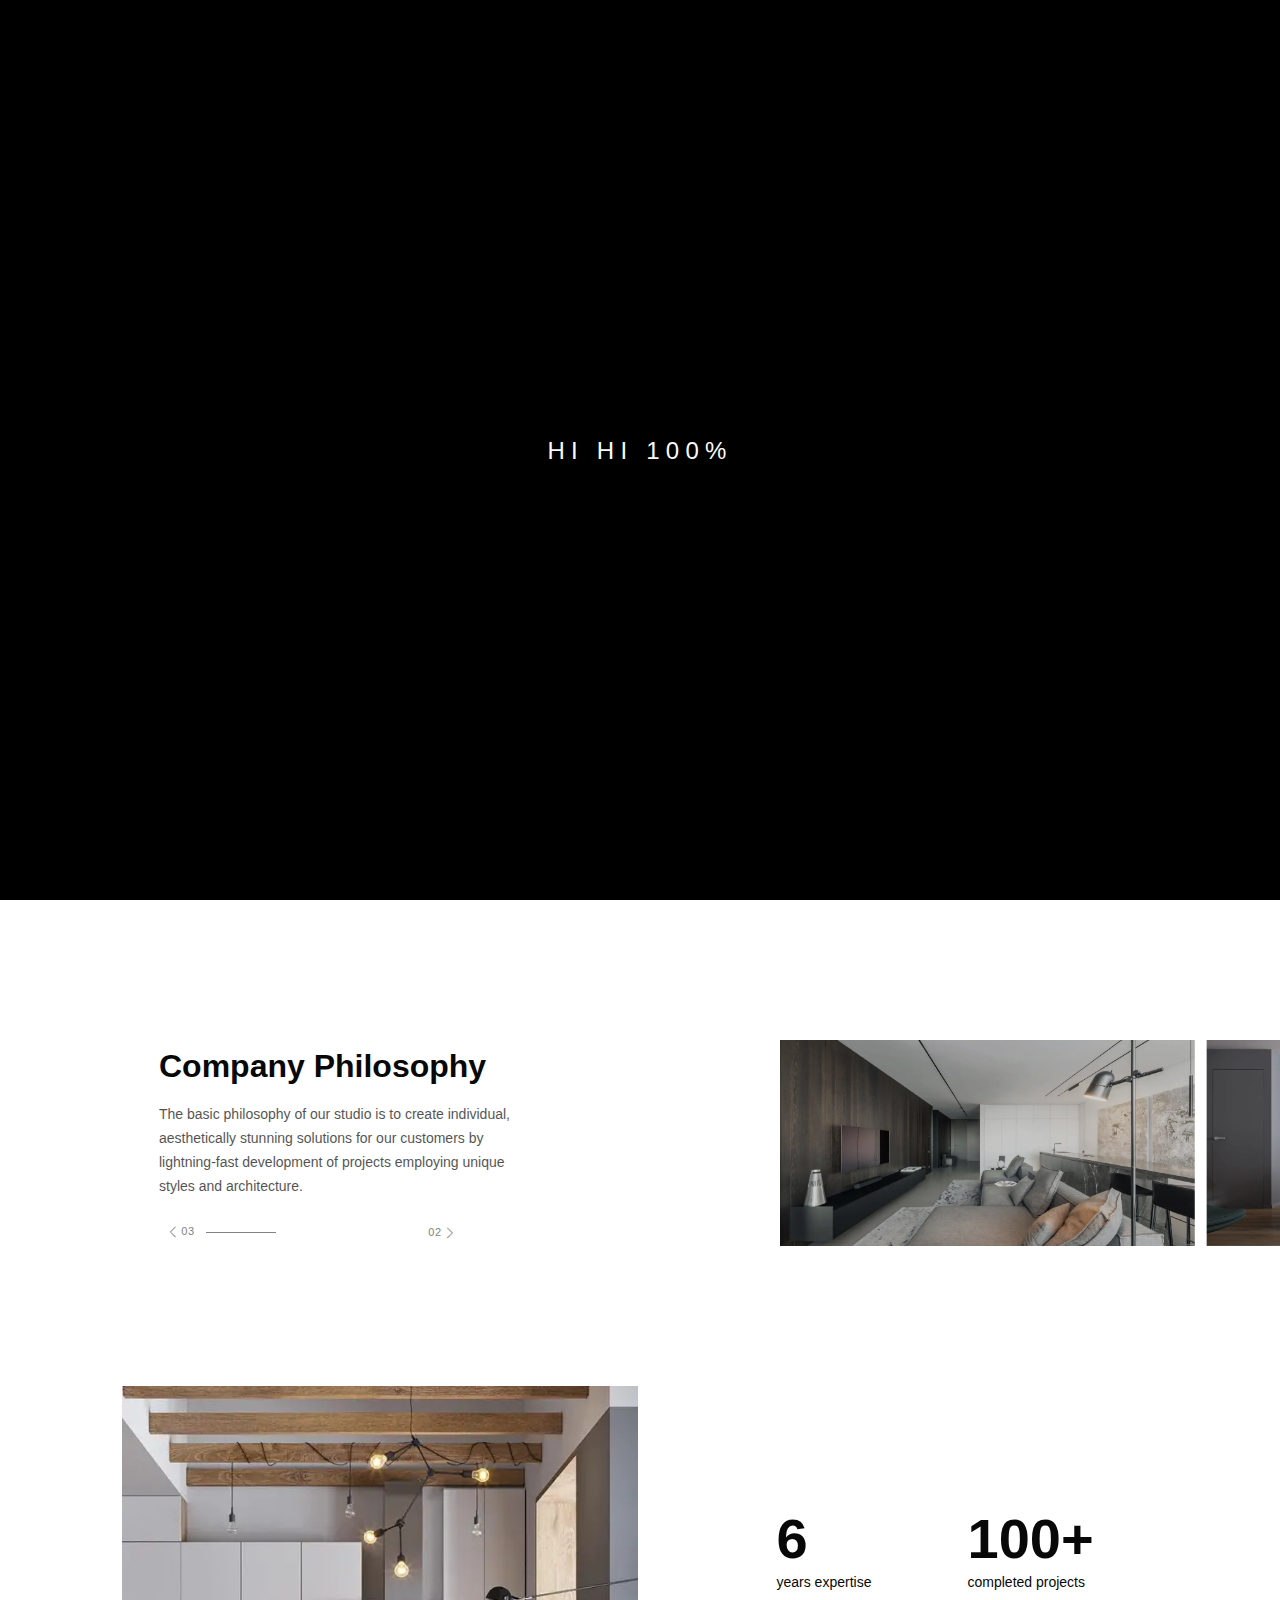
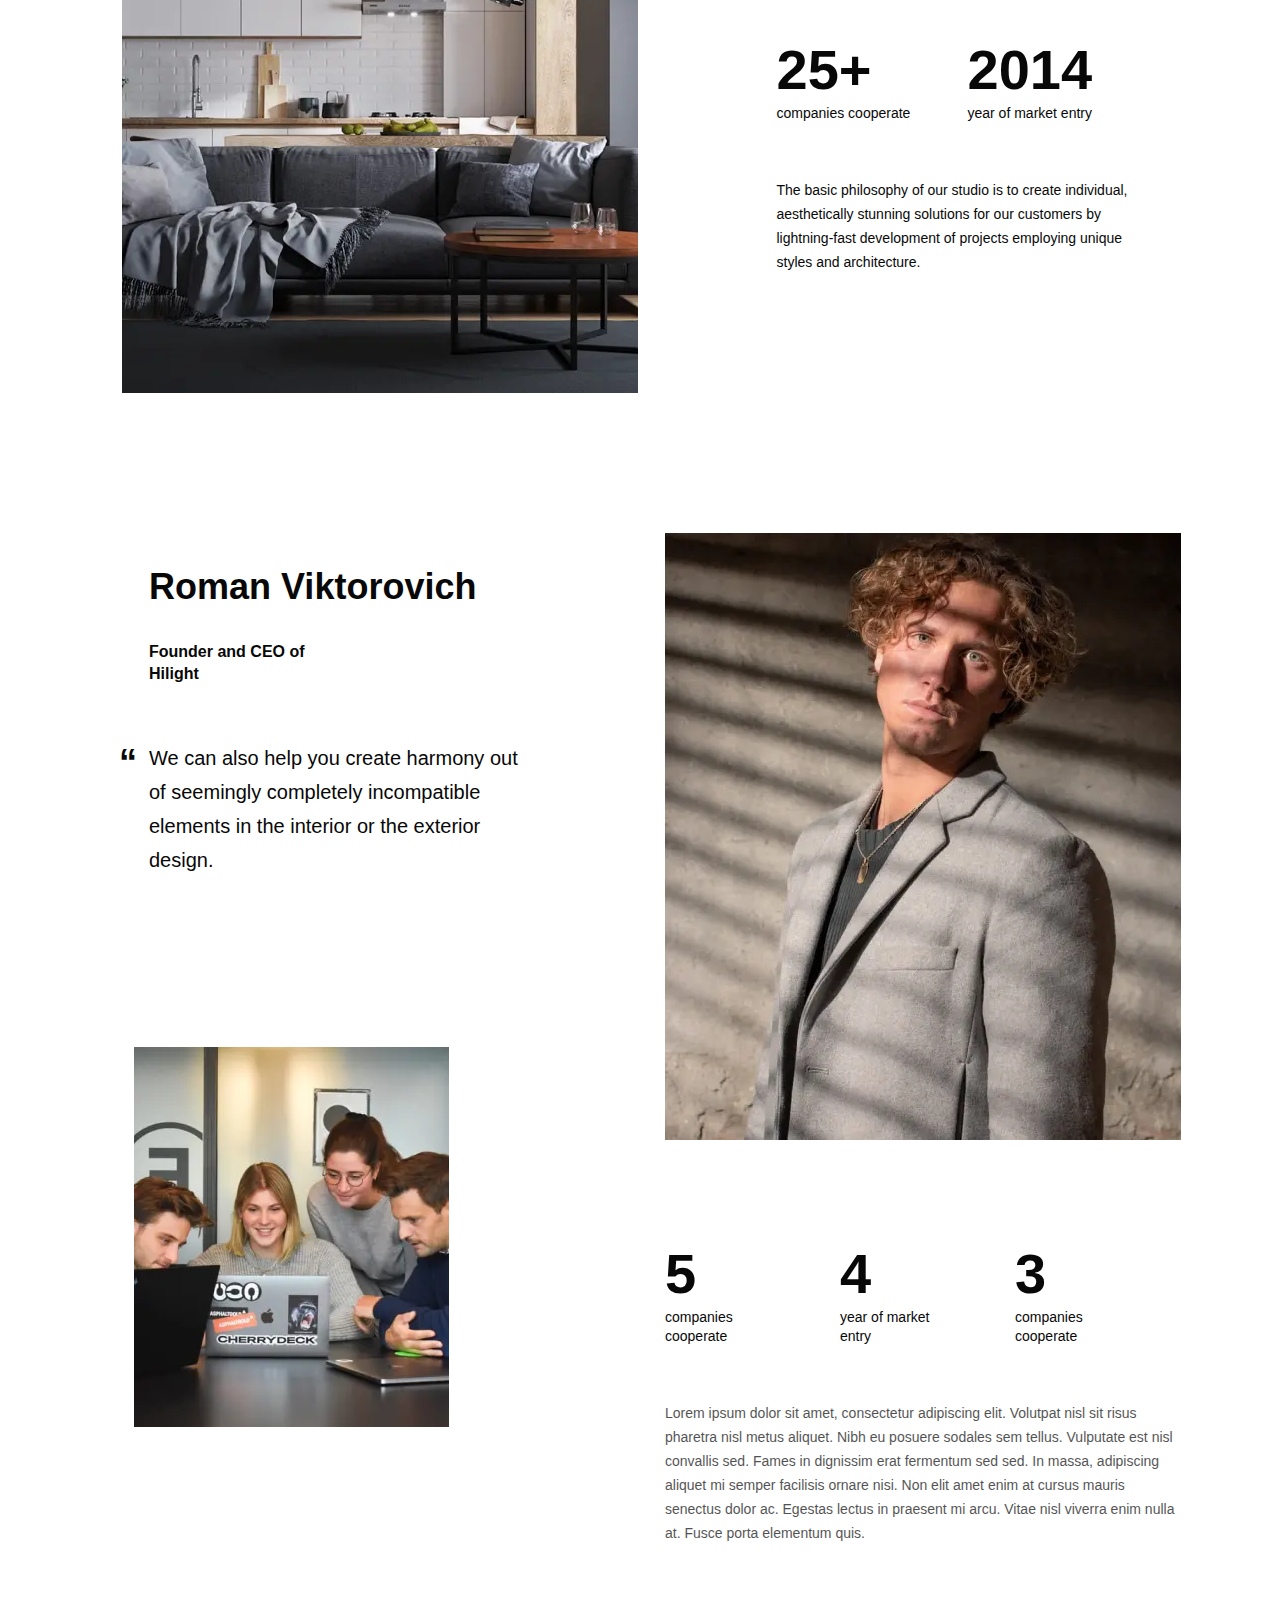
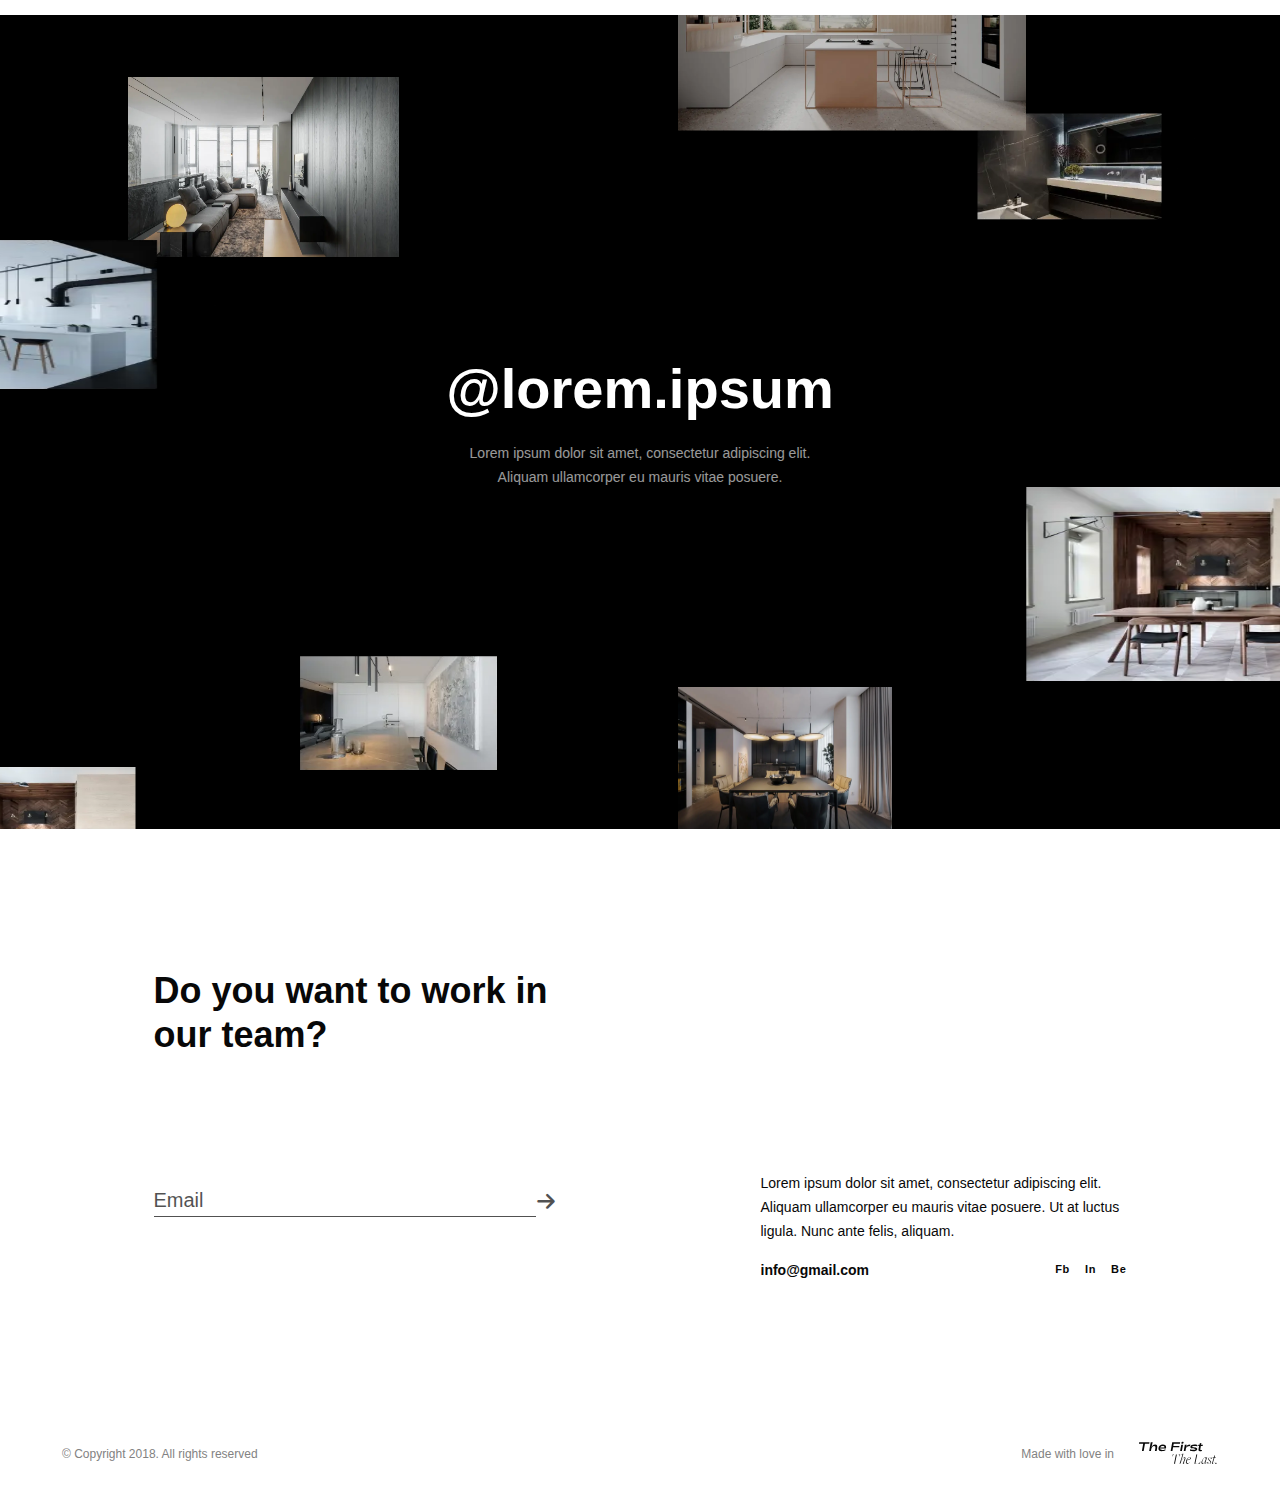
<file: about.html>
<!DOCTYPE html>
<html lang="en">

<head>
	<title>AboutPage</title>
	<meta charset="UTF-8">
	<meta name="format-detection" content="telephone=no">
	<!-- <style>body{opacity: 0;}</style> -->
	<link rel="stylesheet" href="css/style.min.css?_v=20230102204316">
	<link rel="shortcut icon" href="favicon.ico">
	<!-- <meta name="robots" content="noindex, nofollow"> -->
	<meta name="viewport" content="width=device-width, initial-scale=1.0">
</head>

<body class="about-body">
	<div class="preloader" id="page-preloader">
		<div class="loader">
			<span id="load_perc">0%</span>
		</div>
		<style>
			.preloader {
				overflow: hidden;
				position: fixed;
				left: 0;
				top: 0;
				width: 100%;
				height: 100%;
				background: black;
				z-index: 999999;
				opacity: 1;
				visibility: visible;
				transition: 1s all;

				.loader {
					width: fit-content;
					text-align: center;
					position: absolute;
					left: 50%;
					top: 50%;
					transform: translate(-50%, -50%);
					font-weight: 300;
					font-size: 24px;
					line-height: 29px;
					color: #fafafa;

					&::before {
						content: "HI";
					}
				}

				&.done {
					opacity: 0;
					visibility: hidden;
				}
			}
		</style>
	</div>
	<div class="wrapper">
		<header class="header">
			<div class="header__container-big">
				<a href="index.html" class="header__logo">LOGO</a>
				<div class="header__menu menu">
					<a class="menu__icon burger-menu" data-da=".header__actions,767"><span class="icon-menu"></span><span class="burger-text">Menu</span></a>
					<nav class="menu__body">
						<ul class="menu__list">
							<li class="menu__item">
								<a class="menu__link" href="projects.html">Projects</a>
							</li>
							<li class="menu__item">
								<a class="menu__link" href="about.html">About us</a>
							</li>
							<li class="menu__item">
								<a class="menu__link" href="news.html">Blog</a>
							</li>
							<li class="menu__item">
								<a class="menu__link" href="contact.html">Contacts</a>
							</li>

						</ul>
						<div class="button-set">

						</div>

						<div class="info-first-section">
							<ul class="social-links">
								<li class="social-links__item">
									<a href="">Fb</a>
								</li>
								<li class="social-links__item">
									<a href="">In</a>
								</li>
								<li class="social-links__item">
									<a href="">Be</a>
								</li>
							</ul>
							<div class="info-city">
								<div class="button-menu">
									<span class="icon-maps-and-flags"></span>
									<select class="select-city" name="city">

										<option class="select-city__background" value="value1">Kyiv</option>
										<option class="select-city__background" value="value2" selected>Berlin</option>
										<option class="select-city__background" value="value3">Kharkiv</option>
									</select>
								</div>
								<div class="info-city__mail-tel">
									<a href="tel:+380935705222">+380935705222</a>
									<a class="info-mail" href="mailto:info@hi-light.pl">info@hi-light.pl</a>
								</div>
							</div>
						</div>
					</nav>
				</div>
				<div class="header__actions">
					<button class="header__button-language button-language">En</button>
					<button data-popup="#popup" data-da=".button-set,767" class="header__button button">Send Request</button>
				</div>
			</div>
		</header>
		<main class="page">
			<div class="component-5">
				<div class="full-screen">
					<picture><source srcset="img/main-slider-img-1.webp" type="image/webp"><img src="img/main-slider-img-1.png" alt="img"></picture>
					<div class="center-text">
						<h3 class="title">Company Philosophy</h3>
						<p class="description">The basic philosophy of our studio is to create individual, aesthetically stunning
							solutions for our customers by lightning-fast development of projects employing unique styles and
							architecture. </p>
					</div>
				</div>
			</div>
			<div class="component-6">
				<div class="component-6__container-big">
					<div class="component-6__slider">
						<div class="component-6__text-block">
							<h3 class="title">Company Philosophy </h3>
							<p class="description">The basic philosophy of our studio is to create individual, aesthetically
								stunning
								solutions for our customers by lightning-fast development of projects employing unique styles and
								architecture. </p>
							<div class="pagination-block">
								<div class="swiper-button-prev">
									<strong class="prev-slide"></strong>
								</div>
								<div class="swiper-pagination swiper-pagination-progressbar"></div>
								<div class="swiper-button-next">
									<strong class="next-slide"></strong>
								</div>
							</div>
						</div>
						<div class="about-swiper mySwiper">
							<div class="about-wrapper swiper-wrapper">
								<div class="about-slide swiper-slide">
									<picture><source srcset="img/main-slider-img-5.webp" type="image/webp"><img class="about-slide__img" src="img/main-slider-img-5.png" alt="img"></picture>
								</div>
								<div class="about-slide swiper-slide">
									<picture><source srcset="img/main-slider-img-3.webp" type="image/webp"><img class="about-slide__img" src="img/main-slider-img-3.png" alt="img"></picture>
								</div>
								<div class="about-slide swiper-slide">
									<picture><source srcset="img/main-slider-img-4.webp" type="image/webp"><img class="about-slide__img" src="img/main-slider-img-4.png" alt="img"></picture>
								</div>

							</div>

						</div>
					</div>
				</div>
			</div>
			<div class="component-8">
				<div class="component-8__absolute-img">
					<picture><source srcset="img/kitchen4.webp" type="image/webp"><img class="img" src="img/kitchen4.png" alt="img"></picture>
				</div>
				<div class="component-8__container-big">
					<div class="component-8__left-block">
						<picture><source srcset="img/image9.webp" type="image/webp"><img class="img" src="img/image9.png" alt="img"></picture>
					</div>
					<div class="component-8__right-block">
						<ul class="component-8__list-info">
							<li class="component-8__item">
								<p class="component-8__item-title">6</p>
								<p class="component-8__item-description">years
									expertise</p>
							</li>
							<li class="component-8__item">
								<p class="component-8__item-title">100+</p>
								<p class="component-8__item-description">completed
									projects</p>
							</li>
							<li class="component-8__item">
								<p class="component-8__item-title">25+</p>
								<p class="component-8__item-description">companies
									cooperate</p>
							</li>
							<li class="component-8__item">
								<p class="component-8__item-title">2014</p>
								<p class="component-8__item-description">year of
									market entry</p>
							</li>
						</ul>
						<p class="description">
							The basic philosophy of our studio is to create individual, aesthetically stunning solutions for our
							customers by lightning-fast development of projects employing unique styles and architecture.
						</p>
					</div>
				</div>
			</div>
			<div class="component-9">
				<div class="component-9__container-big">
					<div class="component-9__absolute-block">
						<picture><source srcset="img/image10.webp" type="image/webp"><img class="img" src="img/image10.png" alt="img"></picture>
					</div>
					<div class="component-9__left-block">
						<h3 class="title">Roman Viktorovich</h3>
						<p class="component-9__position">Founder and CEO of Hilight</p>
						<p class="component-9__quote">We can also help you create harmony out of seemingly completely incompatible
							elements in the interior or the exterior design. </p>
					</div>
					<div class="component-9__right-block">
						<div class="component-9__picture">
							<picture><source srcset="img/image11.webp" type="image/webp"><img class="img" src="img/image11.png" alt="img"></picture>
						</div>
						<ul class="component-9__list">
							<div class="component-9__item">
								<p class="item-title">5</p>
								<p class="item-description">companies
									cooperate</p>
							</div>
							<div class="component-9__item">
								<p class="item-title">4</p>
								<p class="item-description">year of
									market entry</p>
							</div>
							<div class="component-9__item">
								<p class="item-title">3</p>
								<p class="item-description">companies
									cooperate</p>
							</div>
						</ul>
						<p class="description">Lorem ipsum dolor sit amet, consectetur adipiscing elit. Volutpat nisl sit risus
							pharetra nisl metus aliquet. Nibh eu posuere sodales sem tellus. Vulputate est nisl convallis sed. Fames
							in dignissim erat fermentum sed sed. In massa, adipiscing aliquet mi semper facilisis ornare nisi. Non
							elit amet enim at cursus mauris senectus dolor ac. Egestas lectus in praesent mi arcu. Vitae nisl
							viverra enim nulla at. Fusce porta elementum quis.</p>
					</div>
				</div>
			</div>
			<div class="lorem-ipsum-block">
				<h2 class="lorem-ipsum-block__title"></h2>
				<p class="lorem-ipsum-block__description">Lorem ipsum dolor sit amet, consectetur adipiscing elit. Aliquam
					ullamcorper eu mauris vitae posuere. </p>
				<ul class="lorem-ipsum-block__list-picture">
					<li class="lorem-ipsum-block__item">
						<picture><source srcset="img/lorem-img-1.webp" type="image/webp"><img class="lorem-ipsum-block__img" src="img/lorem-img-1.png" alt="img"></picture>
					</li>
					<li class="lorem-ipsum-block__item">
						<picture><source srcset="img/main-slider-img-1.webp" type="image/webp"><img class="lorem-ipsum-block__img" src="img/main-slider-img-1.png" alt="img"></picture>
					</li>
					<li class="lorem-ipsum-block__item">
						<picture><source srcset="img/main-slider-img-4.webp" type="image/webp"><img class="lorem-ipsum-block__img" src="img/main-slider-img-4.png" alt="img"></picture>
					</li>
					<li class="lorem-ipsum-block__item">
						<picture><source srcset="img/kitchen.webp" type="image/webp"><img class="lorem-ipsum-block__img" src="img/kitchen.png" alt="img"></picture>
					</li>
					<li class="lorem-ipsum-block__item">
						<picture><source srcset="img/kitchen2.webp" type="image/webp"><img class="lorem-ipsum-block__img" src="img/kitchen2.png" alt="img"></picture>
					</li>
					<li class="lorem-ipsum-block__item">
						<picture><source srcset="img/main-slider-img-6.webp" type="image/webp"><img class="lorem-ipsum-block__img" src="img/main-slider-img-6.png" alt="img"></picture>
					</li>
					<li class="lorem-ipsum-block__item">
						<picture><source srcset="img/kitchen3.webp" type="image/webp"><img class="lorem-ipsum-block__img" src="img/kitchen3.png" alt="img"></picture>
					</li>
					<li class="lorem-ipsum-block__item">
						<picture><source srcset="img/kitchen3.webp" type="image/webp"><img class="lorem-ipsum-block__img" src="img/kitchen3.png" alt="img"></picture>
					</li>
				</ul>
			</div>
			<div class="component-7">
				<div class="component-7__container-big">
					<div class="component-7__left-block">
						<h3 class="title">Do you want to work in our team?</h3>
						<form class="send-mail component-7__send-mail">
							<input class="send-mail__input" type="email" id="Email" placeholder=" ">
							<label class="absolute-text-input" for="Email">Email</label>
							<button type="submit" class="absolute-button-input"></button>
						</form>
					</div>
					<div class="component-7__right-block">
						<p class="description">Lorem ipsum dolor sit amet, consectetur adipiscing elit. Aliquam ullamcorper eu
							mauris vitae posuere. Ut at luctus ligula. Nunc ante felis, aliquam.</p>
						<div class="component-7__right-bottom-block">
							<a href="mailto:info@gmail.com">info@gmail.com</a>
							<ul class="social-links">
								<li class="social-links__item">
									<a href="">Fb</a>
								</li>
								<li class="social-links__item">
									<a href="">In</a>
								</li>
								<li class="social-links__item">
									<a href="">Be</a>
								</li>
							</ul>
						</div>
					</div>
				</div>
			</div>
		</main>
		<footer class="footer">
			<div class="footer__container-big">
				<p class="footer__text">© Copyright 2018. All rights reserved</p>
				<div class="right-block">
					<p class="footer__text">Made with love in</p>
					<div class="footer__picture">
						<img class="footer__img-1" src="img/footer-img.svg" alt="img">
						<img class="footer__img-2" src="img/footer-img-2.svg" alt="img">
					</div>
				</div>
			</div>
		</footer>
	</div>
	<div id="popup" aria-hidden="true" class="popup">
		<div class="popup__wrapper">
			<button data-close type="button" class="popup__close"></button>
			<div class="popup__content">

				<form class="form-popup popup__form active" id="form" accept="#">
					<div class="form-popup__first-block">
						<h2 class="form-popup__title"></h2>
						<ul class="form-popup__list">
							<li class="form-popup__item">
								<input class="form-popup__input-text" id="Name" type="text" placeholder=" ">
								<label class="form-popup__name-input form-popup__absolute" for="Name">Name</label>
							</li>
							<li class="form-popup__item">
								<input class="form-popup__input-text" id="LastName" type="text" placeholder=" ">
								<label class="form-popup__name-input form-popup__absolute" for="LastName">Last name</label>
							</li>
							<li class="form-popup__item">
								<input class="form-popup__input-text" id="Phone" type="tel" name="phone_number" placeholder=" ">
								<label class="form-popup__name-input form-popup__absolute " for="Phone">Phone</label>
							</li>
							<li class="form-popup__item">
								<input class="form-popup__input-text" id="YourCity" type="text" placeholder=" ">
								<label class="form-popup__name-input form-popup__absolute" for="YourCity">Your city</label>
							</li>
							<li class="form-popup__item">
								<input class="form-popup__input-text _req _email" id="Email" type="email" placeholder=" ">
								<label class="form-popup__name-input form-popup__absolute" for="Email">Email</label>
							</li>
							<li class="form-popup__item">
								<select class="form-popup__input-text PropertyType" id="PropertyType" placeholder=" ">
									<option selected class="btn default"></option>
									<option class="btn" value="Type 1">Type 1</option>
									<option class="btn" value="Type 2">Type 2</option>
								</select>
								<label class="form-popup__name-input form-popup__absolute" for="PropertyType">Property type</label>
							</li>
							<li class="form-popup__item-textarea form-popup__item">
								<textarea class="form-popup__input-text" name="" id="YourComment" cols="30" rows="1" placeholder=" "></textarea>
								<label class="form-popup__name-input form-popup__absolute" for="YourComment">Your comment</label>
							</li>
						</ul>
					</div>
					<div class="form-popup__second-block">
						<div class="area-popup form-popup__area">
							<p class="form-popup__name-input">Area(m2)</p>
							<div class="area-popup__radio">
								<label class="button-radio">to 50
									<input type="radio" name="radio">
									<span class="checkmark"></span>
								</label>
								<label class="button-radio">50-150
									<input type="radio" name="radio">
									<span class="checkmark"></span>
								</label>
								<label class="button-radio">150-250
									<input type="radio" name="radio">
									<span class="checkmark"></span>
								</label>
								<label class="button-radio">250-400
									<input type="radio" name="radio">
									<span class="checkmark"></span>
								</label>
								<label class="button-radio">400-600
									<input type="radio" name="radio">
									<span class="checkmark"></span>
								</label>
								<label class="button-radio">600-800
									<input type="radio" name="radio">
									<span class="checkmark"></span>
								</label>
								<label class="button-radio">800-1000
									<input type="radio" name="radio">
									<span class="checkmark"></span>
								</label>
								<label class="button-radio">1000+
									<input type="radio" name="radio">
									<span class="checkmark"></span>
								</label>
							</div>
						</div>
					</div>
					<div class="form-popup__last-block">
						<div class="form-popup__form-send">
							<div class="add-file">
								<input type="file" id="upload-file">
								<button type="button" id="upload-btn">+</button>
								<div class="add-file__text">
									<p id="upload-text" class="add-file__title">Attach your file</p>
									<p class="add-file__description">File size not more than 10 MB</p>
								</div>
							</div>
							<button type="submit" class="button form-popup__button">Send Request</button>
						</div>
						<p class="form-popup__description">It is a long established fact that a reader will be distracted by
							the readable content of a page <span class="underline">when looking</span> at its layout. The point of using Lorem Ipsum is
							that it has a more-or-less normal distribution of letters, as opposed to using 'Content here,
							content here', making it look like readable English.</p>
					</div>
				</form>
			</div>
		</div>
	</div>
	<div id="popup-complite" aria-hidden="true" class="popup">
		<div class="popup__wrapper">
			<button data-close type="button" class="popup__close"></button>
			<div class="popup__content">
				<div class="popup-complite">
					<h2 class="popup-complite__title">Thank you for your message!</h2>
					<p class="popup-complite__description">Lorem ipsum dolor sit amet, consectetur adipiscing elit. Aliquam ullamcorper eu mauris vitae posuere.
						Ut
						at luctus ligula. Nunc ante felis, aliquam eu enim sed, ornare pretium velit.</p>
					<button class="button popup-complite__button" data-popup="#popup">Send again</button>
				</div>
			</div>
		</div>
	</div>
	<script src="js/app.min.js?_v=20230102204316"></script>
</body>

</html>
</file>
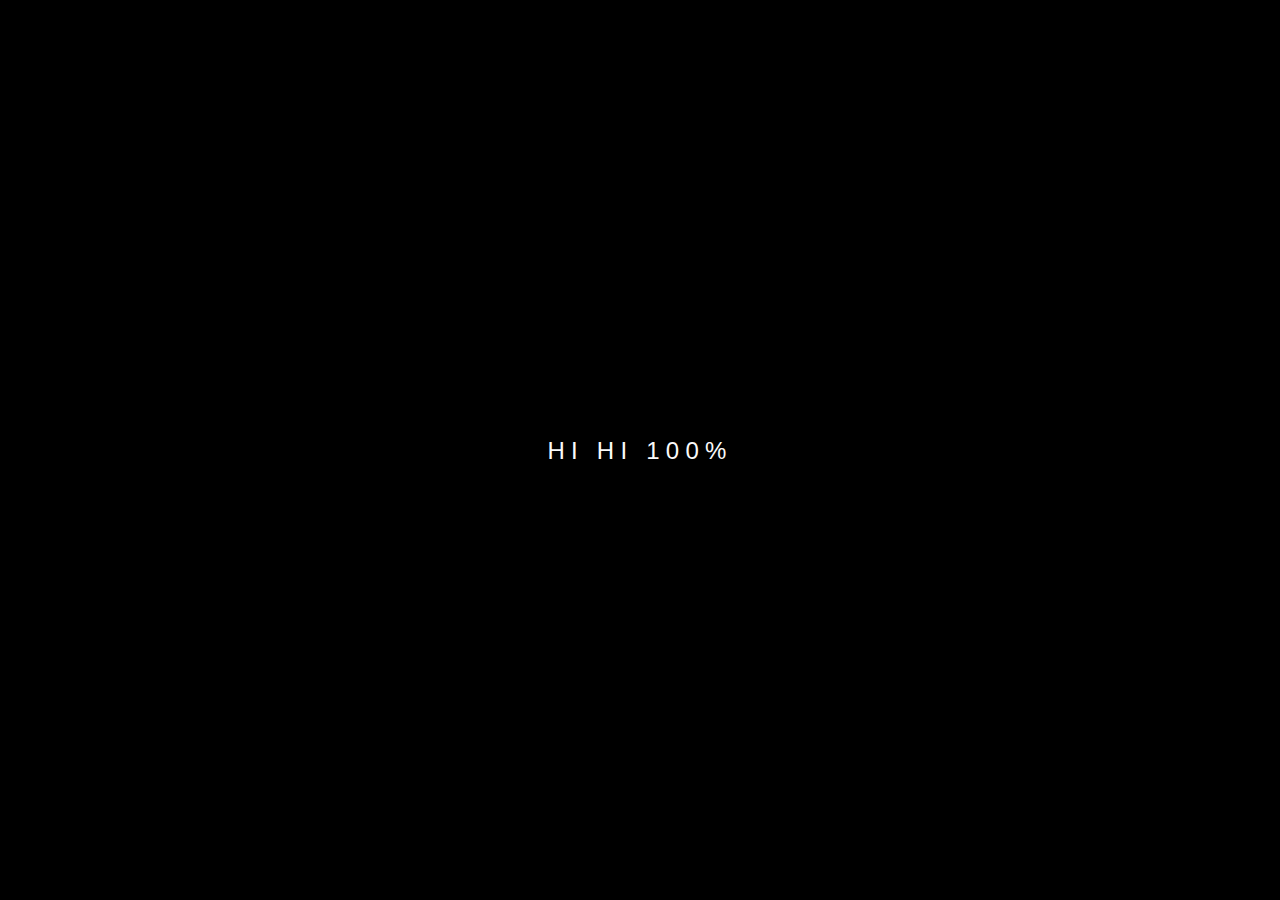
<file: home.html>
<!DOCTYPE html>
<html lang="en">

<head>
	<title>HomePage</title>
	<meta charset="UTF-8">
	<meta name="format-detection" content="telephone=no">
	<!-- <style>body{opacity: 0;}</style> -->
	<link rel="stylesheet" href="css/style.min.css?_v=20230102204316">
	<link rel="shortcut icon" href="favicon.ico">
	<!-- <meta name="robots" content="noindex, nofollow"> -->
	<meta name="viewport" content="width=device-width, initial-scale=1.0">
</head>

<body class="home-body">
	<div class="preloader" id="page-preloader">
		<div class="loader">
			<span id="load_perc">0%</span>
		</div>
		<style>
			.preloader {
				overflow: hidden;
				position: fixed;
				left: 0;
				top: 0;
				width: 100%;
				height: 100%;
				background: black;
				z-index: 999999;
				opacity: 1;
				visibility: visible;
				transition: 1s all;

				.loader {
					width: fit-content;
					text-align: center;
					position: absolute;
					left: 50%;
					top: 50%;
					transform: translate(-50%, -50%);
					font-weight: 300;
					font-size: 24px;
					line-height: 29px;
					color: #fafafa;

					&::before {
						content: "HI";
					}
				}

				&.done {
					opacity: 0;
					visibility: hidden;
				}
			}
		</style>
	</div>
	<div class="wrapper">
		<header class="header">
			<div class="header__container-big">
				<a href="index.html" class="header__logo">LOGO</a>
				<div class="header__menu menu">
					<a class="menu__icon burger-menu" data-da=".header__actions,767"><span class="icon-menu"></span><span class="burger-text">Menu</span></a>
					<nav class="menu__body">
						<ul class="menu__list">
							<li class="menu__item">
								<a class="menu__link" href="projects.html">Projects</a>
							</li>
							<li class="menu__item">
								<a class="menu__link" href="about.html">About us</a>
							</li>
							<li class="menu__item">
								<a class="menu__link" href="news.html">Blog</a>
							</li>
							<li class="menu__item">
								<a class="menu__link" href="contact.html">Contacts</a>
							</li>

						</ul>
						<div class="button-set">

						</div>

						<div class="info-first-section">
							<ul class="social-links">
								<li class="social-links__item">
									<a href="">Fb</a>
								</li>
								<li class="social-links__item">
									<a href="">In</a>
								</li>
								<li class="social-links__item">
									<a href="">Be</a>
								</li>
							</ul>
							<div class="info-city">
								<div class="button-menu">
									<span class="icon-maps-and-flags"></span>
									<select class="select-city" name="city">

										<option class="select-city__background" value="value1">Kyiv</option>
										<option class="select-city__background" value="value2" selected>Berlin</option>
										<option class="select-city__background" value="value3">Kharkiv</option>
									</select>
								</div>
								<div class="info-city__mail-tel">
									<a href="tel:+380935705222">+380935705222</a>
									<a class="info-mail" href="mailto:info@hi-light.pl">info@hi-light.pl</a>
								</div>
							</div>
						</div>
					</nav>
				</div>
				<div class="header__actions">
					<button class="header__button-language button-language">En</button>
					<button data-popup="#popup" data-da=".button-set,767" class="header__button button">Send Request</button>
				</div>
			</div>
		</header>
		<main class="page">
			<div class="body__container-big">
				<div class="body__container-big">
					<div class="absolute-title-block">
						<hr>
						<p class="absolute-title-text">
							Contacts
						</p>
					</div>
					<div class="contact-info">
						<div class="contact-info__first-block">
							<h2 class="page-title"></h2>
							<p class="page-description">Lorem ipsum dolor sit amet, consectetur adipiscing elit. Aliquam ullamcorper eu
								mauris vitae posuere. </p>
						</div>
						<ul class="second-block-contact-info contact-info__second-block">
							<li class="second-block-contact-info__item second-block-contact-info__Kyiv">
								<p class="second-block-contact-info__title">Kyiv</p>
								<a class="second-block-contact-info__telephone" href="tel:(209) 555-0104">(209) 555-0104</a>
								<a class="second-block-contact-info__address" href="#">6391 Elgin St. Celina,
									Delaware 10299</a>
							</li>
							<li class="second-block-contact-info__item second-block-contact-info__Lviv">
								<p class="second-block-contact-info__title">Lviv</p>
								<a class="second-block-contact-info__telephone" href="tel:(209) 555-0104">(209) 555-0104</a>
								<a class="second-block-contact-info__address" href="#">6391 Elgin St. Celina,
									Delaware 10299</a>
							</li>
							<li class="second-block-contact-info__item second-block-contact-info__Kharkiv">
								<p class="second-block-contact-info__title">Kharkiv</p>
								<a class="second-block-contact-info__telephone" href="tel:(209) 555-0104">(209) 555-0104</a>
								<a class="second-block-contact-info__address" href="#">6391 Elgin St. Celina,
									Delaware 10299</a>
							</li>
							<li class="second-block-contact-info__item second-block-contact-info__Email">
								<a href="mailto:info@gmail.com">info@gmail.com</a>
								<ul class="social-links">
									<li class="social-links__item">
										<a href="">Fb</a>
									</li>
									<li class="social-links__item">
										<a href="">In</a>
									</li>
									<li class="social-links__item">
										<a href="">Be</a>
									</li>
								</ul>
							</li>
							<li class="second-block-contact-info__item second-block-contact-info__Button">
								<button data-popup="#popup" class="button">Make request</button>
							</li>
						</ul>
					</div>
				</div>
			</div>
		</main>
		<footer class="footer">
			<div class="footer__container-big">
				<p class="footer__text">© Copyright 2018. All rights reserved</p>
				<div class="right-block">
					<p class="footer__text">Made with love in</p>
					<div class="footer__picture">
						<img class="footer__img-1" src="img/footer-img.svg" alt="img">
						<img class="footer__img-2" src="img/footer-img-2.svg" alt="img">
					</div>
				</div>
			</div>
		</footer>
	</div>
	<div id="popup" aria-hidden="true" class="popup">
		<div class="popup__wrapper">
			<button data-close type="button" class="popup__close"></button>
			<div class="popup__content">

				<form class="form-popup popup__form active" id="form" accept="#">
					<div class="form-popup__first-block">
						<h2 class="form-popup__title"></h2>
						<ul class="form-popup__list">
							<li class="form-popup__item">
								<input class="form-popup__input-text" id="Name" type="text" placeholder=" ">
								<label class="form-popup__name-input form-popup__absolute" for="Name">Name</label>
							</li>
							<li class="form-popup__item">
								<input class="form-popup__input-text" id="LastName" type="text" placeholder=" ">
								<label class="form-popup__name-input form-popup__absolute" for="LastName">Last name</label>
							</li>
							<li class="form-popup__item">
								<input class="form-popup__input-text" id="Phone" type="tel" name="phone_number" placeholder=" ">
								<label class="form-popup__name-input form-popup__absolute " for="Phone">Phone</label>
							</li>
							<li class="form-popup__item">
								<input class="form-popup__input-text" id="YourCity" type="text" placeholder=" ">
								<label class="form-popup__name-input form-popup__absolute" for="YourCity">Your city</label>
							</li>
							<li class="form-popup__item">
								<input class="form-popup__input-text _req _email" id="Email" type="email" placeholder=" ">
								<label class="form-popup__name-input form-popup__absolute" for="Email">Email</label>
							</li>
							<li class="form-popup__item">
								<select class="form-popup__input-text PropertyType" id="PropertyType" placeholder=" ">
									<option selected class="btn default"></option>
									<option class="btn" value="Type 1">Type 1</option>
									<option class="btn" value="Type 2">Type 2</option>
								</select>
								<label class="form-popup__name-input form-popup__absolute" for="PropertyType">Property type</label>
							</li>
							<li class="form-popup__item-textarea form-popup__item">
								<textarea class="form-popup__input-text" name="" id="YourComment" cols="30" rows="1" placeholder=" "></textarea>
								<label class="form-popup__name-input form-popup__absolute" for="YourComment">Your comment</label>
							</li>
						</ul>
					</div>
					<div class="form-popup__second-block">
						<div class="area-popup form-popup__area">
							<p class="form-popup__name-input">Area(m2)</p>
							<div class="area-popup__radio">
								<label class="button-radio">to 50
									<input type="radio" name="radio">
									<span class="checkmark"></span>
								</label>
								<label class="button-radio">50-150
									<input type="radio" name="radio">
									<span class="checkmark"></span>
								</label>
								<label class="button-radio">150-250
									<input type="radio" name="radio">
									<span class="checkmark"></span>
								</label>
								<label class="button-radio">250-400
									<input type="radio" name="radio">
									<span class="checkmark"></span>
								</label>
								<label class="button-radio">400-600
									<input type="radio" name="radio">
									<span class="checkmark"></span>
								</label>
								<label class="button-radio">600-800
									<input type="radio" name="radio">
									<span class="checkmark"></span>
								</label>
								<label class="button-radio">800-1000
									<input type="radio" name="radio">
									<span class="checkmark"></span>
								</label>
								<label class="button-radio">1000+
									<input type="radio" name="radio">
									<span class="checkmark"></span>
								</label>
							</div>
						</div>
					</div>
					<div class="form-popup__last-block">
						<div class="form-popup__form-send">
							<div class="add-file">
								<input type="file" id="upload-file">
								<button type="button" id="upload-btn">+</button>
								<div class="add-file__text">
									<p id="upload-text" class="add-file__title">Attach your file</p>
									<p class="add-file__description">File size not more than 10 MB</p>
								</div>
							</div>
							<button type="submit" class="button form-popup__button">Send Request</button>
						</div>
						<p class="form-popup__description">It is a long established fact that a reader will be distracted by
							the readable content of a page <span class="underline">when looking</span> at its layout. The point of using Lorem Ipsum is
							that it has a more-or-less normal distribution of letters, as opposed to using 'Content here,
							content here', making it look like readable English.</p>
					</div>
				</form>
			</div>
		</div>
	</div>
	<div id="popup-complite" aria-hidden="true" class="popup">
		<div class="popup__wrapper">
			<button data-close type="button" class="popup__close"></button>
			<div class="popup__content">
				<div class="popup-complite">
					<h2 class="popup-complite__title">Thank you for your message!</h2>
					<p class="popup-complite__description">Lorem ipsum dolor sit amet, consectetur adipiscing elit. Aliquam ullamcorper eu mauris vitae posuere.
						Ut
						at luctus ligula. Nunc ante felis, aliquam eu enim sed, ornare pretium velit.</p>
					<button class="button popup-complite__button" data-popup="#popup">Send again</button>
				</div>
			</div>
		</div>
	</div>
	<script src="js/app.min.js?_v=20230102204316"></script>
</body>

</html>
</file>
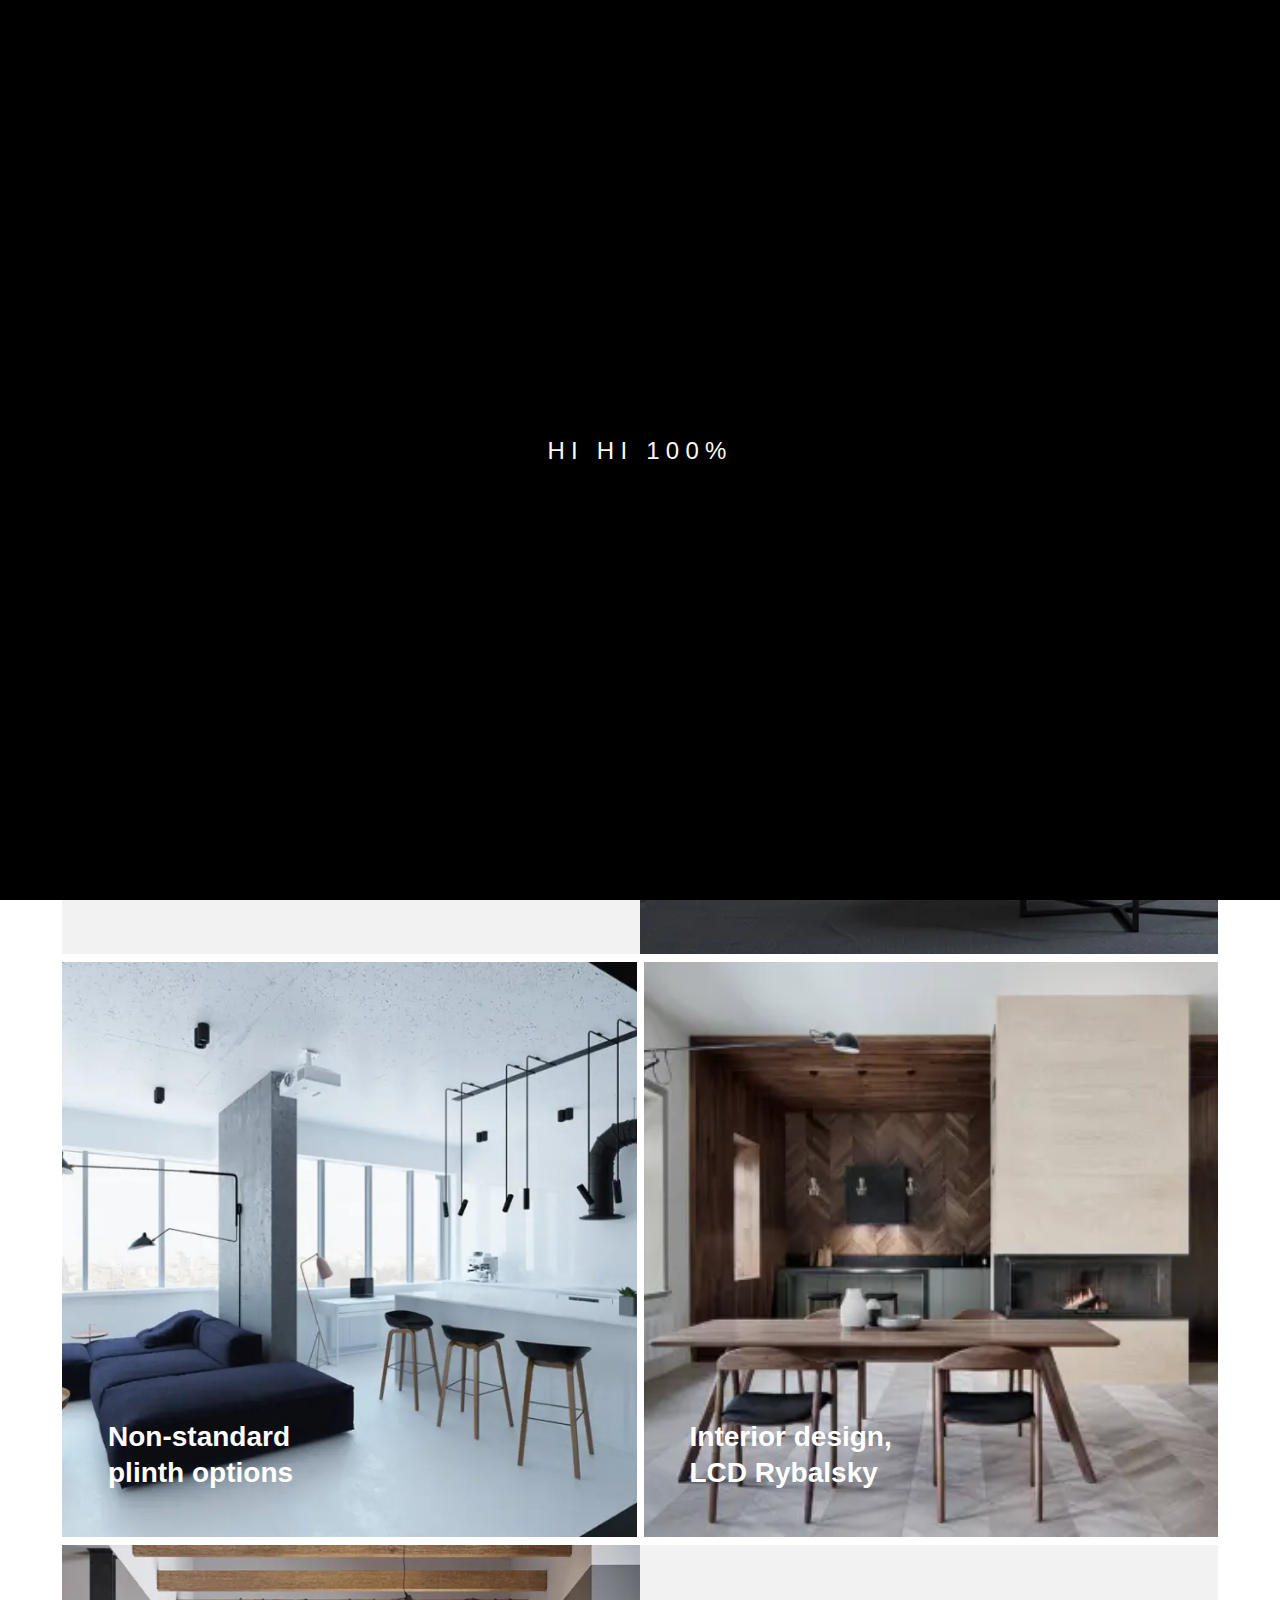
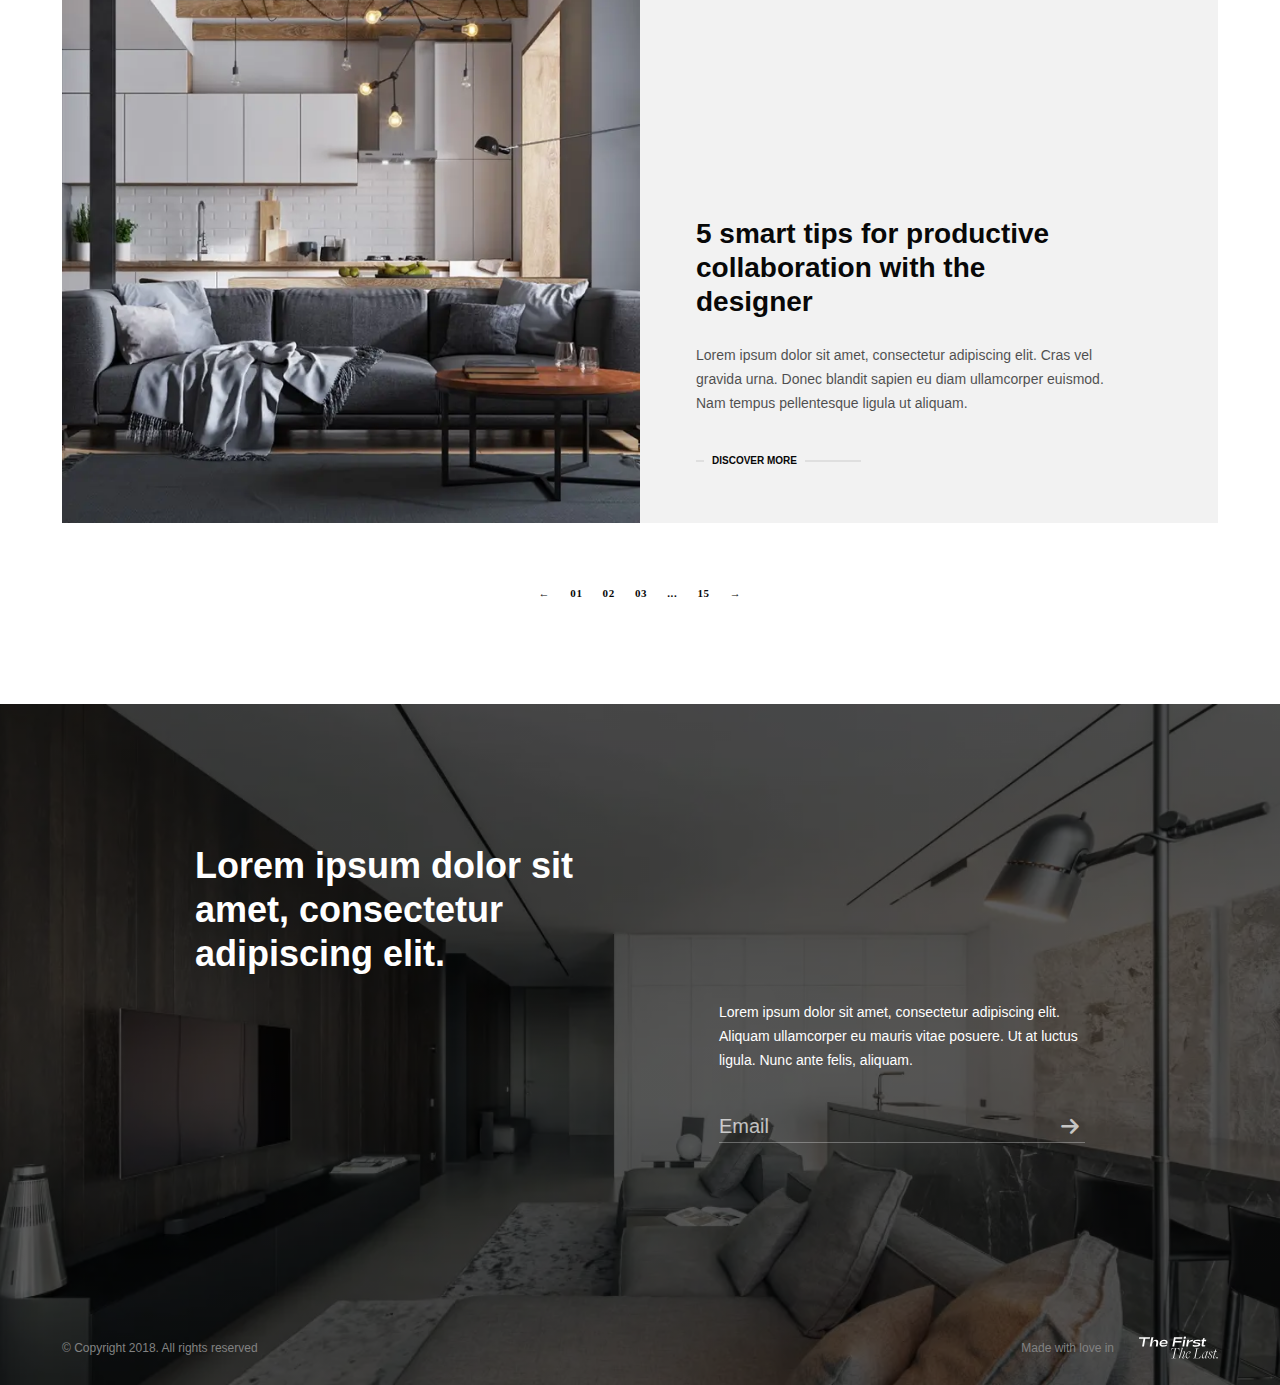
<file: news.html>
<!DOCTYPE html>
<html lang="en">

<head>
	<title>NewsPage</title>
	<meta charset="UTF-8">
	<meta name="format-detection" content="telephone=no">
	<!-- <style>body{opacity: 0;}</style> -->
	<link rel="stylesheet" href="css/style.min.css?_v=20230102204316">
	<link rel="shortcut icon" href="favicon.ico">
	<!-- <meta name="robots" content="noindex, nofollow"> -->
	<meta name="viewport" content="width=device-width, initial-scale=1.0">
</head>

<body class="news-body">
	<div class="preloader" id="page-preloader">
		<div class="loader">
			<span id="load_perc">0%</span>
		</div>
		<style>
			.preloader {
				overflow: hidden;
				position: fixed;
				left: 0;
				top: 0;
				width: 100%;
				height: 100%;
				background: black;
				z-index: 999999;
				opacity: 1;
				visibility: visible;
				transition: 1s all;

				.loader {
					width: fit-content;
					text-align: center;
					position: absolute;
					left: 50%;
					top: 50%;
					transform: translate(-50%, -50%);
					font-weight: 300;
					font-size: 24px;
					line-height: 29px;
					color: #fafafa;

					&::before {
						content: "HI";
					}
				}

				&.done {
					opacity: 0;
					visibility: hidden;
				}
			}
		</style>
	</div>
	<div class="wrapper">
		<header class="header">
			<div class="header__container-big">
				<a href="index.html" class="header__logo">LOGO</a>
				<div class="header__menu menu">
					<a class="menu__icon burger-menu" data-da=".header__actions,767"><span class="icon-menu"></span><span class="burger-text">Menu</span></a>
					<nav class="menu__body">
						<ul class="menu__list">
							<li class="menu__item">
								<a class="menu__link" href="projects.html">Projects</a>
							</li>
							<li class="menu__item">
								<a class="menu__link" href="about.html">About us</a>
							</li>
							<li class="menu__item">
								<a class="menu__link" href="news.html">Blog</a>
							</li>
							<li class="menu__item">
								<a class="menu__link" href="contact.html">Contacts</a>
							</li>

						</ul>
						<div class="button-set">

						</div>

						<div class="info-first-section">
							<ul class="social-links">
								<li class="social-links__item">
									<a href="">Fb</a>
								</li>
								<li class="social-links__item">
									<a href="">In</a>
								</li>
								<li class="social-links__item">
									<a href="">Be</a>
								</li>
							</ul>
							<div class="info-city">
								<div class="button-menu">
									<span class="icon-maps-and-flags"></span>
									<select class="select-city" name="city">

										<option class="select-city__background" value="value1">Kyiv</option>
										<option class="select-city__background" value="value2" selected>Berlin</option>
										<option class="select-city__background" value="value3">Kharkiv</option>
									</select>
								</div>
								<div class="info-city__mail-tel">
									<a href="tel:+380935705222">+380935705222</a>
									<a class="info-mail" href="mailto:info@hi-light.pl">info@hi-light.pl</a>
								</div>
							</div>
						</div>
					</nav>
				</div>
				<div class="header__actions">
					<button class="header__button-language button-language">En</button>
					<button data-popup="#popup" data-da=".button-set,767" class="header__button button">Send Request</button>
				</div>
			</div>
		</header>
		<main class="page">
			<div class="component-14">
				<div class="component-14__container-big">
					<div class="component-14__first-block component-14__container-min">
						<h3 class="title">Our latest news</h3>
						<div id="filter-block" class="filter-block">
							<button class="btn active" name="all"> All</button>
							<button class="btn" name="Blog"> Blog</button>
							<button class="btn" name="News"> News</button>
							<button class="btn" name="AdviceFromTheDesigner"> Advice from the designer</button>
						</div>
						<select name="select" class="select-filter">
							<option selected class="btn active" name="all" value="all">All</option>
							<option class="btn" name="Blog" value="Blog">Blog</option>
							<option class="btn" name="News" value="News">News</option>
							<option class="btn" name="Advice from the designer" value="AdviceFromTheDesigner">Advice from the
								designer</option>
						</select>
					</div>
					<ul class="component-14__gallary">
						<div class="component-14__one-block filterDiv Blog">
							<a class="component-14__link-2" href="one-news.html"></a>
							<li class="component-14__item">
								<div class="component-14__text-block">
									<p class="component-14__title-item">5 smart tips for productive collaboration with the designer
									</p>
									<p class="description">Lorem ipsum dolor sit amet, consectetur adipiscing elit. Cras vel gravida
										urna.
										Donec blandit sapien eu diam ullamcorper euismod. Nam tempus pellentesque ligula ut aliquam.
									</p>
									<a class="button-link component-14__button-link" href="#">Discover more</a>
								</div>
							</li>
							<li class="component-14__item">
								<picture><source srcset="img/image7.webp" type="image/webp"><img src="img/image7.png" alt="img" class="img"></picture>
							</li>
						</div>
						<li class="component-14__item filterDiv AdviceFromTheDesigner component-14__blocks">
							<a class="component-14__link" href="one-news.html">
								<picture><source srcset="img/image2.webp" type="image/webp"><img src="img/image2.png" alt="img" class="img"></picture>
								<div class="text-img-block">
									<p>Non-standard plinth options</p>
								</div>
							</a>
						</li>
						<li class="component-14__item filterDiv AdviceFromTheDesigner component-14__blocks">
							<a class="component-14__link" href="one-news.html">
								<picture><source srcset="img/image15.webp" type="image/webp"><img src="img/image15.png" alt="img" class="img"></picture>
								<div class="text-img-block">
									<p>Interior design, LCD Rybalsky</p>
								</div>
							</a>
						</li>
						<div class="component-14__one-block reverse filterDiv News">
							<a class="component-14__link-2" href="one-news.html"></a>
							<li class="component-14__item">
								<picture><source srcset="img/image7.webp" type="image/webp"><img src="img/image7.png" alt="img" class="img"></picture>
							</li>
							<li class="component-14__item">
								<div class="component-14__text-block">
									<p class="component-14__title-item">5 smart tips for productive collaboration with the designer
									</p>
									<p class="description">Lorem ipsum dolor sit amet, consectetur adipiscing elit. Cras vel gravida
										urna.
										Donec blandit sapien eu diam ullamcorper euismod. Nam tempus pellentesque ligula ut aliquam.
									</p>
									<a class="button-link component-14__button-link" href="#">Discover more</a>
								</div>
							</li>
						</div>
					</ul>
					<div class="component-17">
						<ul class="pages-list">
							<li><a href="#">←</a></li>
							<li><a href="#">01</a></li>
							<li><a href="#">02</a></li>
							<li><a href="#">03</a></li>
							<li><a href="#">...</a></li>
							<li><a href="#">15</a></li>
							<li><a href="#">→</a></li>
						</ul>
					</div>
				</div>
			</div>
		</main>
		<div class="news-footer-background">
			<picture><source srcset="img/image14.webp" type="image/webp"><img class="news-footer-background__img" src="img/image14.png" alt="img"></picture>
			<div class="component-13">
				<div class="component-13__container-big">
					<div class="component-13__container-min">
						<h3 class="title">Lorem ipsum dolor sit amet, consectetur adipiscing elit.</h3>
						<div class="component-13__right-block">
							<p class="description">Lorem ipsum dolor sit amet, consectetur adipiscing elit. Aliquam ullamcorper eu
								mauris vitae posuere. Ut at luctus ligula. Nunc ante felis, aliquam.</p>
							<form class="send-mail component-13__send-mail">
								<input class="send-mail__input" type="email" id="Email" placeholder=" ">
								<label class="absolute-text-input" for="Email">Email</label>
								<button type="submit" class="absolute-button-input"></button>
							</form>
						</div>
					</div>
				</div>
			</div>
			<footer class="footer">
				<div class="footer__container-big">
					<p class="footer__text">© Copyright 2018. All rights reserved</p>
					<div class="right-block">
						<p class="footer__text">Made with love in</p>
						<div class="footer__picture">
							<img class="footer__img-1" src="img/footer-img.svg" alt="img">
							<img class="footer__img-2" src="img/footer-img-2.svg" alt="img">
						</div>
					</div>
				</div>
			</footer>
		</div>
	</div>
	<div id="popup" aria-hidden="true" class="popup">
		<div class="popup__wrapper">
			<button data-close type="button" class="popup__close"></button>
			<div class="popup__content">

				<form class="form-popup popup__form active" id="form" accept="#">
					<div class="form-popup__first-block">
						<h2 class="form-popup__title"></h2>
						<ul class="form-popup__list">
							<li class="form-popup__item">
								<input class="form-popup__input-text" id="Name" type="text" placeholder=" ">
								<label class="form-popup__name-input form-popup__absolute" for="Name">Name</label>
							</li>
							<li class="form-popup__item">
								<input class="form-popup__input-text" id="LastName" type="text" placeholder=" ">
								<label class="form-popup__name-input form-popup__absolute" for="LastName">Last name</label>
							</li>
							<li class="form-popup__item">
								<input class="form-popup__input-text" id="Phone" type="tel" name="phone_number" placeholder=" ">
								<label class="form-popup__name-input form-popup__absolute " for="Phone">Phone</label>
							</li>
							<li class="form-popup__item">
								<input class="form-popup__input-text" id="YourCity" type="text" placeholder=" ">
								<label class="form-popup__name-input form-popup__absolute" for="YourCity">Your city</label>
							</li>
							<li class="form-popup__item">
								<input class="form-popup__input-text _req _email" id="Email" type="email" placeholder=" ">
								<label class="form-popup__name-input form-popup__absolute" for="Email">Email</label>
							</li>
							<li class="form-popup__item">
								<select class="form-popup__input-text PropertyType" id="PropertyType" placeholder=" ">
									<option selected class="btn default"></option>
									<option class="btn" value="Type 1">Type 1</option>
									<option class="btn" value="Type 2">Type 2</option>
								</select>
								<label class="form-popup__name-input form-popup__absolute" for="PropertyType">Property type</label>
							</li>
							<li class="form-popup__item-textarea form-popup__item">
								<textarea class="form-popup__input-text" name="" id="YourComment" cols="30" rows="1" placeholder=" "></textarea>
								<label class="form-popup__name-input form-popup__absolute" for="YourComment">Your comment</label>
							</li>
						</ul>
					</div>
					<div class="form-popup__second-block">
						<div class="area-popup form-popup__area">
							<p class="form-popup__name-input">Area(m2)</p>
							<div class="area-popup__radio">
								<label class="button-radio">to 50
									<input type="radio" name="radio">
									<span class="checkmark"></span>
								</label>
								<label class="button-radio">50-150
									<input type="radio" name="radio">
									<span class="checkmark"></span>
								</label>
								<label class="button-radio">150-250
									<input type="radio" name="radio">
									<span class="checkmark"></span>
								</label>
								<label class="button-radio">250-400
									<input type="radio" name="radio">
									<span class="checkmark"></span>
								</label>
								<label class="button-radio">400-600
									<input type="radio" name="radio">
									<span class="checkmark"></span>
								</label>
								<label class="button-radio">600-800
									<input type="radio" name="radio">
									<span class="checkmark"></span>
								</label>
								<label class="button-radio">800-1000
									<input type="radio" name="radio">
									<span class="checkmark"></span>
								</label>
								<label class="button-radio">1000+
									<input type="radio" name="radio">
									<span class="checkmark"></span>
								</label>
							</div>
						</div>
					</div>
					<div class="form-popup__last-block">
						<div class="form-popup__form-send">
							<div class="add-file">
								<input type="file" id="upload-file">
								<button type="button" id="upload-btn">+</button>
								<div class="add-file__text">
									<p id="upload-text" class="add-file__title">Attach your file</p>
									<p class="add-file__description">File size not more than 10 MB</p>
								</div>
							</div>
							<button type="submit" class="button form-popup__button">Send Request</button>
						</div>
						<p class="form-popup__description">It is a long established fact that a reader will be distracted by
							the readable content of a page <span class="underline">when looking</span> at its layout. The point of using Lorem Ipsum is
							that it has a more-or-less normal distribution of letters, as opposed to using 'Content here,
							content here', making it look like readable English.</p>
					</div>
				</form>
			</div>
		</div>
	</div>
	<div id="popup-complite" aria-hidden="true" class="popup">
		<div class="popup__wrapper">
			<button data-close type="button" class="popup__close"></button>
			<div class="popup__content">
				<div class="popup-complite">
					<h2 class="popup-complite__title">Thank you for your message!</h2>
					<p class="popup-complite__description">Lorem ipsum dolor sit amet, consectetur adipiscing elit. Aliquam ullamcorper eu mauris vitae posuere.
						Ut
						at luctus ligula. Nunc ante felis, aliquam eu enim sed, ornare pretium velit.</p>
					<button class="button popup-complite__button" data-popup="#popup">Send again</button>
				</div>
			</div>
		</div>
	</div>
	<script src="js/app.min.js?_v=20230102204316"></script>
</body>

</html>
</file>
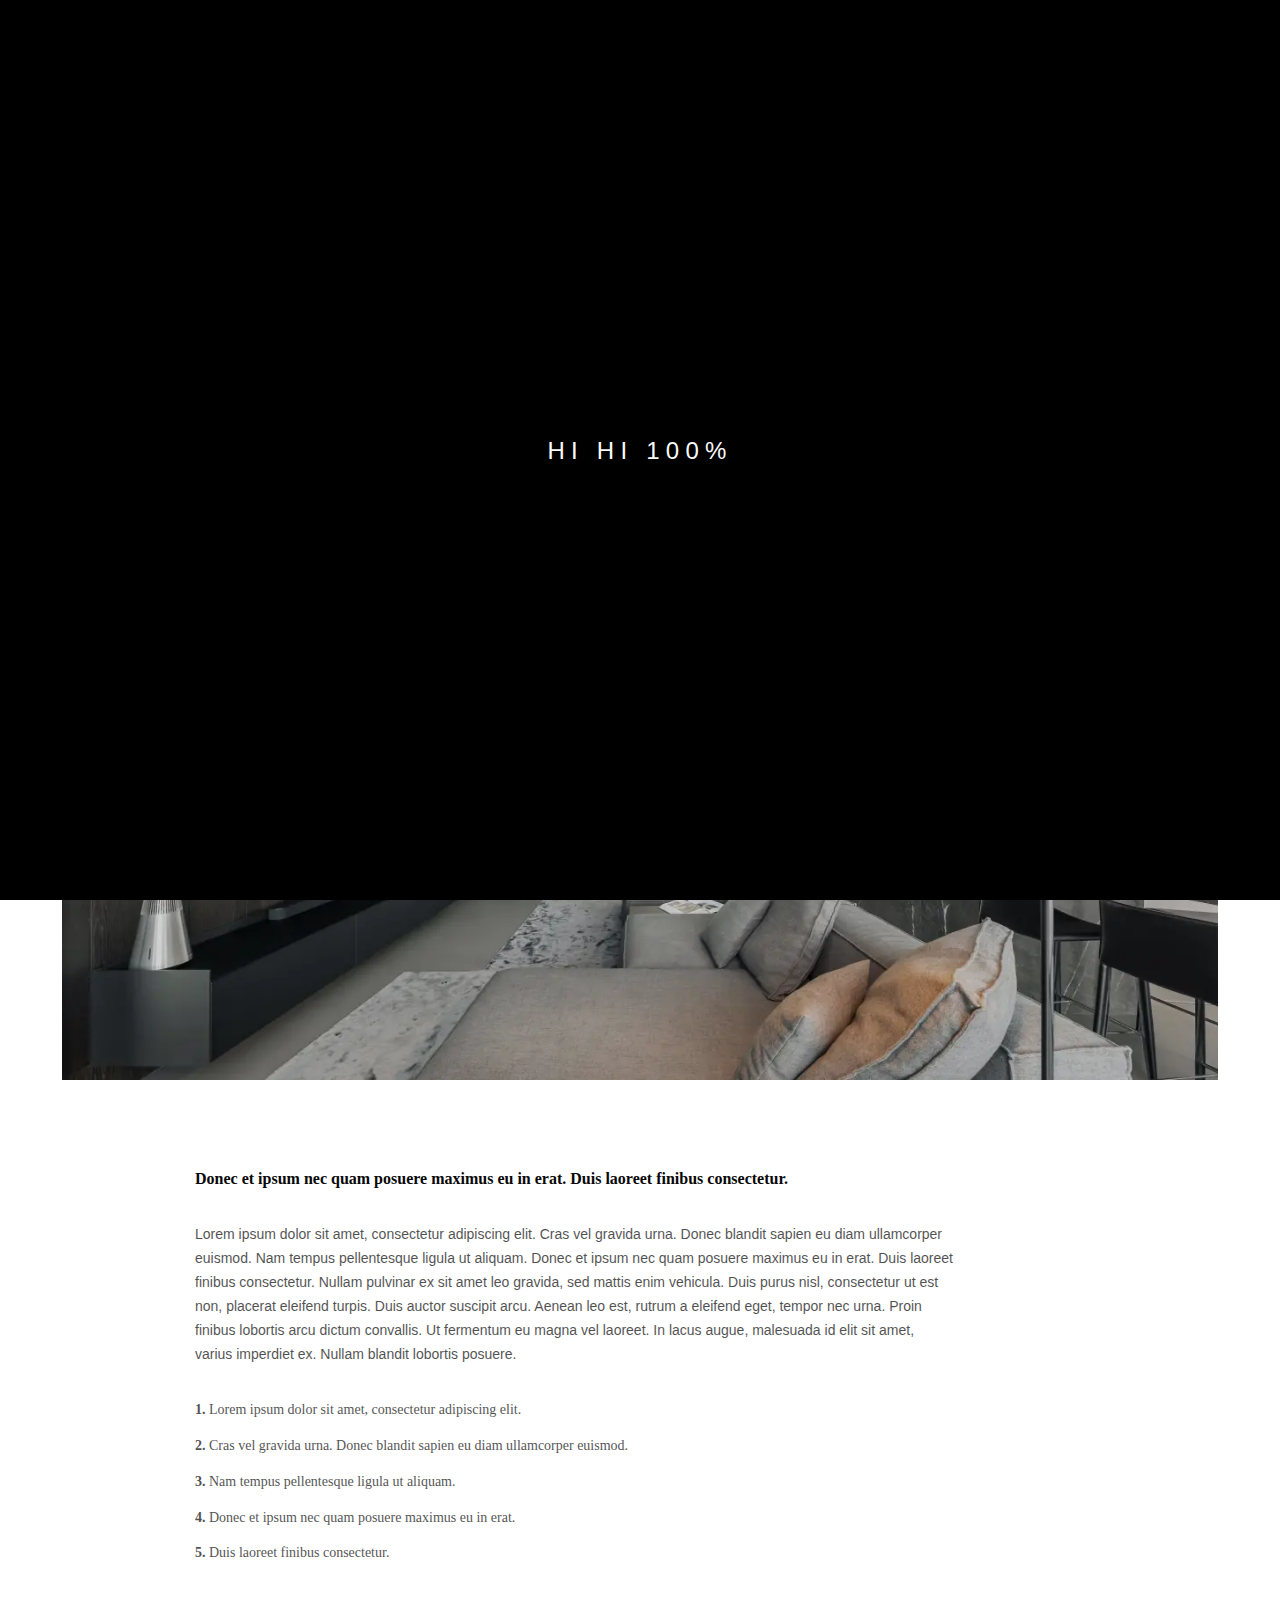
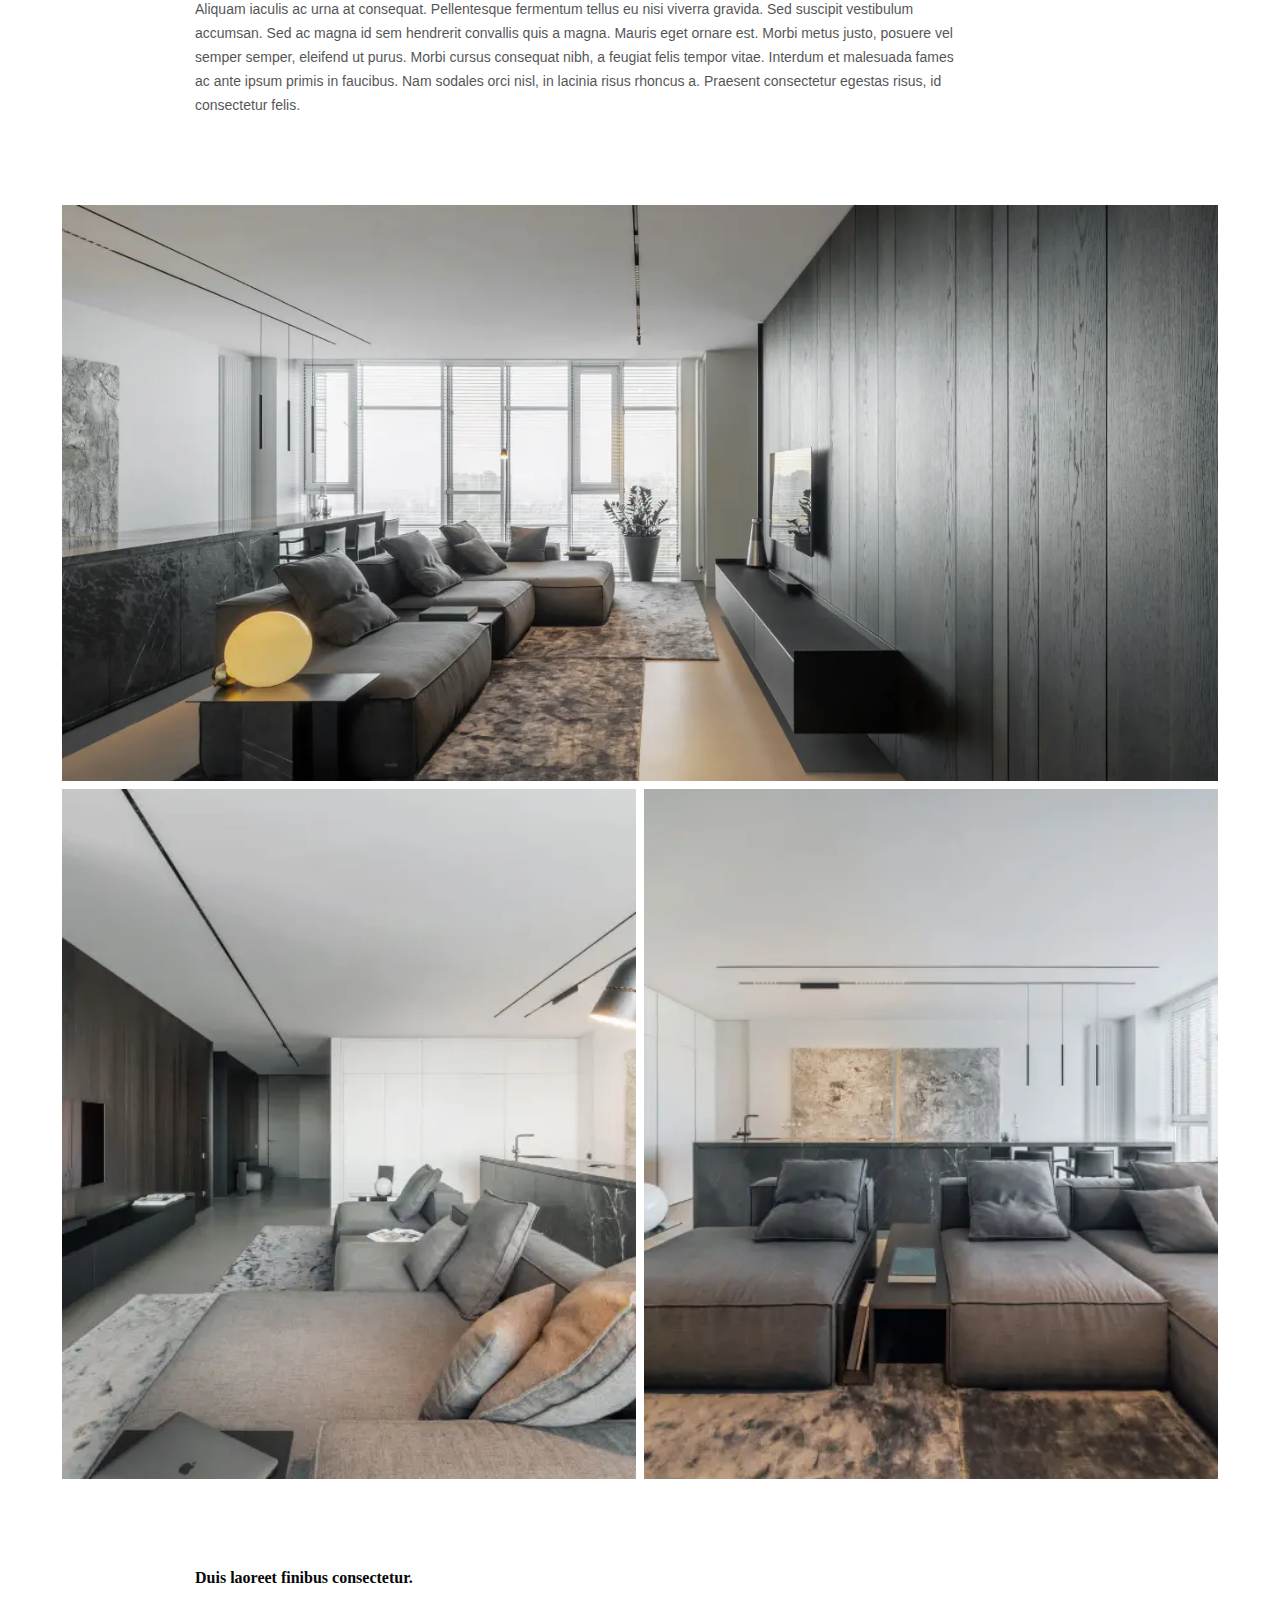
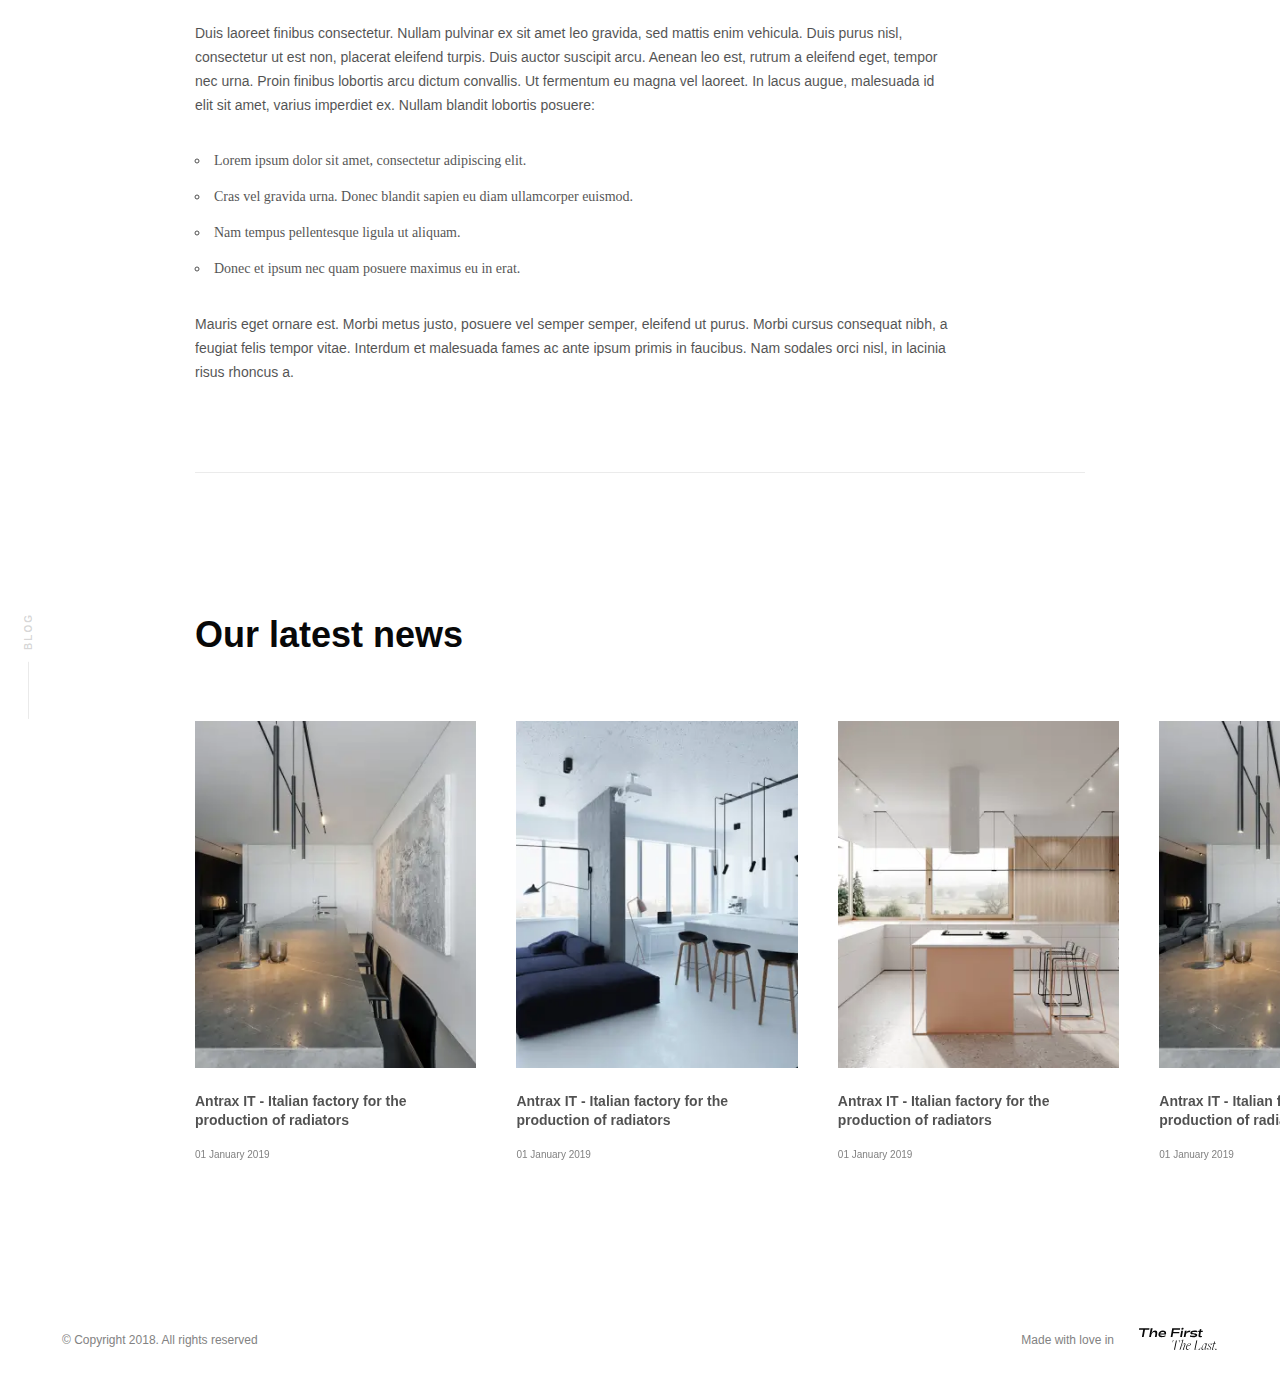
<file: one-news.html>
<!DOCTYPE html>
<html lang="en">

<head>
	<title>OneNewsPage</title>
	<meta charset="UTF-8">
	<meta name="format-detection" content="telephone=no">
	<!-- <style>body{opacity: 0;}</style> -->
	<link rel="stylesheet" href="css/style.min.css?_v=20230102204316">
	<link rel="shortcut icon" href="favicon.ico">
	<!-- <meta name="robots" content="noindex, nofollow"> -->
	<meta name="viewport" content="width=device-width, initial-scale=1.0">
</head>

<body class="home-body">
	<div class="preloader" id="page-preloader">
		<div class="loader">
			<span id="load_perc">0%</span>
		</div>
		<style>
			.preloader {
				overflow: hidden;
				position: fixed;
				left: 0;
				top: 0;
				width: 100%;
				height: 100%;
				background: black;
				z-index: 999999;
				opacity: 1;
				visibility: visible;
				transition: 1s all;

				.loader {
					width: fit-content;
					text-align: center;
					position: absolute;
					left: 50%;
					top: 50%;
					transform: translate(-50%, -50%);
					font-weight: 300;
					font-size: 24px;
					line-height: 29px;
					color: #fafafa;

					&::before {
						content: "HI";
					}
				}

				&.done {
					opacity: 0;
					visibility: hidden;
				}
			}
		</style>
	</div>
	<div class="wrapper">
		<header class="header">
			<div class="header__container-big">
				<a href="index.html" class="header__logo">LOGO</a>
				<div class="header__menu menu">
					<a class="menu__icon burger-menu" data-da=".header__actions,767"><span class="icon-menu"></span><span class="burger-text">Menu</span></a>
					<nav class="menu__body">
						<ul class="menu__list">
							<li class="menu__item">
								<a class="menu__link" href="projects.html">Projects</a>
							</li>
							<li class="menu__item">
								<a class="menu__link" href="about.html">About us</a>
							</li>
							<li class="menu__item">
								<a class="menu__link" href="news.html">Blog</a>
							</li>
							<li class="menu__item">
								<a class="menu__link" href="contact.html">Contacts</a>
							</li>

						</ul>
						<div class="button-set">

						</div>

						<div class="info-first-section">
							<ul class="social-links">
								<li class="social-links__item">
									<a href="">Fb</a>
								</li>
								<li class="social-links__item">
									<a href="">In</a>
								</li>
								<li class="social-links__item">
									<a href="">Be</a>
								</li>
							</ul>
							<div class="info-city">
								<div class="button-menu">
									<span class="icon-maps-and-flags"></span>
									<select class="select-city" name="city">

										<option class="select-city__background" value="value1">Kyiv</option>
										<option class="select-city__background" value="value2" selected>Berlin</option>
										<option class="select-city__background" value="value3">Kharkiv</option>
									</select>
								</div>
								<div class="info-city__mail-tel">
									<a href="tel:+380935705222">+380935705222</a>
									<a class="info-mail" href="mailto:info@hi-light.pl">info@hi-light.pl</a>
								</div>
							</div>
						</div>
					</nav>
				</div>
				<div class="header__actions">
					<button class="header__button-language button-language">En</button>
					<button data-popup="#popup" data-da=".button-set,767" class="header__button button">Send Request</button>
				</div>
			</div>
		</header>
		<main class="page">
			<div class="component-15">
				<div class="component-15__container-big">
					<div class="component-15__container-min component-15__container-min-first">
						<p class="title component-15__first-title">Antrax IT - Italian factory for the production</p>
						<p class="description component-15__description">Lorem ipsum dolor sit amet, consectetur adipiscing elit.
							Cras vel gravida urna. Donec
							blandit sapien eu diam ullamcorper euismod. Nam tempus pellentesque ligula ut aliquam. Donec et ipsum
							nec quam posuere maximus eu in erat. Duis laoreet finibus consectetur. Nullam pulvinar ex sit amet leo
							gravida, sed mattis enim vehicula. Duis purus nisl, consectetur ut est non, placerat eleifend turpis.
							Duis auctor suscipit arcu. Aenean leo est, rutrum a eleifend eget, tempor nec urna. Proin finibus
							lobortis arcu dictum convallis. Ut fermentum eu magna vel laoreet. In lacus augue, malesuada id elit sit
							amet, varius imperdiet ex. Nullam blandit lobortis posuere.</p>
						<div class="component-16">
							<p>Share:</p>
							<ul>
								<li><a href="https://www.facebook.com/"><span class="icon-facebook"></span></a></li>
								<li><a href="https://twitter.com/"><span class="icon-twi"></span></a></li>
								<li><a href="https://www.linkedin.com/"><span class="icon-linkedin"></span></a></li>
								<li><a href="#"><span class="icon-link"></span></a></li>
							</ul>
						</div>
					</div>
					<div class="component-15__picture component-15__first-picture">
						<picture><source srcset="img/main-slider-img-5.webp" type="image/webp"><img src="img/main-slider-img-5.png" alt="img"></picture>
					</div>
					<div class="component-15__container-min">
						<p class="titleL">Donec et ipsum nec quam posuere maximus eu in erat. Duis laoreet finibus consectetur. </p>
						<p class="description">Lorem ipsum dolor sit amet, consectetur adipiscing elit. Cras vel gravida urna. Donec
							blandit sapien eu diam ullamcorper euismod. Nam tempus pellentesque ligula ut aliquam. Donec et ipsum
							nec
							quam posuere maximus eu in erat. Duis laoreet finibus consectetur. Nullam pulvinar ex sit amet leo
							gravida,
							sed mattis enim vehicula. Duis purus nisl, consectetur ut est non, placerat eleifend turpis. Duis auctor
							suscipit arcu. Aenean leo est, rutrum a eleifend eget, tempor nec urna. Proin finibus lobortis arcu
							dictum
							convallis. Ut fermentum eu magna vel laoreet. In lacus augue, malesuada id elit sit amet, varius
							imperdiet
							ex. Nullam blandit lobortis posuere.</p>

						<ul>
							<li class="list-decimal">Lorem ipsum dolor sit amet, consectetur adipiscing elit.</li>
							<li class="list-decimal">Cras vel gravida urna. Donec blandit sapien eu diam ullamcorper euismod.</li>
							<li class="list-decimal">Nam tempus pellentesque ligula ut aliquam.</li>
							<li class="list-decimal">Donec et ipsum nec quam posuere maximus eu in erat.</li>
							<li class="list-decimal">Duis laoreet finibus consectetur.</li>
						</ul>
						<p class="description">Aliquam iaculis ac urna at consequat. Pellentesque fermentum tellus eu nisi viverra
							gravida. Sed suscipit vestibulum accumsan. Sed ac magna id sem hendrerit convallis quis a magna. Mauris
							eget
							ornare est. Morbi metus justo, posuere vel semper semper, eleifend ut purus. Morbi cursus consequat
							nibh, a
							feugiat felis tempor vitae. Interdum et malesuada fames ac ante ipsum primis in faucibus. Nam sodales
							orci
							nisl, in lacinia risus rhoncus a. Praesent consectetur egestas risus, id consectetur felis.</p>
					</div>
					<div class="component-15__picture-gallary">
						<div class="component-15__picture">
							<picture><source srcset="img/main-slider-img-4.webp" type="image/webp"><img src="img/main-slider-img-4.png" alt="img"></picture>
						</div>
						<div class="component-15__picture">
							<picture><source srcset="img/image17.webp" type="image/webp"><img src="img/image17.png" alt="img"></picture>
						</div>
						<div class="component-15__picture">
							<picture><source srcset="img/image16.webp" type="image/webp"><img src="img/image16.png" alt="img"></picture>
						</div>
					</div>
					<div class="component-15__container-min component-15__container-min-last">
						<p class="titleL">Duis laoreet finibus consectetur. </p>
						<p class="description">Duis laoreet finibus consectetur. Nullam pulvinar ex sit amet leo gravida, sed mattis
							enim vehicula. Duis purus nisl, consectetur ut est non, placerat eleifend turpis. Duis auctor suscipit
							arcu. Aenean leo est, rutrum a eleifend eget, tempor nec urna. Proin finibus lobortis arcu dictum
							convallis. Ut fermentum eu magna vel laoreet. In lacus augue, malesuada id elit sit amet, varius
							imperdiet ex. Nullam blandit lobortis posuere:</p>
						<ul>
							<li class="list-circle">Lorem ipsum dolor sit amet, consectetur adipiscing elit. </li>
							<li class="list-circle">Cras vel gravida urna. Donec blandit sapien eu diam ullamcorper euismod.</li>
							<li class="list-circle">Nam tempus pellentesque ligula ut aliquam. </li>
							<li class="list-circle">Donec et ipsum nec quam posuere maximus eu in erat.</li>
						</ul>
						<p class="description">Mauris eget ornare est. Morbi metus justo, posuere vel semper semper, eleifend ut
							purus. Morbi cursus consequat nibh, a feugiat felis tempor vitae. Interdum et malesuada fames ac ante
							ipsum primis in faucibus. Nam sodales orci nisl, in lacinia risus rhoncus a. </p>
						<div class="component-16">
							<p>Share:</p>
							<ul>
								<li><a href="https://www.facebook.com/"><span class="icon-facebook"></span></a></li>
								<li><a href="https://twitter.com/"><span class="icon-twi"></span></a></li>
								<li><a href="https://www.linkedin.com/"><span class="icon-linkedin"></span></a></li>
								<li><a href="#"><span class="icon-link"></span></a></li>
							</ul>
						</div>
						<hr>
					</div>
				</div>
				<div class="component-18">
					<div class="component-18__container-big">
						<div class="absolute-title-block">
							<hr>
							<p class="absolute-title-text">
								blog
							</p>
						</div>
						<div class="component-18__container-min">
							<p class="title">Our latest news</p>
							<div class="oneNewsSwiper MySwiper">
								<div class="swiper-wrapper">
									<div class="one-news-slide swiper-slide">
										<div class="picture">
											<picture><source srcset="img/image18.webp" type="image/webp"><img src="img/image18.png" alt=""></picture>
										</div>
										<p class="description component-18-description">Antrax IT - Italian factory for the
											production
											of radiators</p>
										<p class="component-18-little-text">01 January 2019</p>
									</div>
									<div class="one-news-slide swiper-slide">
										<div class="picture">
											<picture><source srcset="img/image19.webp" type="image/webp"><img src="img/image19.png" alt=""></picture>
										</div>
										<p class="description component-18-description">Antrax IT - Italian factory for the production
											of radiators</p>
										<p class="component-18-little-text">01 January 2019</p>
									</div>
									<div class="one-news-slide swiper-slide">
										<div class="picture">
											<picture><source srcset="img/image20.webp" type="image/webp"><img src="img/image20.png" alt=""></picture>
										</div>
										<p class="description component-18-description">Antrax IT - Italian factory for the production
											of radiators</p>
										<p class="component-18-little-text">01 January 2019</p>
									</div>
									<div class="one-news-slide swiper-slide">
										<div class="picture">
											<picture><source srcset="img/image18.webp" type="image/webp"><img src="img/image18.png" alt=""></picture>
										</div>
										<p class="description component-18-description">Antrax IT - Italian factory for the production
											of radiators</p>
										<p class="component-18-little-text">01 January 2019</p>
									</div>
									<div class="one-news-slide swiper-slide">
										<div class="picture">
											<picture><source srcset="img/image19.webp" type="image/webp"><img src="img/image19.png" alt=""></picture>
										</div>
										<p class="description component-18-description">Antrax IT - Italian factory for the production
											of radiators</p>
										<p class="component-18-little-text">01 January 2019</p>
									</div>
									<div class="one-news-slide swiper-slide">
										<div class="picture">
											<picture><source srcset="img/image20.webp" type="image/webp"><img src="img/image20.png" alt=""></picture>
										</div>
										<p class="description component-18-description">Antrax IT - Italian factory for the production
											of radiators</p>
										<p class="component-18-little-text">01 January 2019</p>
									</div>
								</div>
							</div>
						</div>
					</div>
				</div>
			</div>
		</main>
		<footer class="footer">
			<div class="footer__container-big">
				<p class="footer__text">© Copyright 2018. All rights reserved</p>
				<div class="right-block">
					<p class="footer__text">Made with love in</p>
					<div class="footer__picture">
						<img class="footer__img-1" src="img/footer-img.svg" alt="img">
						<img class="footer__img-2" src="img/footer-img-2.svg" alt="img">
					</div>
				</div>
			</div>
		</footer>
	</div>
	<div id="popup" aria-hidden="true" class="popup">
		<div class="popup__wrapper">
			<button data-close type="button" class="popup__close"></button>
			<div class="popup__content">

				<form class="form-popup popup__form active" id="form" accept="#">
					<div class="form-popup__first-block">
						<h2 class="form-popup__title"></h2>
						<ul class="form-popup__list">
							<li class="form-popup__item">
								<input class="form-popup__input-text" id="Name" type="text" placeholder=" ">
								<label class="form-popup__name-input form-popup__absolute" for="Name">Name</label>
							</li>
							<li class="form-popup__item">
								<input class="form-popup__input-text" id="LastName" type="text" placeholder=" ">
								<label class="form-popup__name-input form-popup__absolute" for="LastName">Last name</label>
							</li>
							<li class="form-popup__item">
								<input class="form-popup__input-text" id="Phone" type="tel" name="phone_number" placeholder=" ">
								<label class="form-popup__name-input form-popup__absolute " for="Phone">Phone</label>
							</li>
							<li class="form-popup__item">
								<input class="form-popup__input-text" id="YourCity" type="text" placeholder=" ">
								<label class="form-popup__name-input form-popup__absolute" for="YourCity">Your city</label>
							</li>
							<li class="form-popup__item">
								<input class="form-popup__input-text _req _email" id="Email" type="email" placeholder=" ">
								<label class="form-popup__name-input form-popup__absolute" for="Email">Email</label>
							</li>
							<li class="form-popup__item">
								<select class="form-popup__input-text PropertyType" id="PropertyType" placeholder=" ">
									<option selected class="btn default"></option>
									<option class="btn" value="Type 1">Type 1</option>
									<option class="btn" value="Type 2">Type 2</option>
								</select>
								<label class="form-popup__name-input form-popup__absolute" for="PropertyType">Property type</label>
							</li>
							<li class="form-popup__item-textarea form-popup__item">
								<textarea class="form-popup__input-text" name="" id="YourComment" cols="30" rows="1" placeholder=" "></textarea>
								<label class="form-popup__name-input form-popup__absolute" for="YourComment">Your comment</label>
							</li>
						</ul>
					</div>
					<div class="form-popup__second-block">
						<div class="area-popup form-popup__area">
							<p class="form-popup__name-input">Area(m2)</p>
							<div class="area-popup__radio">
								<label class="button-radio">to 50
									<input type="radio" name="radio">
									<span class="checkmark"></span>
								</label>
								<label class="button-radio">50-150
									<input type="radio" name="radio">
									<span class="checkmark"></span>
								</label>
								<label class="button-radio">150-250
									<input type="radio" name="radio">
									<span class="checkmark"></span>
								</label>
								<label class="button-radio">250-400
									<input type="radio" name="radio">
									<span class="checkmark"></span>
								</label>
								<label class="button-radio">400-600
									<input type="radio" name="radio">
									<span class="checkmark"></span>
								</label>
								<label class="button-radio">600-800
									<input type="radio" name="radio">
									<span class="checkmark"></span>
								</label>
								<label class="button-radio">800-1000
									<input type="radio" name="radio">
									<span class="checkmark"></span>
								</label>
								<label class="button-radio">1000+
									<input type="radio" name="radio">
									<span class="checkmark"></span>
								</label>
							</div>
						</div>
					</div>
					<div class="form-popup__last-block">
						<div class="form-popup__form-send">
							<div class="add-file">
								<input type="file" id="upload-file">
								<button type="button" id="upload-btn">+</button>
								<div class="add-file__text">
									<p id="upload-text" class="add-file__title">Attach your file</p>
									<p class="add-file__description">File size not more than 10 MB</p>
								</div>
							</div>
							<button type="submit" class="button form-popup__button">Send Request</button>
						</div>
						<p class="form-popup__description">It is a long established fact that a reader will be distracted by
							the readable content of a page <span class="underline">when looking</span> at its layout. The point of using Lorem Ipsum is
							that it has a more-or-less normal distribution of letters, as opposed to using 'Content here,
							content here', making it look like readable English.</p>
					</div>
				</form>
			</div>
		</div>
	</div>
	<div id="popup-complite" aria-hidden="true" class="popup">
		<div class="popup__wrapper">
			<button data-close type="button" class="popup__close"></button>
			<div class="popup__content">
				<div class="popup-complite">
					<h2 class="popup-complite__title">Thank you for your message!</h2>
					<p class="popup-complite__description">Lorem ipsum dolor sit amet, consectetur adipiscing elit. Aliquam ullamcorper eu mauris vitae posuere.
						Ut
						at luctus ligula. Nunc ante felis, aliquam eu enim sed, ornare pretium velit.</p>
					<button class="button popup-complite__button" data-popup="#popup">Send again</button>
				</div>
			</div>
		</div>
	</div>
	<script src="js/app.min.js?_v=20230102204316"></script>
</body>

</html>
</file>
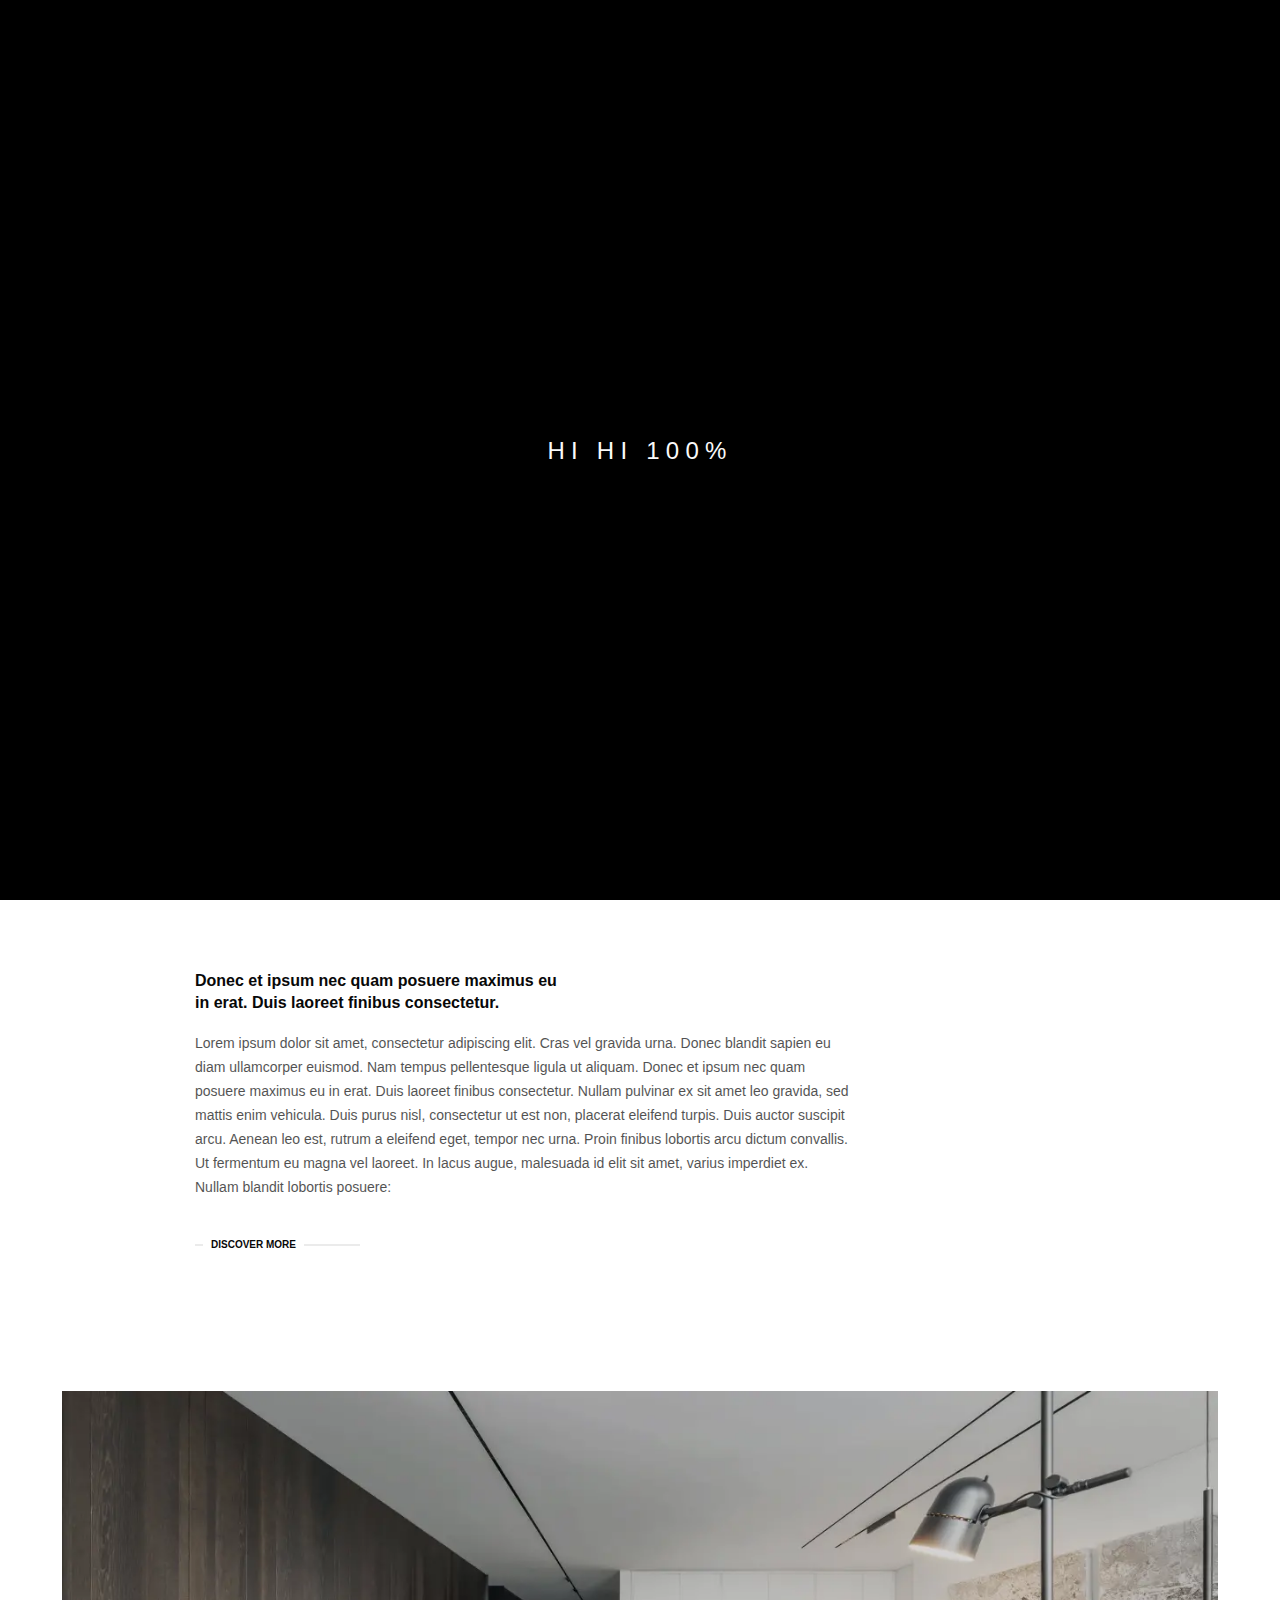
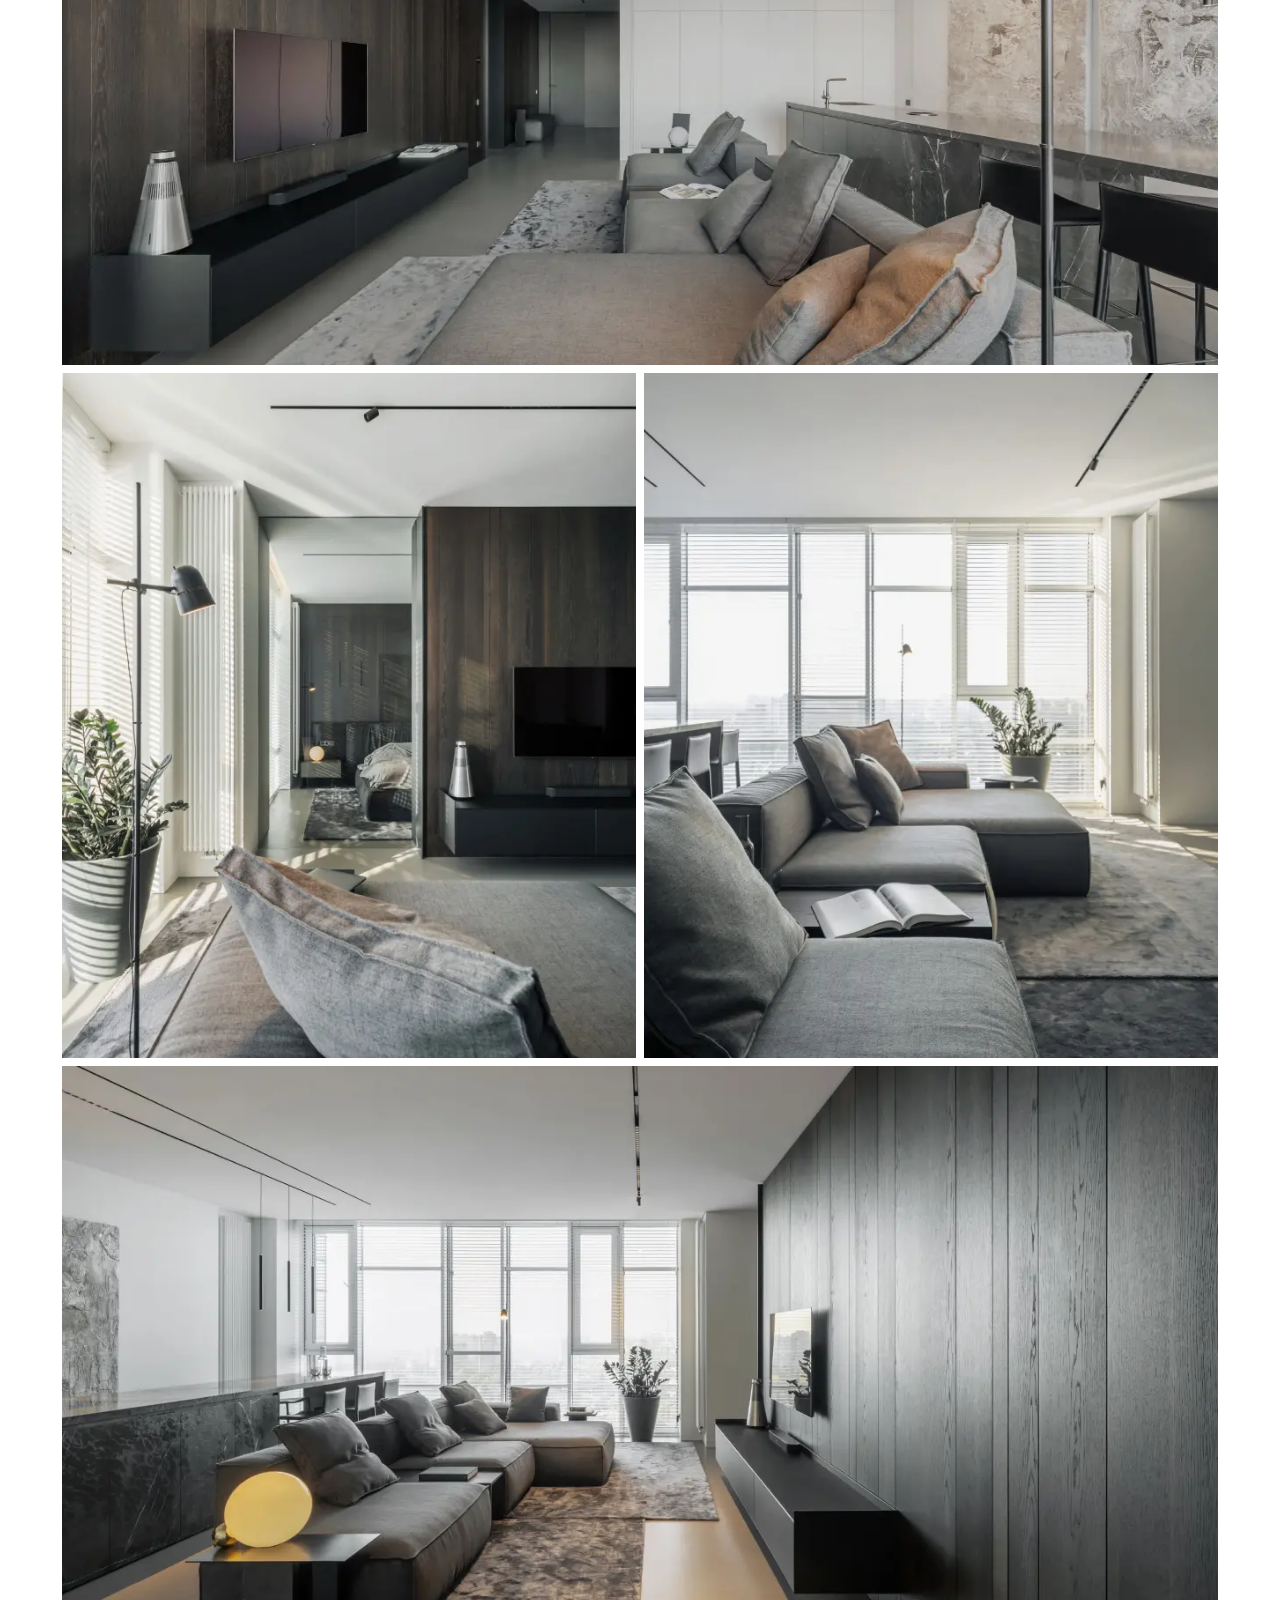
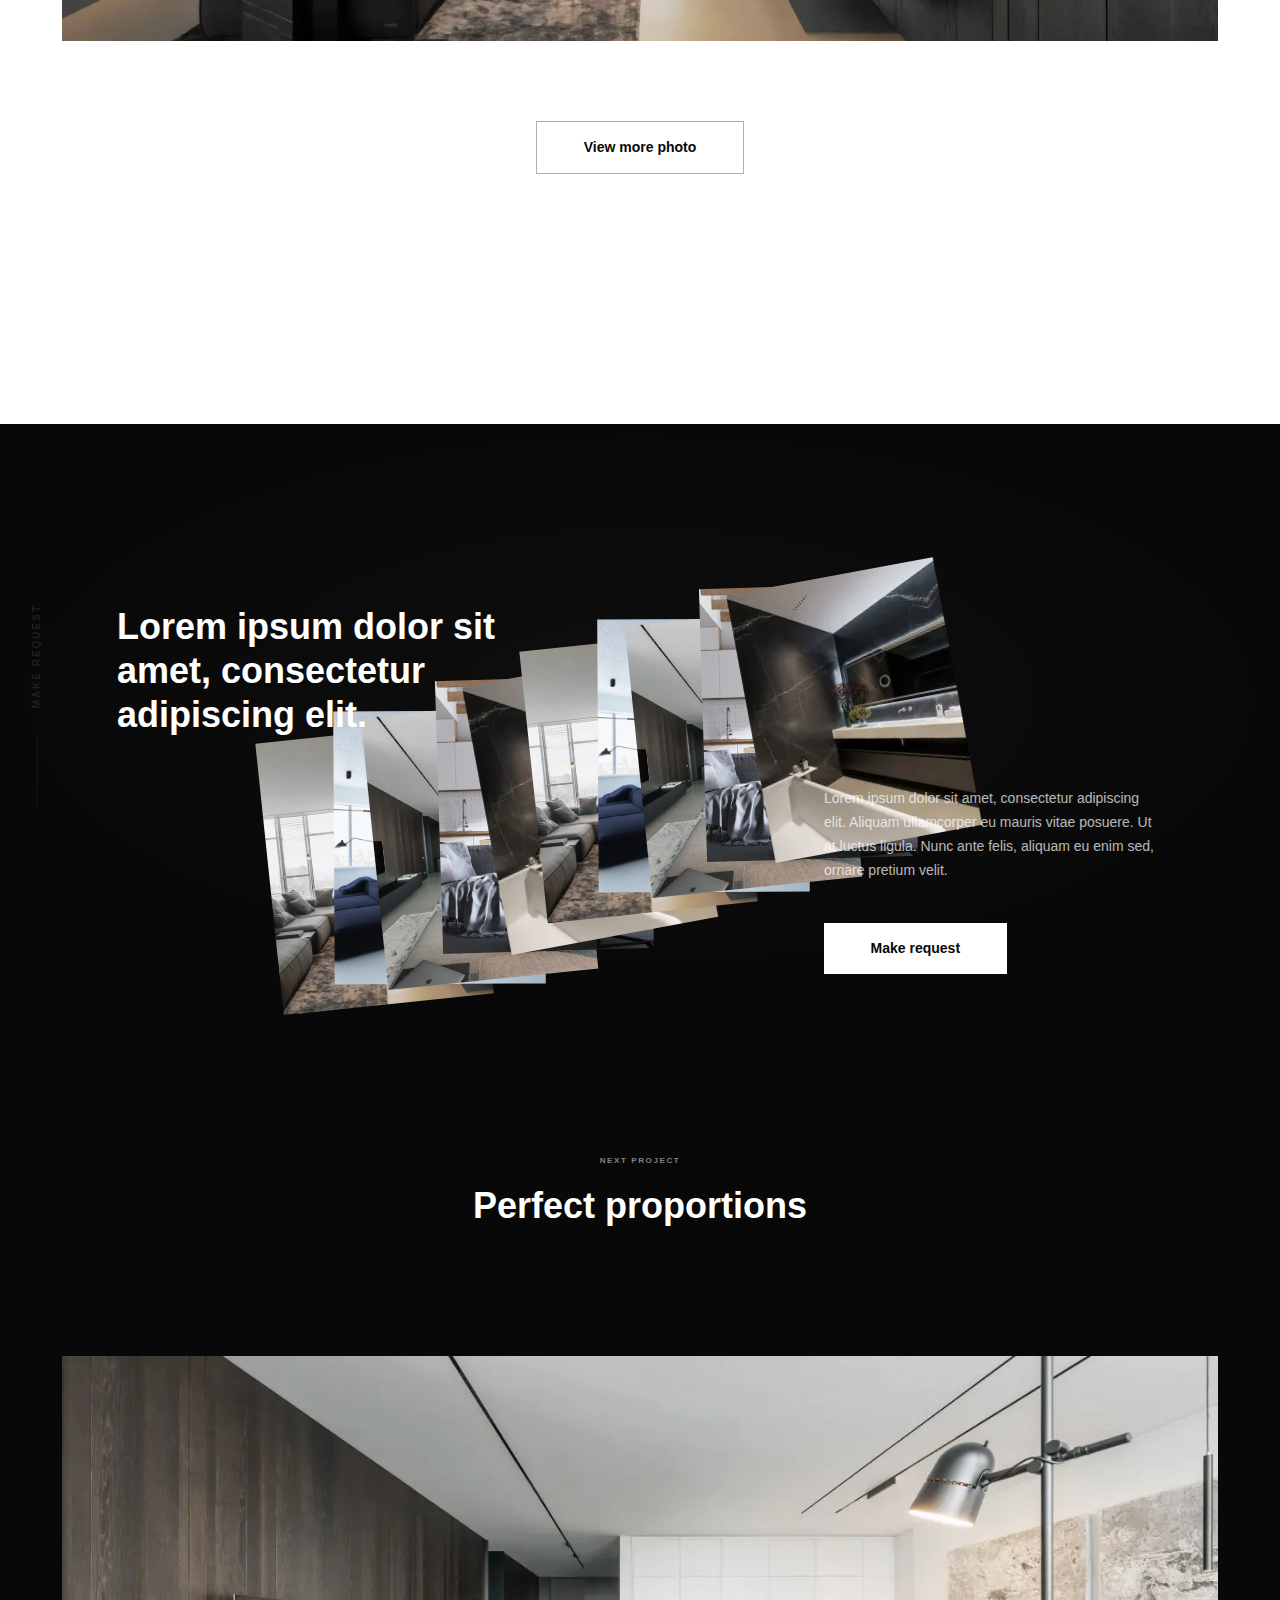
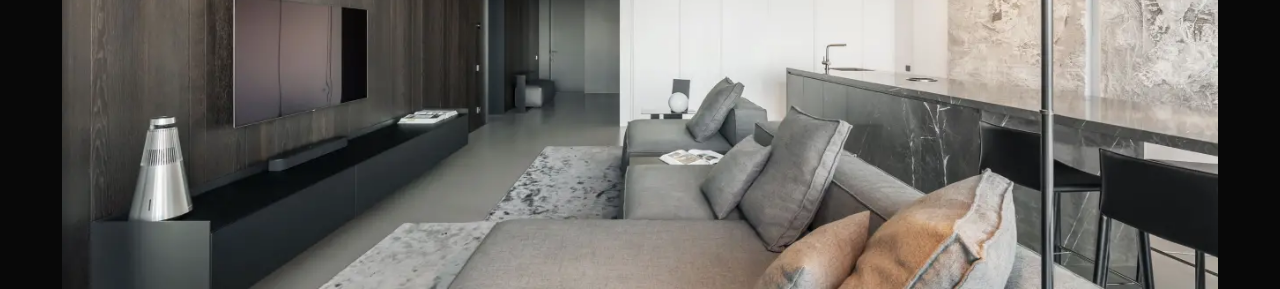
<file: one-project.html>
<!DOCTYPE html>
<html lang="en">

<head>
	<title>OneProjectPage</title>
	<meta charset="UTF-8">
	<meta name="format-detection" content="telephone=no">
	<!-- <style>body{opacity: 0;}</style> -->
	<link rel="stylesheet" href="css/style.min.css?_v=20230102204316">
	<link rel="shortcut icon" href="favicon.ico">
	<!-- <meta name="robots" content="noindex, nofollow"> -->
	<meta name="viewport" content="width=device-width, initial-scale=1.0">
</head>

<body class="one-project-body">
	<div class="preloader" id="page-preloader">
		<div class="loader">
			<span id="load_perc">0%</span>
		</div>
		<style>
			.preloader {
				overflow: hidden;
				position: fixed;
				left: 0;
				top: 0;
				width: 100%;
				height: 100%;
				background: black;
				z-index: 999999;
				opacity: 1;
				visibility: visible;
				transition: 1s all;

				.loader {
					width: fit-content;
					text-align: center;
					position: absolute;
					left: 50%;
					top: 50%;
					transform: translate(-50%, -50%);
					font-weight: 300;
					font-size: 24px;
					line-height: 29px;
					color: #fafafa;

					&::before {
						content: "HI";
					}
				}

				&.done {
					opacity: 0;
					visibility: hidden;
				}
			}
		</style>
	</div>
	<div class="wrapper">
		<header class="header">
			<div class="header__container-big">
				<a href="index.html" class="header__logo">LOGO</a>
				<div class="header__menu menu">
					<a class="menu__icon burger-menu" data-da=".header__actions,767"><span class="icon-menu"></span><span class="burger-text">Menu</span></a>
					<nav class="menu__body">
						<ul class="menu__list">
							<li class="menu__item">
								<a class="menu__link" href="projects.html">Projects</a>
							</li>
							<li class="menu__item">
								<a class="menu__link" href="about.html">About us</a>
							</li>
							<li class="menu__item">
								<a class="menu__link" href="news.html">Blog</a>
							</li>
							<li class="menu__item">
								<a class="menu__link" href="contact.html">Contacts</a>
							</li>

						</ul>
						<div class="button-set">

						</div>

						<div class="info-first-section">
							<ul class="social-links">
								<li class="social-links__item">
									<a href="">Fb</a>
								</li>
								<li class="social-links__item">
									<a href="">In</a>
								</li>
								<li class="social-links__item">
									<a href="">Be</a>
								</li>
							</ul>
							<div class="info-city">
								<div class="button-menu">
									<span class="icon-maps-and-flags"></span>
									<select class="select-city" name="city">

										<option class="select-city__background" value="value1">Kyiv</option>
										<option class="select-city__background" value="value2" selected>Berlin</option>
										<option class="select-city__background" value="value3">Kharkiv</option>
									</select>
								</div>
								<div class="info-city__mail-tel">
									<a href="tel:+380935705222">+380935705222</a>
									<a class="info-mail" href="mailto:info@hi-light.pl">info@hi-light.pl</a>
								</div>
							</div>
						</div>
					</nav>
				</div>
				<div class="header__actions">
					<button class="header__button-language button-language">En</button>
					<button data-popup="#popup" data-da=".button-set,767" class="header__button button">Send Request</button>
				</div>
			</div>
		</header>
		<main class="page">
			<div class="component-10">
				<div class="full-screen">
					<picture>
						<source media="(max-width: 525px)" srcset="img/image22.png">
						<source media="(min-width: 526px)" srcset="img/main-slider-img-7.png">
						<img class="img component-10__img" src="img/main-slider-img-7.png" alt="">
					</picture>
					<div class="component-10__container-big">
						<div class="component-10__container-min">
							<div class="component-10__text-block">
								<h3 class="title">Residence by the lighthouse</h3>
								<p class="description">Lorem ipsum dolor sit amet, consectetur adipiscing elit. Aliquam ullamcorper
									eu
									mauris vitae posuere. Ut at luctus ligula. Nunc ante felis, aliquam eu enim sed, ornare pretium
									velit.
								</p>
								<ul class="component-10__list">
									<li class="component-10__item">
										<span class="icon-maps-and-flags"></span>
										<p class="component-10__text">Lodz, Poland</p>
									</li>
									<li class="component-10__item">
										<span class="icon-calendar"></span>
										<p class="component-10__text">16.10.2018</p>
									</li>
									<li class="component-10__item">
										<span class="icon-math"></span>
										<p class="component-10__text">80 sq.m</p>
									</li>
								</ul>
							</div>
						</div>
						<div class="component-16">
							<p>Share:</p>
							<ul>
								<li><a href="https://www.facebook.com/"><span class="icon-facebook"></span></a></li>
								<li><a href="https://twitter.com/"><span class="icon-twi"></span></a></li>
								<li><a href="https://www.linkedin.com/"><span class="icon-linkedin"></span></a></li>
								<li><a href="#"><span class="icon-link"></span></a></li>
							</ul>
						</div>
					</div>
				</div>
			</div>
			<div class="component-11">
				<div class="component-11__container-big">
					<div class="component-11__container-min">
						<h4 class="sub-title">Donec et ipsum nec quam posuere maximus eu in erat. Duis laoreet finibus consectetur.
						</h4>
						<p class="description">Lorem ipsum dolor sit amet, consectetur adipiscing elit. Cras vel gravida urna. Donec
							blandit sapien eu diam ullamcorper euismod. Nam tempus pellentesque ligula ut aliquam. Donec et ipsum
							nec quam posuere maximus eu in erat. Duis laoreet finibus consectetur. Nullam pulvinar ex sit amet leo
							gravida, sed mattis enim vehicula. Duis purus nisl, consectetur ut est non, placerat eleifend turpis.
							Duis auctor suscipit arcu. Aenean leo est, rutrum a eleifend eget, tempor nec urna. Proin finibus
							lobortis arcu dictum convallis. Ut fermentum eu magna vel laoreet. In lacus augue, malesuada id elit sit
							amet, varius imperdiet ex. Nullam blandit lobortis posuere:</p>
						<a class="button-link component-11__button-link" href="#">Discover more</a>
					</div>
				</div>
			</div>
			<div class="component-12">
				<div class="component-12__container-big">
					<ul class="component-12__gallary">
						<li class="component-12__item component-12__item-big">
							<picture><source srcset="img/main-slider-img-5.webp" type="image/webp"><img src="img/main-slider-img-5.png" alt="img" class="img component-12__img"></picture>
						</li>
						<li class="component-12__item">
							<picture><source srcset="img/image12.webp" type="image/webp"><img src="img/image12.png" alt="img" class="img component-12__img"></picture>
						</li>
						<li class="component-12__item">
							<picture><source srcset="img/image13.webp" type="image/webp"><img src="img/image13.png" alt="img" class="img component-12__img"></picture>
						</li>
						<li class="component-12__item component-12__item-big">
							<picture><source srcset="img/main-slider-img-4.webp" type="image/webp"><img src="img/main-slider-img-4.png" alt="img" class="img component-12__img"></picture>
						</li>
					</ul>
					<button class="button">View more photo</button>
				</div>
			</div>
			<div class="black-block">
				<div class="component-2">
					<div class="component-2__container-big">
						<div class="absolute-title-block">
							<hr>
							<p class="absolute-title-text">
								Make request
							</p>
						</div>
						<div class="component-2__text-block">
							<h3 class="title component-2__title">Lorem ipsum dolor sit amet, consectetur adipiscing elit.</h3>
							<div class="component-2__description-block">
								<p class="description component-2__description">Lorem ipsum dolor sit amet, consectetur adipiscing elit.
									Aliquam ullamcorper eu mauris vitae posuere. Ut
									at luctus ligula. Nunc ante felis, aliquam eu enim sed, ornare pretium velit.
								</p>
								<button data-popup="#popup" class="button component-2__button">Make request</button>
							</div>
						</div>
						<ul class="gallary-component-2 component-2__gallary">
							<li class="gallary-component-2__item">
								<picture><source srcset="img/image4.webp" type="image/webp"><img src="img/image4.png" alt="img"></picture>
							</li>
							<li class="gallary-component-2__item">
								<picture><source srcset="img/image2.webp" type="image/webp"><img src="img/image2.png" alt="img"></picture>
							</li>
							<li class="gallary-component-2__item">
								<picture><source srcset="img/image1.webp" type="image/webp"><img src="img/image1.png" alt="img"></picture>
							</li>
							<li class="gallary-component-2__item">
								<picture><source srcset="img/image3.webp" type="image/webp"><img src="img/image3.png" alt="img"></picture>
							</li>
							<li class="gallary-component-2__item">
								<picture><source srcset="img/image5.webp" type="image/webp"><img src="img/image5.png" alt="img"></picture>
							</li>
							<li class="gallary-component-2__item">
								<picture><source srcset="img/image4.webp" type="image/webp"><img src="img/image4.png" alt="img"></picture>
							</li>
							<li class="gallary-component-2__item">
								<picture><source srcset="img/image2.webp" type="image/webp"><img src="img/image2.png" alt="img"></picture>
							</li>
							<li class="gallary-component-2__item">
								<picture><source srcset="img/image1.webp" type="image/webp"><img src="img/image1.png" alt="img"></picture>
							</li>
							<li class="gallary-component-2__item">
								<picture><source srcset="img/image3.webp" type="image/webp"><img src="img/image3.png" alt="img"></picture>
							</li>
							<li class="gallary-component-2__item">
								<picture><source srcset="img/image5.webp" type="image/webp"><img src="img/image5.png" alt="img"></picture>
							</li>
						</ul>
					</div>
				</div>
				<div class="next-project-block">
					<div class="one-project__container-big">
						<p class="next-project">Next project</p>
						<h3 class="title">Perfect proportions</h3>
						<div class="picture">
							<picture><source srcset="img/image14.webp" type="image/webp"><img src="img/image14.png" alt="img" class="img"></picture>
						</div>
					</div>
				</div>
			</div>
		</main>
	</div>
	<div id="popup" aria-hidden="true" class="popup">
		<div class="popup__wrapper">
			<button data-close type="button" class="popup__close"></button>
			<div class="popup__content">

				<form class="form-popup popup__form active" id="form" accept="#">
					<div class="form-popup__first-block">
						<h2 class="form-popup__title"></h2>
						<ul class="form-popup__list">
							<li class="form-popup__item">
								<input class="form-popup__input-text" id="Name" type="text" placeholder=" ">
								<label class="form-popup__name-input form-popup__absolute" for="Name">Name</label>
							</li>
							<li class="form-popup__item">
								<input class="form-popup__input-text" id="LastName" type="text" placeholder=" ">
								<label class="form-popup__name-input form-popup__absolute" for="LastName">Last name</label>
							</li>
							<li class="form-popup__item">
								<input class="form-popup__input-text" id="Phone" type="tel" name="phone_number" placeholder=" ">
								<label class="form-popup__name-input form-popup__absolute " for="Phone">Phone</label>
							</li>
							<li class="form-popup__item">
								<input class="form-popup__input-text" id="YourCity" type="text" placeholder=" ">
								<label class="form-popup__name-input form-popup__absolute" for="YourCity">Your city</label>
							</li>
							<li class="form-popup__item">
								<input class="form-popup__input-text _req _email" id="Email" type="email" placeholder=" ">
								<label class="form-popup__name-input form-popup__absolute" for="Email">Email</label>
							</li>
							<li class="form-popup__item">
								<select class="form-popup__input-text PropertyType" id="PropertyType" placeholder=" ">
									<option selected class="btn default"></option>
									<option class="btn" value="Type 1">Type 1</option>
									<option class="btn" value="Type 2">Type 2</option>
								</select>
								<label class="form-popup__name-input form-popup__absolute" for="PropertyType">Property type</label>
							</li>
							<li class="form-popup__item-textarea form-popup__item">
								<textarea class="form-popup__input-text" name="" id="YourComment" cols="30" rows="1" placeholder=" "></textarea>
								<label class="form-popup__name-input form-popup__absolute" for="YourComment">Your comment</label>
							</li>
						</ul>
					</div>
					<div class="form-popup__second-block">
						<div class="area-popup form-popup__area">
							<p class="form-popup__name-input">Area(m2)</p>
							<div class="area-popup__radio">
								<label class="button-radio">to 50
									<input type="radio" name="radio">
									<span class="checkmark"></span>
								</label>
								<label class="button-radio">50-150
									<input type="radio" name="radio">
									<span class="checkmark"></span>
								</label>
								<label class="button-radio">150-250
									<input type="radio" name="radio">
									<span class="checkmark"></span>
								</label>
								<label class="button-radio">250-400
									<input type="radio" name="radio">
									<span class="checkmark"></span>
								</label>
								<label class="button-radio">400-600
									<input type="radio" name="radio">
									<span class="checkmark"></span>
								</label>
								<label class="button-radio">600-800
									<input type="radio" name="radio">
									<span class="checkmark"></span>
								</label>
								<label class="button-radio">800-1000
									<input type="radio" name="radio">
									<span class="checkmark"></span>
								</label>
								<label class="button-radio">1000+
									<input type="radio" name="radio">
									<span class="checkmark"></span>
								</label>
							</div>
						</div>
					</div>
					<div class="form-popup__last-block">
						<div class="form-popup__form-send">
							<div class="add-file">
								<input type="file" id="upload-file">
								<button type="button" id="upload-btn">+</button>
								<div class="add-file__text">
									<p id="upload-text" class="add-file__title">Attach your file</p>
									<p class="add-file__description">File size not more than 10 MB</p>
								</div>
							</div>
							<button type="submit" class="button form-popup__button">Send Request</button>
						</div>
						<p class="form-popup__description">It is a long established fact that a reader will be distracted by
							the readable content of a page <span class="underline">when looking</span> at its layout. The point of using Lorem Ipsum is
							that it has a more-or-less normal distribution of letters, as opposed to using 'Content here,
							content here', making it look like readable English.</p>
					</div>
				</form>
			</div>
		</div>
	</div>
	<div id="popup-complite" aria-hidden="true" class="popup">
		<div class="popup__wrapper">
			<button data-close type="button" class="popup__close"></button>
			<div class="popup__content">
				<div class="popup-complite">
					<h2 class="popup-complite__title">Thank you for your message!</h2>
					<p class="popup-complite__description">Lorem ipsum dolor sit amet, consectetur adipiscing elit. Aliquam ullamcorper eu mauris vitae posuere.
						Ut
						at luctus ligula. Nunc ante felis, aliquam eu enim sed, ornare pretium velit.</p>
					<button class="button popup-complite__button" data-popup="#popup">Send again</button>
				</div>
			</div>
		</div>
	</div>
	<script src="js/app.min.js?_v=20230102204316"></script>
</body>

</html>
</file>
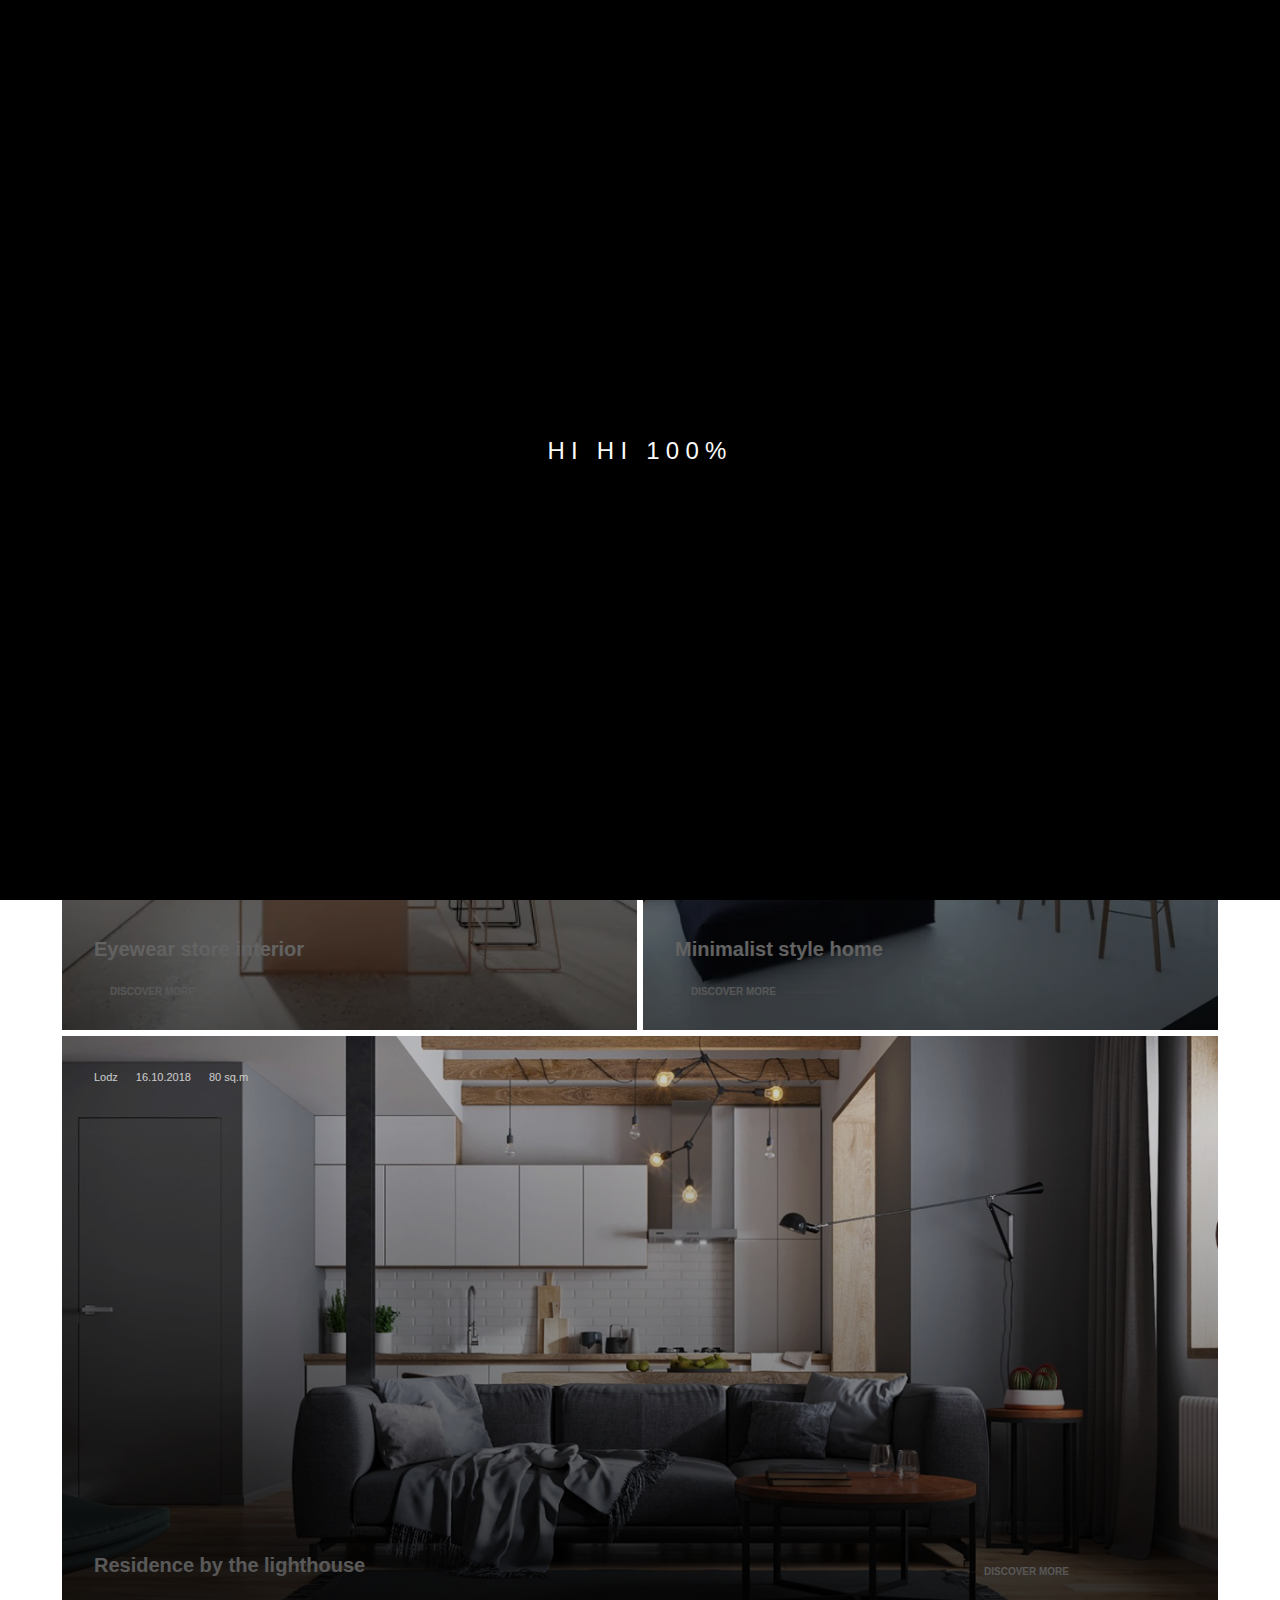
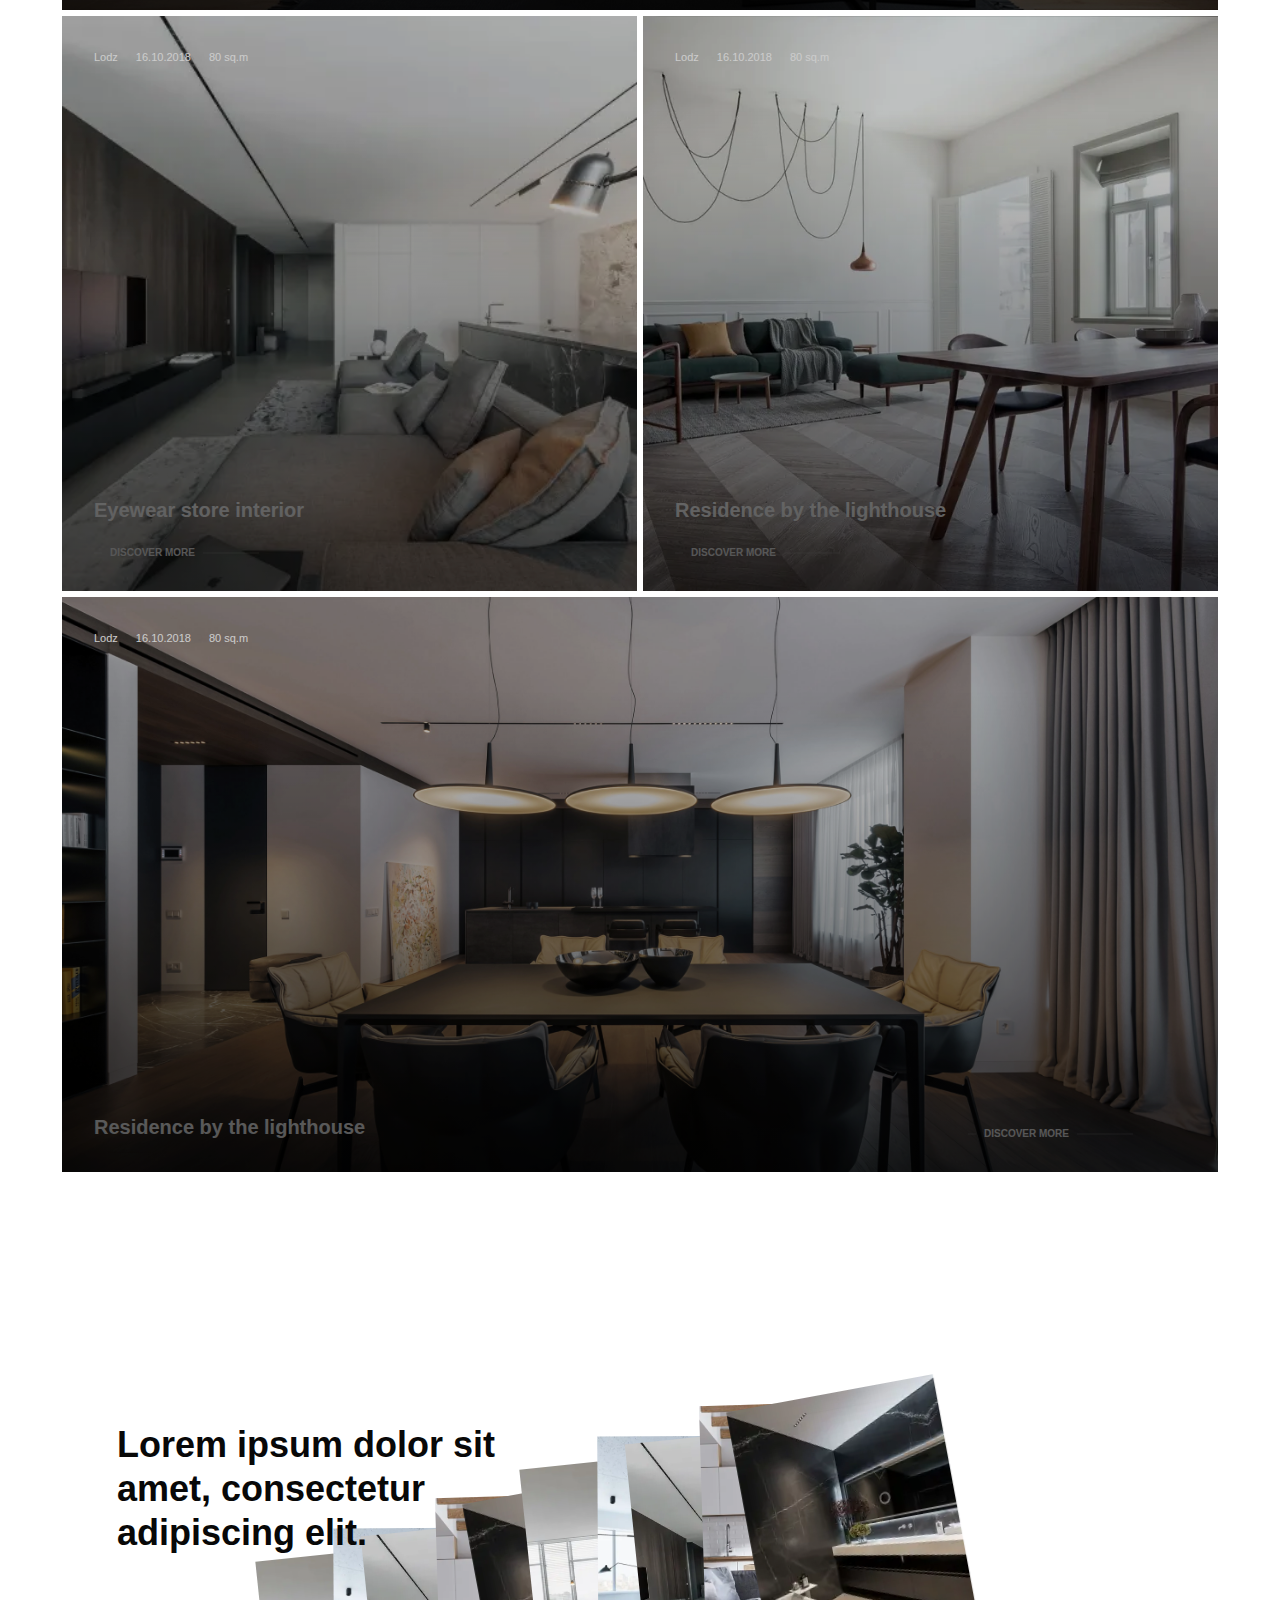
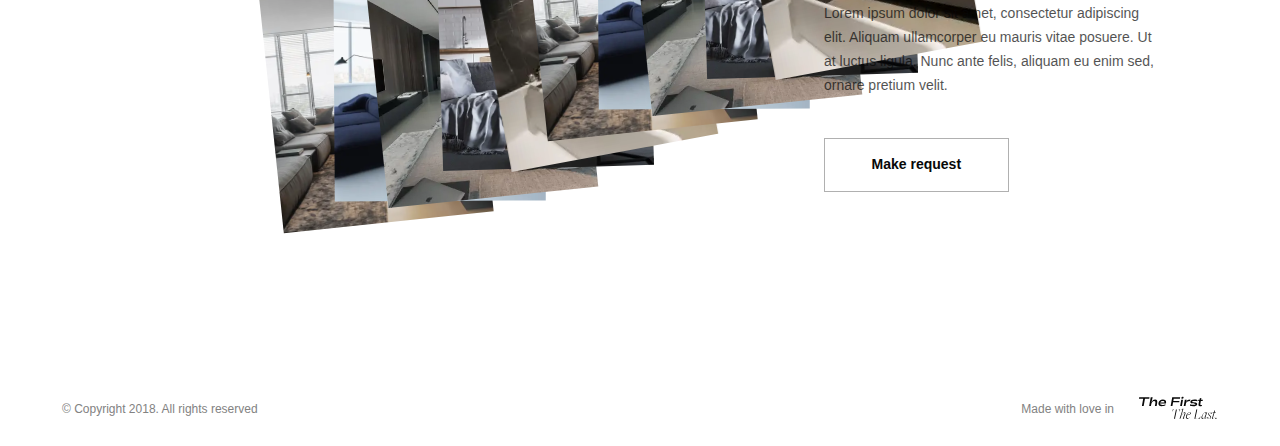
<file: projects.html>
<!DOCTYPE html>
<html lang="en">

<head>
	<title>ProjectsPage</title>
	<meta charset="UTF-8">
	<meta name="format-detection" content="telephone=no">
	<!-- <style>body{opacity: 0;}</style> -->
	<link rel="stylesheet" href="css/style.min.css?_v=20230102204316">
	<link rel="shortcut icon" href="favicon.ico">
	<!-- <meta name="robots" content="noindex, nofollow"> -->
	<meta name="viewport" content="width=device-width, initial-scale=1.0">
</head>

<body class="projects-body">
	<div class="preloader" id="page-preloader">
		<div class="loader">
			<span id="load_perc">0%</span>
		</div>
		<style>
			.preloader {
				overflow: hidden;
				position: fixed;
				left: 0;
				top: 0;
				width: 100%;
				height: 100%;
				background: black;
				z-index: 999999;
				opacity: 1;
				visibility: visible;
				transition: 1s all;

				.loader {
					width: fit-content;
					text-align: center;
					position: absolute;
					left: 50%;
					top: 50%;
					transform: translate(-50%, -50%);
					font-weight: 300;
					font-size: 24px;
					line-height: 29px;
					color: #fafafa;

					&::before {
						content: "HI";
					}
				}

				&.done {
					opacity: 0;
					visibility: hidden;
				}
			}
		</style>
	</div>
	<div class="wrapper">
		<header class="header">
			<div class="header__container-big">
				<a href="index.html" class="header__logo">LOGO</a>
				<div class="header__menu menu">
					<a class="menu__icon burger-menu" data-da=".header__actions,767"><span class="icon-menu"></span><span class="burger-text">Menu</span></a>
					<nav class="menu__body">
						<ul class="menu__list">
							<li class="menu__item">
								<a class="menu__link" href="projects.html">Projects</a>
							</li>
							<li class="menu__item">
								<a class="menu__link" href="about.html">About us</a>
							</li>
							<li class="menu__item">
								<a class="menu__link" href="news.html">Blog</a>
							</li>
							<li class="menu__item">
								<a class="menu__link" href="contact.html">Contacts</a>
							</li>

						</ul>
						<div class="button-set">

						</div>

						<div class="info-first-section">
							<ul class="social-links">
								<li class="social-links__item">
									<a href="">Fb</a>
								</li>
								<li class="social-links__item">
									<a href="">In</a>
								</li>
								<li class="social-links__item">
									<a href="">Be</a>
								</li>
							</ul>
							<div class="info-city">
								<div class="button-menu">
									<span class="icon-maps-and-flags"></span>
									<select class="select-city" name="city">

										<option class="select-city__background" value="value1">Kyiv</option>
										<option class="select-city__background" value="value2" selected>Berlin</option>
										<option class="select-city__background" value="value3">Kharkiv</option>
									</select>
								</div>
								<div class="info-city__mail-tel">
									<a href="tel:+380935705222">+380935705222</a>
									<a class="info-mail" href="mailto:info@hi-light.pl">info@hi-light.pl</a>
								</div>
							</div>
						</div>
					</nav>
				</div>
				<div class="header__actions">
					<button class="header__button-language button-language">En</button>
					<button data-popup="#popup" data-da=".button-set,767" class="header__button button">Send Request</button>
				</div>
			</div>
		</header>
		<main class="page">
			<section class="component-1">
				<div class="component-1__container-big">
					<div class="absolute-title-block">
						<hr>
						<p class="absolute-title-text">
							Projects
						</p>
					</div>
					<div class="component-1__container-min container">
						<div class="component-1__title-block">
							<h3 class="title component-1__title">Our Projects</h3>
							<div class="component-1__text-block">
								<p class="description">Lorem ipsum dolor sit amet, consectetur adipiscing elit. Aliquam ullamcorper
									eu
									mauris
									vitae posuere. Ut at luctus ligula. Nunc ante felis, aliquam eu enim sed, ornare pretium velit.
								</p>
								<div id="filter-block" class="filter-block">
									<button class="btn active" name="All"> House</button>
									<button class="btn" name="Apartments"> Apartments</button>
									<button class="btn" name="Commerce"> Commerce</button>
									<button class="btn" name="Architecture"> Architecture</button>
								</div>
								<select name="select" class="select-filter">
									<option selected class="btn active" name="House" value="all">House</option>
									<option class="btn" name="Apartments" value="Apartments">Apartments</option>
									<option class="btn" name="Commerce" value="Commerce">Commerce</option>
									<option class="btn" name="Architecture" value="Architecture">Architecture</option>
								</select>
							</div>
						</div>
					</div>
					<ul class="gallary-component-1 component-1__gallery">
						<li class="gallary-component-1__item filterDiv Apartments">
							<picture><source srcset="img/kitchen_Jack_cam1.webp" type="image/webp"><img src="img/kitchen_Jack_cam1.png" alt="img"></picture>
							<a class="gallary-component-1__link" href="one-project.html"></a>
							<div class="gallary-component-1__img-text">
								<div class="up-text-component-1 gallary-component-1__up-text">
									<p class="up-text-component-1__type">Lodz</p>
									<p class="up-text-component-1__date">16.10.2018</p>
									<p class="up-text-component-1__area">80 sq.m</p>
								</div>
								<div class="down-text-component-1 gallary-component-1__down-text">
									<p class="title-img down-text-component-1__title-img">Eyewear store interior</p>
									<p class="button-link down-text-component-1__button-link">Discover more</p>
								</div>
							</div>
						</li>
						<li class="gallary-component-1__item filterDiv Apartments">
							<picture><source srcset="img/kitchen5.2.webp" type="image/webp"><img src="img/kitchen5.2.png" alt="img"></picture>
							<a class="gallary-component-1__link" href="one-project.html"></a>
							<div class="gallary-component-1__img-text">
								<div class="up-text-component-1 gallary-component-1__up-text">
									<p class="up-text-component-1__type">Lodz</p>
									<p class="up-text-component-1__date">16.10.2018</p>
									<p class="up-text-component-1__area">80 sq.m</p>
								</div>
								<div class="down-text-component-1 gallary-component-1__down-text">
									<p class="title-img down-text-component-1__title-img">Minimalist style home</p>
									<p class="button-link down-text-component-1__button-link">Discover more</p>
								</div>
							</div>
						</li>
						<li class="gallary-component-1__item gallary-component-1__big filterDiv">
							<picture>
								<source media="(max-width: 768px)" srcset="img/image7.png">
								<source media="(min-width: 769px)" srcset="img/main-slider-img-3.png">
								<img src="img/main-slider-img-3.png">
							</picture>
							<a class="gallary-component-1__link" href="one-project.html"></a>
							<div class="gallary-component-1__img-text">
								<div class="up-text-component-1 gallary-component-1__up-text">
									<p class="up-text-component-1__type">Lodz</p>
									<p class="up-text-component-1__date">16.10.2018</p>
									<p class="up-text-component-1__area">80 sq.m</p>
								</div>
								<div class="down-text-component-1 gallary-component-1__down-text">
									<p class="title-img down-text-component-1__title-img">Residence by the lighthouse</p>
									<p class="button-link down-text-component-1__button-link">Discover more</p>
								</div>
							</div>
						</li>
						<li class="gallary-component-1__item filterDiv Commerce">
							<picture><source srcset="img/image1.webp" type="image/webp"><img src="img/image1.png" alt="img"></picture>
							<a class="gallary-component-1__link" href="one-project.html"></a>
							<div class="gallary-component-1__img-text">
								<div class="up-text-component-1 gallary-component-1__up-text">
									<p class="up-text-component-1__type">Lodz</p>
									<p class="up-text-component-1__date">16.10.2018</p>
									<p class="up-text-component-1__area">80 sq.m</p>
								</div>
								<div class="down-text-component-1 gallary-component-1__down-text">
									<p class="title-img down-text-component-1__title-img">Eyewear store interior</p>
									<p class="button-link down-text-component-1__button-link">Discover more</p>
								</div>
							</div>
						</li>
						<li class="gallary-component-1__item filterDiv gallary-component-1__more">
							<picture><source srcset="img/image1.webp" type="image/webp"><img class="gallary-component-1__picture title-img" src="img/image1.png" alt="img"></picture>
							<a class="gallary-component-1__link" href="projects.html"></a>
						</li>
						<li class="gallary-component-1__item filterDiv Commerce">
							<picture><source srcset="img/image6.webp" type="image/webp"><img src="img/image6.png" alt="img"></picture>
							<a class="gallary-component-1__link" href="one-project.html"></a>
							<div class="gallary-component-1__img-text">
								<div class="up-text-component-1 gallary-component-1__up-text">
									<p class="up-text-component-1__type">Lodz</p>
									<p class="up-text-component-1__date">16.10.2018</p>
									<p class="up-text-component-1__area">80 sq.m</p>
								</div>
								<div class="down-text-component-1 gallary-component-1__down-text">
									<p class="title-img down-text-component-1__title-img">Residence by the lighthouse</p>
									<p class="button-link down-text-component-1__button-link">Discover more</p>
								</div>
							</div>
						</li>
						<li class="gallary-component-1__item filterDiv gallary-component-1__big">
							<picture>
								<source media="(max-width: 768px)" srcset="img/image8.png">
								<source media="(min-width: 769px)" srcset="img/main-slider-img-6.png">
								<img src="img/main-slider-img-3.png">
							</picture>
							<a class="gallary-component-1__link" href="one-project.html"></a>
							<div class="gallary-component-1__img-text">
								<div class="up-text-component-1 gallary-component-1__up-text">
									<p class="up-text-component-1__type">Lodz</p>
									<p class="up-text-component-1__date">16.10.2018</p>
									<p class="up-text-component-1__area">80 sq.m</p>
								</div>
								<div class="down-text-component-1 gallary-component-1__down-text">
									<p class="title-img down-text-component-1__title-img">Residence by the lighthouse</p>
									<p class="button-link down-text-component-1__button-link">Discover more</p>
								</div>
							</div>
						</li>
						<li class="gallary-component-1__item">
							<picture><source srcset="img/main-slider-img-3.webp" type="image/webp"><img src="img/main-slider-img-3.png" alt="img"></picture>
							<a class="gallary-component-1__link" href="one-project.html"></a>
							<div class="gallary-component-1__img-text">
								<div class="up-text-component-1 gallary-component-1__up-text">
									<p class="up-text-component-1__type">Lodz</p>
									<p class="up-text-component-1__date">16.10.2018</p>
									<p class="up-text-component-1__area">80 sq.m</p>
								</div>
								<div class="down-text-component-1 gallary-component-1__down-text">
									<p class="title-img down-text-component-1__title-img">Residence by the lighthouse</p>
									<p class="button-link down-text-component-1__button-link">Discover more</p>
								</div>
							</div>
						</li>
						<li class="gallary-component-1__item">
							<picture><source srcset="img/main-slider-img-3.webp" type="image/webp"><img src="img/main-slider-img-3.png" alt="img"></picture>
							<a class="gallary-component-1__link" href="one-project.html"></a>
							<div class="gallary-component-1__img-text">
								<div class="up-text-component-1 gallary-component-1__up-text">
									<p class="up-text-component-1__type">Lodz</p>
									<p class="up-text-component-1__date">16.10.2018</p>
									<p class="up-text-component-1__area">80 sq.m</p>
								</div>
								<div class="down-text-component-1 gallary-component-1__down-text">
									<p class="title-img down-text-component-1__title-img">Residence by the lighthouse</p>
									<p class="button-link down-text-component-1__button-link">Discover more</p>
								</div>
							</div>
						</li>
						<li class="gallary-component-1__item">
							<picture><source srcset="img/main-slider-img-3.webp" type="image/webp"><img src="img/main-slider-img-3.png" alt="img"></picture>
							<a class="gallary-component-1__link" href="one-project.html"></a>
							<div class="gallary-component-1__img-text">
								<div class="up-text-component-1 gallary-component-1__up-text">
									<p class="up-text-component-1__type">Lodz</p>
									<p class="up-text-component-1__date">16.10.2018</p>
									<p class="up-text-component-1__area">80 sq.m</p>
								</div>
								<div class="down-text-component-1 gallary-component-1__down-text">
									<p class="title-img down-text-component-1__title-img">Residence by the lighthouse</p>
									<p class="button-link down-text-component-1__button-link">Discover more</p>
								</div>
							</div>
						</li>
						<li class="gallary-component-1__item">
							<picture><source srcset="img/main-slider-img-3.webp" type="image/webp"><img src="img/main-slider-img-3.png" alt="img"></picture>
							<a class="gallary-component-1__link" href="one-project.html"></a>
							<div class="gallary-component-1__img-text">
								<div class="up-text-component-1 gallary-component-1__up-text">
									<p class="up-text-component-1__type">Lodz</p>
									<p class="up-text-component-1__date">16.10.2018</p>
									<p class="up-text-component-1__area">80 sq.m</p>
								</div>
								<div class="down-text-component-1 gallary-component-1__down-text">
									<p class="title-img down-text-component-1__title-img">Residence by the lighthouse</p>
									<p class="button-link down-text-component-1__button-link">Discover more</p>
								</div>
							</div>
						</li>
					</ul>
				</div>
			</section>
		</main>
		<div class="component-2">
			<div class="component-2__container-big">
				<div class="absolute-title-block">
					<hr>
					<p class="absolute-title-text">
						Make request
					</p>
				</div>
				<div class="component-2__text-block">
					<h3 class="title component-2__title">Lorem ipsum dolor sit amet, consectetur adipiscing elit.</h3>
					<div class="component-2__description-block">
						<p class="description component-2__description">Lorem ipsum dolor sit amet, consectetur adipiscing elit.
							Aliquam ullamcorper eu mauris vitae posuere. Ut
							at luctus ligula. Nunc ante felis, aliquam eu enim sed, ornare pretium velit.
						</p>
						<button data-popup="#popup" class="button component-2__button">Make request</button>
					</div>
				</div>
				<ul class="gallary-component-2 component-2__gallary">
					<li class="gallary-component-2__item">
						<picture><source srcset="img/image4.webp" type="image/webp"><img src="img/image4.png" alt="img"></picture>
					</li>
					<li class="gallary-component-2__item">
						<picture><source srcset="img/image2.webp" type="image/webp"><img src="img/image2.png" alt="img"></picture>
					</li>
					<li class="gallary-component-2__item">
						<picture><source srcset="img/image1.webp" type="image/webp"><img src="img/image1.png" alt="img"></picture>
					</li>
					<li class="gallary-component-2__item">
						<picture><source srcset="img/image3.webp" type="image/webp"><img src="img/image3.png" alt="img"></picture>
					</li>
					<li class="gallary-component-2__item">
						<picture><source srcset="img/image5.webp" type="image/webp"><img src="img/image5.png" alt="img"></picture>
					</li>
					<li class="gallary-component-2__item">
						<picture><source srcset="img/image4.webp" type="image/webp"><img src="img/image4.png" alt="img"></picture>
					</li>
					<li class="gallary-component-2__item">
						<picture><source srcset="img/image2.webp" type="image/webp"><img src="img/image2.png" alt="img"></picture>
					</li>
					<li class="gallary-component-2__item">
						<picture><source srcset="img/image1.webp" type="image/webp"><img src="img/image1.png" alt="img"></picture>
					</li>
					<li class="gallary-component-2__item">
						<picture><source srcset="img/image3.webp" type="image/webp"><img src="img/image3.png" alt="img"></picture>
					</li>
					<li class="gallary-component-2__item">
						<picture><source srcset="img/image5.webp" type="image/webp"><img src="img/image5.png" alt="img"></picture>
					</li>
				</ul>
			</div>
		</div>
		<footer class="footer">
			<div class="footer__container-big">
				<p class="footer__text">© Copyright 2018. All rights reserved</p>
				<div class="right-block">
					<p class="footer__text">Made with love in</p>
					<div class="footer__picture">
						<img class="footer__img-1" src="img/footer-img.svg" alt="img">
						<img class="footer__img-2" src="img/footer-img-2.svg" alt="img">
					</div>
				</div>
			</div>
		</footer>
	</div>
	<div id="popup" aria-hidden="true" class="popup">
		<div class="popup__wrapper">
			<button data-close type="button" class="popup__close"></button>
			<div class="popup__content">

				<form class="form-popup popup__form active" id="form" accept="#">
					<div class="form-popup__first-block">
						<h2 class="form-popup__title"></h2>
						<ul class="form-popup__list">
							<li class="form-popup__item">
								<input class="form-popup__input-text" id="Name" type="text" placeholder=" ">
								<label class="form-popup__name-input form-popup__absolute" for="Name">Name</label>
							</li>
							<li class="form-popup__item">
								<input class="form-popup__input-text" id="LastName" type="text" placeholder=" ">
								<label class="form-popup__name-input form-popup__absolute" for="LastName">Last name</label>
							</li>
							<li class="form-popup__item">
								<input class="form-popup__input-text" id="Phone" type="tel" name="phone_number" placeholder=" ">
								<label class="form-popup__name-input form-popup__absolute " for="Phone">Phone</label>
							</li>
							<li class="form-popup__item">
								<input class="form-popup__input-text" id="YourCity" type="text" placeholder=" ">
								<label class="form-popup__name-input form-popup__absolute" for="YourCity">Your city</label>
							</li>
							<li class="form-popup__item">
								<input class="form-popup__input-text _req _email" id="Email" type="email" placeholder=" ">
								<label class="form-popup__name-input form-popup__absolute" for="Email">Email</label>
							</li>
							<li class="form-popup__item">
								<select class="form-popup__input-text PropertyType" id="PropertyType" placeholder=" ">
									<option selected class="btn default"></option>
									<option class="btn" value="Type 1">Type 1</option>
									<option class="btn" value="Type 2">Type 2</option>
								</select>
								<label class="form-popup__name-input form-popup__absolute" for="PropertyType">Property type</label>
							</li>
							<li class="form-popup__item-textarea form-popup__item">
								<textarea class="form-popup__input-text" name="" id="YourComment" cols="30" rows="1" placeholder=" "></textarea>
								<label class="form-popup__name-input form-popup__absolute" for="YourComment">Your comment</label>
							</li>
						</ul>
					</div>
					<div class="form-popup__second-block">
						<div class="area-popup form-popup__area">
							<p class="form-popup__name-input">Area(m2)</p>
							<div class="area-popup__radio">
								<label class="button-radio">to 50
									<input type="radio" name="radio">
									<span class="checkmark"></span>
								</label>
								<label class="button-radio">50-150
									<input type="radio" name="radio">
									<span class="checkmark"></span>
								</label>
								<label class="button-radio">150-250
									<input type="radio" name="radio">
									<span class="checkmark"></span>
								</label>
								<label class="button-radio">250-400
									<input type="radio" name="radio">
									<span class="checkmark"></span>
								</label>
								<label class="button-radio">400-600
									<input type="radio" name="radio">
									<span class="checkmark"></span>
								</label>
								<label class="button-radio">600-800
									<input type="radio" name="radio">
									<span class="checkmark"></span>
								</label>
								<label class="button-radio">800-1000
									<input type="radio" name="radio">
									<span class="checkmark"></span>
								</label>
								<label class="button-radio">1000+
									<input type="radio" name="radio">
									<span class="checkmark"></span>
								</label>
							</div>
						</div>
					</div>
					<div class="form-popup__last-block">
						<div class="form-popup__form-send">
							<div class="add-file">
								<input type="file" id="upload-file">
								<button type="button" id="upload-btn">+</button>
								<div class="add-file__text">
									<p id="upload-text" class="add-file__title">Attach your file</p>
									<p class="add-file__description">File size not more than 10 MB</p>
								</div>
							</div>
							<button type="submit" class="button form-popup__button">Send Request</button>
						</div>
						<p class="form-popup__description">It is a long established fact that a reader will be distracted by
							the readable content of a page <span class="underline">when looking</span> at its layout. The point of using Lorem Ipsum is
							that it has a more-or-less normal distribution of letters, as opposed to using 'Content here,
							content here', making it look like readable English.</p>
					</div>
				</form>
			</div>
		</div>
	</div>
	<div id="popup-complite" aria-hidden="true" class="popup">
		<div class="popup__wrapper">
			<button data-close type="button" class="popup__close"></button>
			<div class="popup__content">
				<div class="popup-complite">
					<h2 class="popup-complite__title">Thank you for your message!</h2>
					<p class="popup-complite__description">Lorem ipsum dolor sit amet, consectetur adipiscing elit. Aliquam ullamcorper eu mauris vitae posuere.
						Ut
						at luctus ligula. Nunc ante felis, aliquam eu enim sed, ornare pretium velit.</p>
					<button class="button popup-complite__button" data-popup="#popup">Send again</button>
				</div>
			</div>
		</div>
	</div>
	<script src="js/app.min.js?_v=20230102204316"></script>
</body>

</html>
</file>
<file: css/style.min.css>
@charset "UTF-8";.preloader{position:fixed;left:0;top:0;width:100%;height:100%;background:#000;z-index:20;opacity:1;visibility:visible;-webkit-transition:1s all;-o-transition:1s all;transition:1s all}.preloader .loader{width:-webkit-fit-content;width:-moz-fit-content;width:fit-content;text-align:center;position:absolute;left:50%;top:50%;-webkit-transform:translate(-50%,-50%);-ms-transform:translate(-50%,-50%);transform:translate(-50%,-50%);font-weight:300;font-size:24px;line-height:29px;color:#fafafa;letter-spacing:.26em}.preloader.done{opacity:0;visibility:hidden}@font-face{font-family:icomoon;font-display:swap;src:url(../fonts/icomoon.woff2) format("woff2"),url(../fonts/icomoon.woff) format("woff");font-weight:400;font-style:normal}[class*=icon-]:before{font-family:icomoon!important;font-style:normal;font-weight:400;font-variant:normal;text-transform:none;line-height:1;-webkit-font-smoothing:antialiased;-moz-osx-font-smoothing:grayscale}[class*=icon-]:before{display:block}.icon-arrow:before{content:"\e907"}.icon-link:before{content:"\e900"}.icon-math:before{content:"\e905"}.icon-calendar:before{content:"\e906"}.icon-linkedin:before{content:"\e901"}.icon-twi:before{content:"\e902"}.icon-facebook:before{content:"\e903"}.icon-maps-and-flags:before{content:"\e904"}*{padding:0;margin:0;border:0}*,:after,:before{-webkit-box-sizing:border-box;box-sizing:border-box}body,html{height:100%;min-width:320px}body{color:#080808;line-height:1;font-family:Montserrat,sans-serif;font-size:.875rem;-ms-text-size-adjust:100%;-moz-text-size-adjust:100%;-webkit-text-size-adjust:100%;-webkit-font-smoothing:antialiased;-moz-osx-font-smoothing:grayscale}button,input,textarea{font-family:Montserrat,sans-serif;font-size:inherit}button{cursor:pointer;color:inherit;background-color:inherit}a{color:inherit;text-decoration:none}ul li{list-style:none}img{vertical-align:top}h1,h2,h3,h4,h5,h6{font-weight:inherit;font-size:inherit}.lock body{overflow:hidden;-ms-touch-action:none;touch-action:none;-ms-scroll-chaining:none;overscroll-behavior:none}.wrapper{min-height:100%;display:-webkit-box;display:-ms-flexbox;display:flex;-webkit-box-orient:vertical;-webkit-box-direction:normal;-ms-flex-direction:column;flex-direction:column;overflow:hidden}.wrapper>main{-webkit-box-flex:1;-ms-flex:1 1 auto;flex:1 1 auto}.wrapper>*{min-width:0}[class*=__container-min]{padding-left:133px;padding-right:133px}[class*=__container-big]{margin-left:auto;margin-right:auto;max-width:1440px;padding-left:62px;padding-right:62px}.dark{background-color:#080808}.title{font-weight:700;font-size:36px;line-height:44px}.description{font-weight:300;font-size:14px;line-height:24px;opacity:.7}.send-mail{position:relative;display:-webkit-box;display:-ms-flexbox;display:flex}.send-mail input{border-bottom:1px solid #515151;height:20px;margin-top:10px;max-width:382px;width:100%;background:0 0}.send-mail input::-moz-selection{background:red}.send-mail input::selection{background:red}.send-mail input:focus{outline:0}.send-mail input:not(:-moz-placeholder-shown)~.absolute-text-input{top:-7px;font-size:10px}.send-mail input:not(:-ms-input-placeholder)~.absolute-text-input{top:-7px;font-size:10px}.send-mail input:focus~.absolute-text-input,.send-mail input:not(:placeholder-shown)~.absolute-text-input{top:-7px;font-size:10px}.send-mail .absolute-text-input{position:absolute;pointer-events:none;left:0;right:15px;top:0;white-space:nowrap;overflow:hidden;font-size:20px;line-height:130.66%;-webkit-transition:.3s;-o-transition:.3s;transition:.3s;opacity:.7}.send-mail .absolute-button-input::after{font-family:icomoon;content:"\ea3c";font-size:20px;opacity:.7}.absolute-title-block{display:-webkit-box;display:-ms-flexbox;display:flex;-webkit-box-align:center;-ms-flex-align:center;align-items:center;gap:50px;position:absolute;top:100px;left:0;width:-webkit-fit-content;width:-moz-fit-content;width:fit-content;height:-webkit-fit-content;height:-moz-fit-content;height:fit-content;font-weight:700;font-size:10px;line-height:14px;letter-spacing:.2em;text-transform:uppercase;color:rgba(255,255,255,.1);-webkit-writing-mode:vertical-rl;-ms-writing-mode:tb-rl;writing-mode:vertical-rl;-webkit-transform:rotate(180deg);-ms-transform:rotate(180deg);transform:rotate(180deg)}.absolute-title-block hr{background:rgba(255,255,255,.06);width:74px;height:1px;-webkit-transform:rotate(90deg);-ms-transform:rotate(90deg);transform:rotate(90deg)}.second-block-contact-info__telephone{opacity:.6;line-height:20px}.second-block-contact-info__address{opacity:.6;line-height:20px}.img{width:100%;height:100%}.filter-block{display:-webkit-box;display:-ms-flexbox;display:flex;gap:28px;color:#828282;font-weight:700;font-size:11px;line-height:18px;letter-spacing:.06em;display:none}.filter-block .active{border-bottom:1px solid #000;color:#080808;line-height:18px}.filter-block .btn{font-weight:600}.filter-block .btn:hover{color:#080808}.filter-block .component-1__container-big .gallary-component-1__item{float:left;background-color:#2196f3;color:#fff;width:100px;line-height:100px;text-align:center;margin:2px;display:none}.filter-block .gallary-component-1__item .filterDiv .show{display:block}.filter-block .component-1__gallery{margin-top:20px;overflow:hidden}.select-filter{letter-spacing:inherit;word-spacing:inherit;-moz-appearance:none;-webkit-appearance:none;appearance:none;margin-top:24px;display:none;border:1px solid #c4c4c4;border-radius:88px;padding:7px 40px 8px 20px;font-family:Montserrat;font-style:normal;font-weight:600;font-size:11px;line-height:13px;letter-spacing:.06em}.select-filter:not([multiple]){background-repeat:no-repeat;background-position:calc(100% - 13px) 1em;background-size:.85em auto;background-image:url(../img/select2.svg)}.button{padding-bottom:1.0625rem;font-weight:600;line-height:1.2727272727;display:inline-block;-webkit-transition:all .3s ease 0s;-o-transition:all .3s ease 0s;transition:all .3s ease 0s}.button._fw{width:100%}.button-link{padding-left:1rem;padding-right:4rem;position:relative;display:block;width:-webkit-fit-content;width:-moz-fit-content;width:fit-content;font-weight:700;font-size:10px;line-height:12px;color:#fff;text-transform:uppercase}.button-link::before{position:absolute;content:"";left:0;top:50%;width:.5rem;height:.0625rem;background:rgba(255,255,255,.2);-webkit-transform:translate(0,-50%);-ms-transform:translate(0,-50%);transform:translate(0,-50%)}.button-link::after{position:absolute;content:"";right:0;top:50%;-webkit-transform:translate(0,-50%);-ms-transform:translate(0,-50%);transform:translate(0,-50%);width:3.5rem;height:.0625rem;background:rgba(255,255,255,.2)}body::after{content:"";background-color:rgba(8,8,8,.96);position:fixed;width:100%;height:100%;top:0;left:0;opacity:0;pointer-events:none;z-index:149}.popup-show body::after{opacity:1}.popup{position:fixed;top:0;left:0;bottom:0;right:0;padding:30px 80px;visibility:hidden;pointer-events:none}.popup_show{z-index:150;visibility:visible;overflow:auto;pointer-events:auto}.popup_show .popup__content{visibility:visible;-webkit-transform:scale(1);-ms-transform:scale(1);transform:scale(1)}.popup__wrapper{display:-webkit-box;display:-ms-flexbox;display:flex;-webkit-box-orient:vertical;-webkit-box-direction:normal;-ms-flex-direction:column;flex-direction:column;-webkit-box-align:center;-ms-flex-align:center;align-items:center;min-height:100%;-webkit-box-flex:1;-ms-flex:1 1 auto;flex:1 1 auto;width:100%;display:flex;-webkit-box-pack:center;-ms-flex-pack:center;justify-content:center;align-items:center}.popup__content{visibility:hidden;-webkit-transform:scale(0);-ms-transform:scale(0);transform:scale(0);-webkit-transition:-webkit-transform .3s ease 0s;transition:-webkit-transform .3s ease 0s;-o-transition:transform .3s ease 0s;transition:transform .3s ease 0s;transition:transform .3s ease 0s,-webkit-transform .3s ease 0s;background-color:#eee;width:100%;max-width:1046px}.lock .popup__content{visibility:visible}[class*=-ibg]{position:relative}[class*=-ibg] img{position:absolute;width:100%;height:100%;top:0;left:0;-o-object-fit:cover;object-fit:cover}[class*=-ibg_contain] img{-o-object-fit:contain;object-fit:contain}.popup__close{position:absolute;top:0;right:0;margin-top:20px;margin-right:20px;width:1rem;height:1rem}.popup__close::after,.popup__close::before{content:"";left:0;position:absolute;width:100%;height:.0625rem;background-color:#fff}.popup__close::before{top:0}.popup__close::after{bottom:0}.popup__close::before{top:calc(50% - .0625rem);-webkit-transform:rotate(-45deg);-ms-transform:rotate(-45deg);transform:rotate(-45deg)}.popup__close::after{top:calc(50% - .0625rem);-webkit-transform:rotate(45deg);-ms-transform:rotate(45deg);transform:rotate(45deg)}.form-popup-popup__form{background:#f6f6f6}.form-popup{padding:3.5rem 7.6875rem}.form-popup__first-block{background:#fff;white-space:nowrap;padding:2.75rem 4.375rem}.form-popup__second-block{margin-top:5px;background:#fff;padding:2.75rem 3.5rem 3.375rem 4.375rem}.form-popup__title{font-weight:700;font-size:22px;line-height:.9545454545;text-align:center}.form-popup__title::before{content:"Calculate the cost of work"}.form-popup__list{margin-top:2.375rem;display:-ms-grid;display:grid;-ms-grid-rows:auto 2.375rem auto 2.375rem auto;grid-template:"element element" "element element" "element element" "textarea textarea";row-gap:2.375rem;-webkit-column-gap:2.25rem;-moz-column-gap:2.25rem;column-gap:2.25rem}.form-popup__list .form-popup__item{position:relative;-webkit-box-align:center;-ms-flex-align:center;align-items:center;gap:.625rem;font-weight:600;font-size:11px;line-height:1}.form-popup__list .form-popup__item-textarea{-ms-grid-row:7;-ms-grid-column:1;-ms-grid-column-span:3;grid-area:textarea;-webkit-box-align:start;-ms-flex-align:start;align-items:flex-start}.form-popup__list .form-popup__item-textarea textarea{width:100%;resize:none}.form-popup__list .form-popup__absolute{position:absolute;pointer-events:none;left:15px;right:15px;top:0;white-space:nowrap;overflow:hidden;line-height:40px;-webkit-transition:.3s;-o-transition:.3s;transition:.3s;z-index:5}.form-popup__list .form-popup__input-text{position:relative;background:#fff;border-bottom:1px solid rgba(214,214,214,.3);margin-top:10px;width:100%;height:20px}.form-popup .form-popup__input-text._error{border-bottom:1px solid rgba(255,0,0,.2)}.form-popup input:focus{outline:0}.form-popup select:focus{outline:0}.form-popup textarea:focus{outline:0}.form-popup .form-popup__input-text:not(:-moz-placeholder-shown)~.form-popup__absolute{top:-15px;font-size:10px}.form-popup .form-popup__input-text:not(:-ms-input-placeholder)~.form-popup__absolute{top:-15px;font-size:10px}.form-popup .form-popup__input-text:focus~.form-popup__absolute,.form-popup .form-popup__input-text:not(:placeholder-shown)~.form-popup__absolute{top:-15px;font-size:10px}.form-popup .form-popup__input-text:has(.default:checked)~.form-popup__absolute{top:0;font-size:11px}.form-popup .area-popup .form-popup__name-input{font-weight:600;font-size:11px;line-height:1}.form-popup .area-popup__radio{margin-top:1.5rem;display:-ms-grid;display:grid;-webkit-box-pack:justify;-ms-flex-pack:justify;justify-content:space-between;grid-template:"element element element element element element element element";row-gap:31px}.form-popup .area-popup__radio .button-radio{width:-webkit-fit-content;width:-moz-fit-content;width:fit-content;text-align:center;position:relative;padding-bottom:25px;cursor:pointer;font-size:9px;-webkit-user-select:none;-moz-user-select:none;-ms-user-select:none;user-select:none}.form-popup .area-popup__radio .button-radio input{position:absolute;opacity:0;cursor:pointer}.form-popup .area-popup__radio .button-radio .checkmark{position:absolute;bottom:0;left:50%;height:20px;width:20px;-webkit-transform:translate(-50%,0);-ms-transform:translate(-50%,0);transform:translate(-50%,0);background:0 0;border-radius:50%}.form-popup .area-popup__radio .button-radio .checkmark::before{content:"";position:absolute;top:50%;left:50%;-webkit-transform:translate(-50%,-50%);-ms-transform:translate(-50%,-50%);transform:translate(-50%,-50%);background:#afb0b2;border-radius:50%;width:4px;height:4px}.form-popup .area-popup__radio .button-radio .checkmark:after{content:"";position:absolute;display:none}.form-popup .area-popup__radio .button-radio .checkmark:after :after{top:50%;left:50%;width:8px;height:8px;border-radius:50%;background:#fff}.form-popup .area-popup__radio .button-radio:hover input~.checkmark{background-color:#ccc}.form-popup .area-popup__radio .button-radio:hover input~.checkmark::before{background-color:#ccc}.form-popup .area-popup__radio .button-radio input:checked~.button-radio{color:red}.form-popup .area-popup__radio .button-radio input:checked~.checkmark:after{display:block}.form-popup .area-popup__radio .button-radio input:checked~.checkmark{background-color:#1d1f26}.form-popup .area-popup__radio .button-radio input:checked~.checkmark::before{background:#fff}.form-popup .form-popup__last-block{background:#fff;padding:0 4.375rem 2.3125rem 4.375rem}.form-popup .form-popup__last-block .form-popup__form-send{display:-webkit-box;display:-ms-flexbox;display:flex;-webkit-box-pack:justify;-ms-flex-pack:justify;justify-content:space-between}.form-popup .form-popup__last-block .form-popup__form-send .add-file{position:relative;display:-webkit-box;display:-ms-flexbox;display:flex;gap:.75rem;-webkit-box-align:center;-ms-flex-align:center;align-items:center}.form-popup .form-popup__last-block .form-popup__form-send .add-file #upload-file{max-width:0}.form-popup .form-popup__last-block .form-popup__form-send .add-file #upload-btn{width:39px;height:39px;border-radius:50%;border:1px dashed rgba(58,62,75,.08)}.form-popup .form-popup__last-block .form-popup__form-send .add-file #upload-btn{font-size:25px}.form-popup .form-popup__last-block .form-popup__form-send .add-file__text .add-file__title{margin-bottom:3px;font-weight:600;font-size:11px;line-height:13px}.form-popup .form-popup__last-block .form-popup__form-send .add-file__text .add-file__description{font-weight:500;font-size:9px;line-height:11px;color:rgba(58,62,75,.45)}.form-popup .form-popup__last-block .form-popup__form-send .form-popup__button{background-color:#3a3e4b;color:#fff;word-wrap:nowrap}.form-popup .form-popup__last-block .form-popup__description{max-width:560px;margin-left:auto;margin-right:auto;margin-top:2.3125rem;font-family:Roboto;font-weight:400;font-size:10px;letter-spacing:.06em;line-height:14px;text-align:center;color:#afb0b2}.form-popup .form-popup__last-block .form-popup__description .underline{text-decoration:underline}.popup__content{width:100%}.popup__content .popup-complite{margin:auto;padding:6.75rem 8.0625rem;display:-webkit-box;display:-ms-flexbox;display:flex;-webkit-box-orient:vertical;-webkit-box-direction:normal;-ms-flex-direction:column;flex-direction:column;-webkit-box-align:center;-ms-flex-align:center;align-items:center;-webkit-box-pack:center;-ms-flex-pack:center;justify-content:center;text-align:center;width:-webkit-fit-content;width:-moz-fit-content;width:fit-content}.popup__content .popup-complite__title{font-weight:700;font-size:24px;line-height:.9583333333}.popup__content .popup-complite__description{margin-top:24px;max-width:450px;font-weight:300;font-size:14px;line-height:1.7142857143;opacity:.7}.popup__content .popup-complite__button{background:#3a3e4b;color:#fff;margin-top:40px}.body__container-big{position:relative;margin-top:auto;margin-bottom:auto;width:100%}.body__container-big .contact-info{padding:5.375rem 8.125rem;color:#fff}.body__container-big .contact-info__first-block .page-title{font-weight:700;font-size:36px;line-height:.9722222222}.body__container-big .contact-info__first-block .page-title::before{content:"Drop us a line"}.body__container-big .contact-info__first-block .page-description{margin-top:1.5rem;font-weight:300;font-size:14px;line-height:1.7142857143;opacity:.6;max-width:390px;letter-spacing:.06em}.body__container-big .contact-info .second-block-contact-info{margin-top:4.5rem;display:-ms-grid;display:grid;row-gap:4rem;letter-spacing:.06em;-ms-grid-rows:auto;grid-template:"Kiev Lviv Kharkiv Email Email Email Email Email Email Email" "Button item item item item item item item item item"}.body__container-big .contact-info .second-block-contact-info__Kyiv{-ms-grid-row:1;-ms-grid-column:1;grid-area:Kiev}.body__container-big .contact-info .second-block-contact-info__Lviv{-ms-grid-row:1;-ms-grid-column:2;grid-area:Lviv}.body__container-big .contact-info .second-block-contact-info__Kharkiv{-ms-grid-row:1;-ms-grid-column:3;grid-area:Kharkiv}.body__container-big .contact-info .second-block-contact-info__Email{-ms-grid-row:1;-ms-grid-column:4;-ms-grid-column-span:7;grid-area:Email;-ms-grid-column:10;grid-column-start:10}.body__container-big .contact-info .second-block-contact-info__Button{-ms-grid-row:3;-ms-grid-column:1;grid-area:Button}.body__container-big .contact-info .second-block-contact-info__item{display:-webkit-box;display:-ms-flexbox;display:flex;-webkit-box-orient:vertical;-webkit-box-direction:normal;-ms-flex-direction:column;flex-direction:column}.body__container-big .contact-info .second-block-contact-info__item .button{background:#fff;color:#000}.body__container-big .contact-info .second-block-contact-info__item .second-block-contact-info__title{margin-bottom:1.5rem;font-weight:700;font-size:16px;line-height:22px}.body__container-big .contact-info .second-block-contact-info__item a{font-weight:300;font-size:11px;line-height:1.0625rem;letter-spacing:.06em;max-width:8.75rem}.body-404{position:relative;background:url(../img/background-404.svg);background-color:#000;background-size:cover}.body-404 .page{display:-webkit-box;display:-ms-flexbox;display:flex}.body-404 .page__title{font-weight:700;font-size:36px;line-height:.9722222222;color:#fafafa}.body-404 .page__description{margin-top:1.5rem;font-weight:300;font-size:14px;line-height:1;color:#fff;opacity:.7}.body-404 .page .body__container-big{width:100%;display:-webkit-box;display:-ms-flexbox;display:flex;-webkit-box-align:center;-ms-flex-align:center;align-items:center}.body-404 .page .body__container-big .info-block{margin-left:140px}.body-404 .page .button-link{padding-left:1rem;padding-right:4rem;position:relative;display:block;width:-webkit-fit-content;width:-moz-fit-content;width:fit-content;font-weight:700;font-size:10px;line-height:12px;color:#fff;text-transform:uppercase;margin-top:3rem}.body-404 .page .button-link::before{position:absolute;content:"";left:0;top:50%;width:.5rem;height:.0625rem;background:rgba(255,255,255,.2);-webkit-transform:translate(0,-50%);-ms-transform:translate(0,-50%);transform:translate(0,-50%)}.body-404 .page .button-link::after{position:absolute;content:"";right:0;top:50%;-webkit-transform:translate(0,-50%);-ms-transform:translate(0,-50%);transform:translate(0,-50%);width:3.5rem;height:.0625rem;background:rgba(255,255,255,.2)}.lorem-ipsum-block{overflow:hidden;position:relative;width:100%;min-height:814px;display:-webkit-box;display:-ms-flexbox;display:flex;-webkit-box-orient:vertical;-webkit-box-direction:normal;-ms-flex-direction:column;flex-direction:column;-webkit-box-align:center;-ms-flex-align:center;align-items:center;-webkit-box-pack:center;-ms-flex-pack:center;justify-content:center;background-color:#fff;width:100%;height:100%}.lorem-ipsum-block__title{font-weight:700;font-size:56px;line-height:68px}.lorem-ipsum-block__title::before{content:"@lorem.ipsum"}.lorem-ipsum-block__description{font-weight:300;font-size:14px;line-height:24px;max-width:390px;text-align:center;margin-top:18px;opacity:.6}.lorem-ipsum-block__list-picture{width:100%;max-width:1400px;min-width:900px;height:814px;position:absolute;top:0;left:50%;-webkit-transform:translate(-50%);-ms-transform:translate(-50%);transform:translate(-50%)}.lorem-ipsum-block__list-picture .lorem-ipsum-block__item{position:absolute}.lorem-ipsum-block__list-picture .lorem-ipsum-block__item:nth-child(2){top:0;left:53%;-webkit-transform:translate(0,-50%);-ms-transform:translate(0,-50%);transform:translate(0,-50%);width:348px;height:231px}.lorem-ipsum-block__list-picture .lorem-ipsum-block__item:nth-child(1){top:62px;left:73%;width:271px;height:180px}.lorem-ipsum-block__list-picture .lorem-ipsum-block__item:nth-child(3){top:62px;left:10%;width:271px;height:180px}.lorem-ipsum-block__list-picture .lorem-ipsum-block__item:nth-child(4){top:184px;left:0;width:348px;height:231px;-webkit-transform:translate(-30%,0);-ms-transform:translate(-30%,0);transform:translate(-30%,0)}.lorem-ipsum-block__list-picture .lorem-ipsum-block__item:nth-child(5){bottom:60px;left:20%;width:285px;height:189px;-webkit-transform:translate(0,20%);-ms-transform:translate(0,20%);transform:translate(0,20%)}.lorem-ipsum-block__list-picture .lorem-ipsum-block__item:nth-child(6){bottom:0;left:53%;width:214px;height:142px}.lorem-ipsum-block__list-picture .lorem-ipsum-block__item:nth-child(7){bottom:104px;right:0;width:402px;height:282px;-webkit-transform:translate(20%,0);-ms-transform:translate(20%,0);transform:translate(20%,0)}.lorem-ipsum-block__list-picture .lorem-ipsum-block__item:nth-child(8){bottom:0;left:0;width:271px;height:180px;-webkit-transform:translate(-50%,50%);-ms-transform:translate(-50%,50%);transform:translate(-50%,50%)}.lorem-ipsum-block__list-picture .lorem-ipsum-block__item .lorem-ipsum-block__img{width:100%;height:100%}.component-1{color:#fff;margin-top:208px;margin-bottom:140px}.component-1 img{width:100%;height:100%}.component-1__container-big{position:relative}.component-1__container-big .absolute-title-block{top:0}.component-1__container-big .component-1__title-block{padding-bottom:124px;display:-webkit-box;display:-ms-flexbox;display:flex;-webkit-box-pack:justify;-ms-flex-pack:justify;justify-content:space-between;margin:auto}.component-1__container-big .component-1__title-block .component-1__text-block{max-width:449px}.component-1__container-big .component-1__title-block .component-1__text-block .description{max-width:449px;letter-spacing:.8px;font-weight:300;font-size:14px;line-height:24px;color:#828282}.component-1__container-big .component-1__title-block .component-1__text-block .filter-block{margin-top:32px}.component-1__container-big .gallary-component-1{display:-ms-grid;display:grid;-ms-grid-columns:(1fr)[2];grid-template-columns:repeat(2,1fr);gap:6px}.component-1__container-big .gallary-component-1 .gallary-component-1__link{position:absolute;top:0;left:0;width:100%;height:100%;z-index:1}.component-1__container-big .gallary-component-1 .gallary-component-1__link::before{position:absolute;top:0;left:0;content:"";width:100%;height:100%;background:-webkit-gradient(linear,left top,left bottom,color-stop(16.12%,rgba(0,0,0,0)),color-stop(101.15%,rgba(0,0,0,.63)));background:-o-linear-gradient(top,rgba(0,0,0,0) 16.12%,rgba(0,0,0,.63) 101.15%);background:linear-gradient(180deg,rgba(0,0,0,0) 16.12%,rgba(0,0,0,.63) 101.15%)}.component-1__container-big .gallary-component-1 .gallary-component-1__link::after{position:absolute;top:0;left:0;content:"";width:100%;height:100%;background-color:rgba(0,0,0,.2)}.component-1__container-big .gallary-component-1 .gallary-component-1__link:hover::before{opacity:0}.component-1__container-big .gallary-component-1 .gallary-component-1__link:hover::after{opacity:0}.component-1__container-big .gallary-component-1__more{font-size:22px;line-height:28px;font-weight:700;background-color:#fafafa;color:#000;display:-webkit-box;display:-ms-flexbox;display:flex;-webkit-box-orient:vertical;-webkit-box-direction:normal;-ms-flex-direction:column;flex-direction:column;-webkit-box-align:center;-ms-flex-align:center;align-items:center;-webkit-box-pack:center;-ms-flex-pack:center;justify-content:center;gap:24px;max-width:700px;max-height:700px;width:100%;height:100%}.component-1__container-big .gallary-component-1__more::before{font-size:20px;position:absolute;top:17%;left:50%;white-space:nowrap;-webkit-transform:translate(-50%,0);-ms-transform:translate(-50%,0);transform:translate(-50%,0);content:"See more 60 projects"}.component-1__container-big .gallary-component-1__more .gallary-component-1__link::before{opacity:0}.component-1__container-big .gallary-component-1__more .gallary-component-1__link::after{opacity:0}.component-1__container-big .gallary-component-1__more .gallary-component-1__picture{padding:30%}.component-1__container-big .gallary-component-1__item{overflow:hidden;max-width:768px;max-height:768px;position:relative;display:none}.component-1__container-big .gallary-component-1 .show{display:block}.component-1__container-big .gallary-component-1 .gallary-component-1__img-text{padding:32px;position:absolute;top:0;left:0;width:100%;height:100%;display:-webkit-box;display:-ms-flexbox;display:flex;-webkit-box-orient:vertical;-webkit-box-direction:normal;-ms-flex-direction:column;flex-direction:column;-webkit-box-pack:justify;-ms-flex-pack:justify;justify-content:space-between}.component-1__container-big .gallary-component-1 .gallary-component-1__img-text .down-text-component-1{position:relative;bottom:0}.component-1__container-big .gallary-component-1 .gallary-component-1__img-text .button-link{margin-top:24px}.component-1__container-big .gallary-component-1 .gallary-component-1__img-text .up-text-component-1{display:-webkit-box;display:-ms-flexbox;display:flex;-webkit-box-align:baseline;-ms-flex-align:baseline;align-items:baseline;-webkit-column-gap:18px;-moz-column-gap:18px;column-gap:18px;font-weight:500;font-size:11px;line-height:170%}.component-1__container-big .gallary-component-1 .gallary-component-1__img-text .title-img.down-text-component-1__title-img{font-weight:700;font-size:20px;line-height:126%}.component-1__container-big .gallary-component-1 .gallary-component-1__big{max-width:1314px;-ms-grid-column:1;grid-column-start:1;-ms-grid-column-span:2;grid-column-end:3}.component-1__container-big .gallary-component-1 .gallary-component-1__big .down-text-component-1{display:-webkit-box;display:-ms-flexbox;display:flex;-webkit-box-pack:justify;-ms-flex-pack:justify;justify-content:space-between;-webkit-box-align:end;-ms-flex-align:end;align-items:flex-end}.component-1__container-big .gallary-component-1 .gallary-component-1__big .down-text-component-1 .down-text-component-1__button-link{margin-right:53px}.component-1__container-big .gallary-component-1 .gallary-component-1__big .down-text-component-1 .down-text-component-1__title-img{max-width:280px}.component-2{margin-top:180px;margin-bottom:180px}.component-2__container-big{position:relative}.component-2__container-big .absolute-title-block{gap:60px;top:70px}.component-2__container-big .component-2__text-block{padding-top:71px;display:block;height:440px;max-width:1046px;margin:auto;display:-webkit-box;display:-ms-flexbox;display:flex;-webkit-box-pack:justify;-ms-flex-pack:justify;justify-content:space-between}.component-2__container-big .component-2__text-block .title.component-2__title{-ms-flex-item-align:start;align-self:flex-start;max-width:424px;z-index:3}.component-2__container-big .component-2__text-block .component-2__description-block{z-index:3;-ms-flex-item-align:end;align-self:flex-end;max-width:339px}.component-2__container-big .component-2__text-block .component-2__description-block .component-2__button{background-color:#fff;color:#080808;margin-top:41px;min-width:180px}.component-2__container-big .gallary-component-2{min-height:800px;position:absolute;top:0;left:21%;width:737px;height:469px;z-index:2}.component-2__container-big .gallary-component-2__item{position:absolute;width:211px;height:273px}.component-2__container-big .gallary-component-2__item:nth-child(1){left:0;top:197.76px;-webkit-transform:rotate(-5.99deg);-ms-transform:rotate(-5.99deg);transform:rotate(-5.99deg)}.component-2__container-big .gallary-component-2__item:nth-child(2){left:65.67px;top:176.22px;-webkit-transform:rotate(-.33deg);-ms-transform:rotate(-.33deg);transform:rotate(-.33deg)}.component-2__container-big .gallary-component-2__item:nth-child(3){left:105.67px;top:173px;-webkit-transform:rotate(-5.81deg);-ms-transform:rotate(-5.81deg);transform:rotate(-5.81deg)}.component-2__container-big .gallary-component-2__item:nth-child(4){left:170.67px;top:143.32px;-webkit-transform:rotate(-1.72deg);-ms-transform:rotate(-1.72deg);transform:rotate(-1.72deg)}.component-2__container-big .gallary-component-2__item:nth-child(5){left:216.67px;top:130.46px;-webkit-transform:rotate(-10.5deg);-ms-transform:rotate(-10.5deg);transform:rotate(-10.5deg)}.component-2__container-big .gallary-component-2__item:nth-child(6){left:264px;top:105.76px;-webkit-transform:rotate(-5.99deg);-ms-transform:rotate(-5.99deg);transform:rotate(-5.99deg)}.component-2__container-big .gallary-component-2__item:nth-child(7){left:329.67px;top:84.22px;-webkit-transform:rotate(-.33deg);-ms-transform:rotate(-.33deg);transform:rotate(-.33deg)}.component-2__container-big .gallary-component-2__item:nth-child(8){left:369.67px;top:81px;-webkit-transform:rotate(-5.81deg);-ms-transform:rotate(-5.81deg);transform:rotate(-5.81deg)}.component-2__container-big .gallary-component-2__item:nth-child(9){left:434.67px;top:51.32px;-webkit-transform:rotate(-1.72deg);-ms-transform:rotate(-1.72deg);transform:rotate(-1.72deg)}.component-2__container-big .gallary-component-2__item:nth-child(10){left:480.67px;top:38.45px;-webkit-transform:rotate(-10.5deg);-ms-transform:rotate(-10.5deg);transform:rotate(-10.5deg)}.component-2__container-big .gallary-component-2__item:hover{-webkit-transform:rotate(0);-ms-transform:rotate(0);transform:rotate(0);z-index:5;-webkit-transition:all .8s ease 0s;-o-transition:all .8s ease 0s;transition:all .8s ease 0s}.component-2__container-big .gallary-component-2 img{width:100%;height:100%;-o-object-fit:cover;object-fit:cover}.component-3{position:relative;background-color:#fff}.component-3 .component-3__container-big{position:relative}.component-3 .component-3__container-big .absolute-title-block{top:230px;color:#828282;opacity:.32}.component-3 .component-3__container-big .absolute-title-block hr{background-color:#828282;opacity:.32}.component-3 .title{margin-bottom:4px}.component-3 .description{display:block;margin-top:24px}.component-3__container-big{padding-top:220px;padding-bottom:140px}.component-3__container-big .component-3__text-block{max-width:449px}.component-3__container-big .component-3__text-block .title-text__button-link{margin-top:64px;color:#000}.component-3__container-big .component-3__text-block .title-text__button-link::before{background:rgba(49,49,49,.2)}.component-3__container-big .component-3__text-block .title-text__button-link::after{background:rgba(49,49,49,.2)}.component-3__container-big .component-3__text-block .component-3__picture-block{position:absolute;max-width:1980px;top:0;right:50%;width:100%;height:100%;-webkit-transform:translate(50%);-ms-transform:translate(50%);transform:translate(50%);margin-left:auto;margin-right:auto}.component-3__container-big .component-3__text-block .component-3__picture-block .component-3__picture{position:absolute;right:0;top:140px;width:513px;height:607px}.component-3 .component-3__last-block{margin-top:159px;display:-webkit-box;display:-ms-flexbox;display:flex;-webkit-box-align:center;-ms-flex-align:center;align-items:center;-webkit-box-pack:justify;-ms-flex-pack:justify;justify-content:space-between}.component-3 .component-3__last-block .component-3__pictures-block{position:relative;max-width:520px;width:100%;height:100%}.component-3 .component-3__last-block .component-3__pictures-block .component-3__img{width:100%;height:100%}.component-3 .component-3__last-block .component-3__pictures-block .component-3__picture-1{position:relative;width:279px;height:172px;z-index:2;-webkit-transform:translate(70%,10%);-ms-transform:translate(70%,10%);transform:translate(70%,10%)}.component-3 .component-3__last-block .component-3__pictures-block .component-3__picture-2{position:relative;overflow:hidden;width:316px;height:393px}.component-3 .component-3__last-block .component-3__pictures-block .component-3__picture-2 .component-3__img{width:200%;-webkit-transform:translate(-25%);-ms-transform:translate(-25%);transform:translate(-25%)}.component-3 .component-3__last-block .component-3__text{padding-left:30px;position:relative;max-width:410px;font-weight:300;font-size:20px;line-height:170.66%;color:#080808;opacity:.7}.component-3 .component-3__last-block .component-3__text::before{left:0;position:absolute;content:"“";font-weight:700;font-size:36px;line-height:44px}.component-4 .component-4__button-link{margin-top:52px}.component-4 .wrapper-page__absolute-block{pointer-events:none;z-index:1;position:absolute;display:-webkit-box;display:-ms-flexbox;display:flex;top:50%;-webkit-transform:translate(0,-50%);-ms-transform:translate(0,-50%);transform:translate(0,-50%);left:30%;width:58%;-webkit-box-pack:justify;-ms-flex-pack:justify;justify-content:space-between;-webkit-box-align:end;-ms-flex-align:end;align-items:flex-end}.component-4 .wrapper-page__absolute-block .wrapper-page__title-block .wrapper-page__title{font-weight:700;font-size:56px;line-height:68px;max-width:500px;color:#fff}.component-4 .wrapper-page__absolute-block .wrapper-page__title-block .wrapper-page__button-link{pointer-events:fill}.component-4 .wrapper-page__absolute-block .pagination-block{bottom:-4px;overflow:hidden;position:relative;display:-webkit-box;display:-ms-flexbox;display:flex;-webkit-box-align:center;-ms-flex-align:center;align-items:center;gap:20px;width:-webkit-fit-content;width:-moz-fit-content;width:fit-content;height:1.375rem}.component-4 .wrapper-page__absolute-block .pagination-block .swiper-pagination{-ms-flex-item-align:center;-ms-grid-row-align:center;align-self:center;position:relative;width:180px;height:1px;background:rgba(255,255,255,.3)}.component-4 .wrapper-page__absolute-block .pagination-block .swiper-pagination .swiper-pagination-progressbar-fill{width:100%;background-color:#fff}.component-4 .wrapper-page__absolute-block .pagination-block .swiper-button-prev{position:relative;display:-webkit-box;display:-ms-flexbox;display:flex;-webkit-box-orient:horizontal;-webkit-box-direction:reverse;-ms-flex-direction:row-reverse;flex-direction:row-reverse}.component-4 .wrapper-page__absolute-block .pagination-block .swiper-button-prev::after{pointer-events:all;position:relative;font-size:11px;color:#fff;line-height:10px}.component-4 .wrapper-page__absolute-block .pagination-block .swiper-button-prev .prev-slide{margin-left:10px;font-weight:300;font-size:11px;line-height:13px;letter-spacing:.06em;color:#fff}.component-4 .wrapper-page__absolute-block .swiper-button-next{position:relative;display:-webkit-box;display:-ms-flexbox;display:flex}.component-4 .wrapper-page__absolute-block .swiper-button-next::after{pointer-events:all;font-size:11px;color:#fff;line-height:10px}.component-4 .wrapper-page__absolute-block .swiper-button-next .next-slide{margin-right:10px;font-weight:300;font-size:11px;line-height:13px;letter-spacing:.06em;color:#fff}.component-4 .wrapper-page__text-vertical{pointer-events:none;position:absolute;bottom:2rem;display:-webkit-box;display:-ms-flexbox;display:flex;-webkit-box-orient:horizontal;-webkit-box-direction:reverse;-ms-flex-direction:row-reverse;flex-direction:row-reverse;gap:.5rem;-webkit-transform:rotate(180deg);-ms-transform:rotate(180deg);transform:rotate(180deg);color:#fff;z-index:1}.component-4 .wrapper-page__text-vertical .wrapper-page__next-project{font-weight:600;font-size:11px;line-height:13px;-webkit-writing-mode:vertical-lr;-ms-writing-mode:tb-lr;writing-mode:vertical-lr}.component-4 .wrapper-page__text-vertical .wrapper-page__next-project-big{font-weight:700;font-size:48px;letter-spacing:.04em;-webkit-writing-mode:vertical-lr;-ms-writing-mode:tb-lr;writing-mode:vertical-lr}.component-4 .wrapper-page{position:relative;min-height:100vh;display:-webkit-box;display:-ms-flexbox;display:flex;overflow:hidden}.component-4 .wrapper-page .info-first-section{position:absolute;bottom:20px;z-index:1}.component-4 .wrapper-page .slider-main{width:100vw;height:100vh;min-width:0}.component-4 .wrapper-page .slider-main__slide{min-width:0;max-width:100vw;max-height:100%}.component-4 .wrapper-page .slider-main__picture{width:100vw;height:100vh}.component-4 .wrapper-page .slider-main__img{height:100%;width:100%}.component-5 .full-screen{position:relative;height:100vh;width:100%;display:-webkit-box;display:-ms-flexbox;display:flex;-webkit-box-pack:center;-ms-flex-pack:center;justify-content:center;-webkit-box-align:center;-ms-flex-align:center;align-items:center}.component-5 .full-screen img{position:absolute;top:0;left:0;width:100%;height:100%;z-index:-1}.component-5 .full-screen .center-text{text-align:center;max-width:383px;color:#fff}.component-6{max-width:1920px;margin:auto;position:relative;margin-top:140px;margin-bottom:140px}.component-6__container-big{padding-right:0;padding-left:0;margin-right:0;max-width:none}.component-6__container-big .component-6__text-block{max-width:382px;margin-left:400px}.component-6__container-big .component-6__text-block .description{margin-top:24px}.component-6__container-big .component-6__text-block .pagination-block{margin-top:49px;height:20px;max-width:305px;z-index:5;position:relative;display:-webkit-box;display:-ms-flexbox;display:flex;-webkit-box-align:center;-ms-flex-align:center;align-items:center;gap:10px}.component-6__container-big .component-6__text-block .pagination-block .swiper-pagination{position:relative;max-width:210px;width:100%;height:1px;left:10px;background:rgba(255,255,255,.3)}.component-6__container-big .component-6__text-block .pagination-block .swiper-pagination .swiper-pagination-progressbar-fill{background-color:#828282}.component-6__container-big .component-6__text-block .pagination-block .swiper-button-prev{position:relative;display:-webkit-box;display:-ms-flexbox;display:flex;-webkit-box-orient:horizontal;-webkit-box-direction:reverse;-ms-flex-direction:row-reverse;flex-direction:row-reverse}.component-6__container-big .component-6__text-block .pagination-block .swiper-button-prev::after{position:relative;font-size:11px;color:#828282;line-height:10px;margin-right:5px}.component-6__container-big .component-6__text-block .pagination-block .swiper-button-prev .prev-slide{font-weight:300;width:-webkit-fit-content;width:-moz-fit-content;width:fit-content;font-size:11px;line-height:13px;letter-spacing:.06em;color:#828282}.component-6__container-big .component-6__text-block .pagination-block .swiper-button-next{display:-webkit-box;display:-ms-flexbox;display:flex}.component-6__container-big .component-6__text-block .pagination-block .swiper-button-next::after{width:-webkit-fit-content;width:-moz-fit-content;width:fit-content;position:relative;font-size:11px;color:#828282;line-height:10px;margin-left:5px}.component-6__container-big .component-6__text-block .pagination-block .swiper-button-next .next-slide{position:relative;font-weight:300;font-size:11px;line-height:13px;letter-spacing:.06em;color:#828282}.component-6__container-big .component-6__slider{display:-webkit-box;display:-ms-flexbox;display:flex;-webkit-box-align:center;-ms-flex-align:center;align-items:center;-webkit-box-pack:justify;-ms-flex-pack:justify;justify-content:space-between;gap:50px}.component-6__container-big .component-6__slider .about-swiper{position:relative;overflow:hidden;max-height:444px;max-width:685px;width:100%;height:100%}.component-6__container-big .component-6__slider .about-swiper .about-slide__img{width:100%;height:100%}.component-7{padding-top:140px;padding-bottom:140px;color:#080808}.component-7__container-big{display:-webkit-box;display:-ms-flexbox;display:flex;-webkit-box-align:end;-ms-flex-align:end;align-items:flex-end;-ms-flex-pack:distribute;justify-content:space-around}.component-7__container-big .component-7__left-block{max-width:424px}.component-7__container-big .component-7__left-block .component-7__send-mail{margin-top:130px;padding-bottom:60px}.component-7__container-big .component-7__right-block{max-width:366px}.component-7__container-big .component-7__right-block .description{opacity:1}.component-7__container-big .component-7__right-block .component-7__right-bottom-block{margin-top:20px;display:-webkit-box;display:-ms-flexbox;display:flex;-webkit-box-pack:justify;-ms-flex-pack:justify;justify-content:space-between;font-weight:600}.component-7__container-big .component-7__right-block a{color:#080808}.component-8{position:relative;margin:auto;max-width:1920px;margin-top:70px;margin-bottom:70px}.component-8__absolute-img{position:absolute;max-width:168px;max-height:216px;right:0;bottom:40px}.component-8__container-big{display:-webkit-box;display:-ms-flexbox;display:flex;-ms-flex-pack:distribute;justify-content:space-around;-webkit-box-align:center;-ms-flex-align:center;align-items:center;gap:20px}.component-8__container-big .component-8__left-block{max-width:516px;max-height:607px}.component-8__container-big .component-8__left-block .component-8__img{width:100%;height:100%}.component-8__container-big .component-8__right-block{max-width:382px}.component-8__container-big .component-8__right-block .component-8__list-info{display:-ms-grid;display:grid;-ms-grid-columns:(1fr)[2];grid-template-columns:repeat(2,1fr);row-gap:44px}.component-8__container-big .component-8__right-block .description{margin-top:56px;opacity:1}.component-8__container-big .component-8__right-block .component-8__item .component-8__item-title{font-weight:700;font-size:56px;line-height:68px}.component-8__container-big .component-8__right-block .component-8__item .component-8__item-description{font-weight:300;font-size:14px;line-height:132%}.component-9{position:relative;padding-top:70px;padding-bottom:70px}.component-9__container-big{position:relative;display:-webkit-box;display:-ms-flexbox;display:flex;-webkit-box-pack:center;-ms-flex-pack:center;justify-content:center;gap:133px}.component-9__container-big .component-9__absolute-block{position:absolute;max-width:315px;max-height:380px;bottom:118px;left:134px}.component-9__container-big .component-9__left-block{padding-left:50px;max-width:433px;margin-top:32px}.component-9__container-big .component-9__left-block .component-9__position{margin-top:32px;max-width:167px;font-weight:700;font-size:16px;line-height:22px}.component-9__container-big .component-9__left-block .component-9__quote{position:relative;margin-top:56px;font-weight:300;font-size:20px;line-height:170.66%}.component-9__container-big .component-9__left-block .component-9__quote::before{position:absolute;content:"“";font-weight:700;font-size:36px;line-height:44px;left:-30px}.component-9__container-big .component-9__right-block{max-width:516px}.component-9__container-big .component-9__right-block .component-9__list{padding-top:100px;padding-bottom:56px;display:-webkit-box;display:-ms-flexbox;display:flex;gap:79px}.component-9__container-big .component-9__right-block .component-9__item{max-width:96px}.component-9__container-big .component-9__right-block .component-9__item .item-title{font-weight:700;font-size:56px;line-height:68px}.component-9__container-big .component-9__right-block .component-9__item .item-description{font-weight:300;font-size:14px;line-height:132%}.component-10{color:#fff}.component-10 .full-screen{padding-top:100px;position:relative;height:100vh}.component-10 .full-screen .component-10__img{position:absolute;left:0;top:0;z-index:-1}.component-10 .full-screen .component-10__container-big{width:100%;height:100%}.component-10 .full-screen .component-10__container-big .component-16{position:absolute;left:45px;bottom:40px;display:-webkit-box;display:-ms-flexbox;display:flex;gap:111px;-webkit-box-align:center;-ms-flex-align:center;align-items:center}.component-10 .full-screen .component-10__container-big .component-16 li{border:1px solid rgba(255,255,255,.32)}.component-10 .full-screen .component-10__container-big .component-16 li:nth-child(4) span::before{-webkit-transform:rotate(-45deg);-ms-transform:rotate(-45deg);transform:rotate(-45deg);color:#fff}.component-10 .full-screen .component-10__container-big .component-16 p{margin-top:0;display:block;padding-top:10px}.component-10 .full-screen .component-10__container-big .component-10__container-min{width:100%;height:100%;display:-webkit-box;display:-ms-flexbox;display:flex;-webkit-box-align:center;-ms-flex-align:center;align-items:center}.component-10 .full-screen .component-10__container-big .component-10__container-min .component-10__text-block{max-width:539px}.component-10 .full-screen .component-10__container-big .component-10__container-min .component-10__text-block .description{margin-top:24px;max-width:410px;opacity:1}.component-10 .full-screen .component-10__container-big .component-10__container-min .component-10__text-block .component-10__list{margin-top:62px;display:-webkit-box;display:-ms-flexbox;display:flex;gap:32px}.component-10 .full-screen .component-10__container-big .component-10__container-min .component-10__text-block .component-10__item{display:-webkit-box;display:-ms-flexbox;display:flex;opacity:.7;gap:14px}.component-11{padding-top:70px;padding-bottom:70px;color:#080808}.component-11__container-big .component-11__container-min .sub-title{max-width:380px;font-weight:700;font-size:16px;line-height:22px}.component-11__container-big .component-11__container-min .description{margin-top:17px;max-width:660px}.component-11__container-big .component-11__container-min .button-link.component-11__button-link{margin-top:40px;color:#080808}.component-11__container-big .component-11__container-min .button-link.component-11__button-link::after,.component-11__container-big .component-11__container-min .button-link.component-11__button-link::before{background:rgba(49,49,49,.2)}.component-12{padding-top:70px;padding-bottom:70px}.component-12__container-big{display:-webkit-box;display:-ms-flexbox;display:flex;-webkit-box-orient:vertical;-webkit-box-direction:normal;-ms-flex-direction:column;flex-direction:column;-webkit-box-align:center;-ms-flex-align:center;align-items:center}.component-12__container-big .component-12__gallary{display:-ms-grid;display:grid;-ms-grid-columns:(1fr)[2];grid-template-columns:repeat(2,1fr);gap:8px}.component-12__container-big .component-12__gallary .component-12__item.component-12__item-big{-ms-grid-column:1;grid-column-start:1;-ms-grid-column-span:2;grid-column-end:3}.component-12__container-big .button{min-width:204px;position:relative;width:-webkit-fit-content;width:-moz-fit-content;width:fit-content;margin-left:auto;margin-right:auto;margin-top:80px;border:1px solid rgba(8,8,8,.32)}.component-13{color:#fff;margin-top:140px;margin-bottom:140px}.component-13__container-min{position:relative;display:-webkit-box;display:-ms-flexbox;display:flex;-webkit-box-orient:vertical;-webkit-box-direction:normal;-ms-flex-direction:column;flex-direction:column;height:327px;-webkit-column-gap:236px;-moz-column-gap:236px;column-gap:236px;row-gap:24px}.component-13__container-min .title{-ms-flex-item-align:start;align-self:flex-start;-webkit-box-pack:start;-ms-flex-pack:start;justify-content:flex-start;max-width:417px}.component-13__container-min .component-13__right-block{max-width:366px;-ms-flex-item-align:end;align-self:flex-end;-webkit-box-pack:end;-ms-flex-pack:end;justify-content:flex-end}.component-13__container-min .component-13__right-block .description{opacity:1}.component-13__container-min .component-13__right-block .send-mail{margin-top:41px}.component-13__container-min .component-13__right-block .send-mail__input{border-bottom:1px solid rgba(255,255,255,.3);color:rgba(255,255,255,.7)}.component-13__container-min .component-13__right-block .send-mail .absolute-button-input{position:absolute;right:5px;top:3px}.component-14{padding-bottom:104px;color:#080808}.component-14__container-big .component-14__first-block{display:-webkit-box;display:-ms-flexbox;display:flex;-webkit-box-align:center;-ms-flex-align:center;align-items:center;-webkit-box-pack:justify;-ms-flex-pack:justify;justify-content:space-between;padding-top:208px}.component-14__container-big .component-14__gallary{margin-top:124px;display:-ms-grid;display:grid;gap:8px 7px}.component-14__container-big .component-14__gallary .component-14__one-block{position:relative;display:-ms-grid;display:grid;-ms-grid-columns:(1fr)[2];grid-template-columns:repeat(2,1fr);-ms-grid-column:1;grid-column-start:1;-ms-grid-column-span:2;grid-column-end:3;display:none}.component-14__container-big .component-14__gallary .component-14__one-block.show{display:-ms-grid;display:grid}.component-14__container-big .component-14__gallary .component-14__item{position:relative}.component-14__container-big .component-14__gallary .component-14__item.filterDiv{display:none}.component-14__container-big .component-14__gallary .component-14__item.filterDiv.show{display:contents}.component-14__container-big .component-14__gallary .img{position:relative;left:0}.component-14__container-big .component-14__gallary .component-14__text-block{background:#f2f2f2;width:100%;height:100%;display:-webkit-box;display:-ms-flexbox;display:flex;-webkit-box-orient:vertical;-webkit-box-direction:normal;-ms-flex-direction:column;flex-direction:column;-webkit-box-pack:end;-ms-flex-pack:end;justify-content:flex-end;padding:56px}.component-14__container-big .component-14__gallary .component-14__text-block .component-14__title-item{max-width:365px;font-weight:700;font-size:28px;line-height:34px}.component-14__container-big .component-14__gallary .component-14__text-block .description{max-width:433px;margin-top:24px;font-weight:300;font-size:14px;line-height:24px}.component-14__container-big .component-14__gallary .component-14__text-block .button-link{color:#080808;margin-top:40px}.component-14__container-big .component-14__gallary .component-14__text-block .button-link::after,.component-14__container-big .component-14__gallary .component-14__text-block .button-link::before{background:rgba(49,49,49,.2)}.component-14__link{position:relative;left:0;top:0;width:100%;height:100%;z-index:5;display:block}.component-14__link .text-img-block{position:absolute;bottom:46px;left:46px;font-weight:700;font-size:28px;line-height:36px;color:#fff;max-width:227px}.component-14__link-2{position:absolute;left:0;top:0;width:100%;height:100%;z-index:5;display:block}.component-14{position:relative}.component-15{margin-top:162px}.component-15 .component-15__first-title{max-width:433px}.component-15 .component-15__container-min-first{position:relative}.component-15 .component-15__container-min-first .component-16{position:absolute;right:0;top:0}.component-15 .component-15__container-min-first .component-16 p{margin-top:0}.component-15 .description{margin-top:32px;margin-bottom:32px}.component-15 .titleL{font-family:Montserrat;font-style:normal;font-weight:700;font-size:16px;line-height:136.5%}.component-15 .list-decimal{margin-top:12px;list-style-position:inside;list-style-type:decimal;font-family:Montserrat;font-style:normal;font-weight:300;font-size:14px;line-height:170.66%;opacity:.7}.component-15 .list-decimal::marker{font-weight:700}.component-15 .list-circle{margin-top:12px;list-style-position:inside;list-style-type:circle;font-family:Montserrat;font-style:normal;font-weight:300;font-size:14px;line-height:170.66%;opacity:.7}.component-15 .list-circle::marker{font-weight:700}.component-15 .component-15__picture-gallary{display:-ms-grid;display:grid;gap:8px;-ms-grid-columns:(1fr)[2];grid-template-columns:repeat(2,1fr);margin-top:88px;margin-bottom:88px}.component-15 .component-15__picture-gallary .component-15__picture:first-child{-ms-grid-column:1;grid-column-start:1;-ms-grid-column-span:2;grid-column-end:3}.component-15 .component-15__first-picture{margin-top:80px;margin-bottom:88px}.component-15 .component-15__picture img{width:100%;height:100%}.component-15 .component-16 ul li:nth-child(1){background:#3f5c95}.component-15 .component-16 ul li:nth-child(2){background:#38a7de}.component-15 .component-16 ul li:nth-child(3){background:#0077b7}.component-15 .component-16 ul li:nth-child(4){background:0 0;border:1px solid rgba(0,0,0,.2)}.component-15 .component-16 ul li:nth-child(4) span::before{-webkit-transform:rotate(-45deg);-ms-transform:rotate(-45deg);transform:rotate(-45deg)}.component-15 hr{margin-top:88px;border-top:1px double #828282;opacity:.16}.component-16 p{margin-top:48px;font-family:Montserrat;font-style:normal;font-weight:500;font-size:14px;line-height:170.66%}.component-16 ul{margin-top:10px;display:-webkit-box;display:-ms-flexbox;display:flex;gap:8px}.component-16 ul li{position:relative;width:24px;height:24px;border-radius:50%}.component-16 ul li span{position:absolute;left:50%;top:50%;-webkit-transform:translate(-50%,-50%);-ms-transform:translate(-50%,-50%);transform:translate(-50%,-50%)}.component-16 ul li span::before{font-size:10px;color:#fff}.component-16 ul li:last-child span::before{color:#000}.component-17 .pages-list{display:-webkit-box;display:-ms-flexbox;display:flex;-webkit-box-pack:center;-ms-flex-pack:center;justify-content:center;gap:20px;font-family:Montserrat;font-style:normal;font-weight:600;font-size:11px;line-height:13px;letter-spacing:.06em;margin-top:64px}.component-18{margin-top:140px;margin-bottom:140px}.component-18 .oneNewsSwiper{width:100%;height:100%}.component-18 .swiper-wrapper{margin-top:64px}.component-18 .component-18-description{font-weight:700;font-size:14px;line-height:19px;max-width:253px;margin-top:24px;margin-bottom:16px}.component-18 .component-18-little-text{font-weight:300;font-size:10px;line-height:17px;color:#828282}.component-18 .picture{width:100%;height:100%;overflow:hidden}.component-18 .one-news-slide{display:-webkit-box;display:-ms-flexbox;display:flex;-webkit-box-orient:vertical;-webkit-box-direction:normal;-ms-flex-direction:column;flex-direction:column}.component-18 img{width:100%;height:100%;-o-object-fit:cover;object-fit:cover}.component-18 .component-18__container-big{position:relative;padding-right:0}.component-18 .component-18__container-big .absolute-title-block{top:0;color:rgba(130,130,130,.32);gap:40px}.component-18 .component-18__container-big .absolute-title-block hr{background-color:rgba(130,130,130,.32);width:57px}.component-18 .component-18__container-big .component-18__container-min{padding-right:0;overflow:hidden;position:relative;height:100%}.header{background-color:rgba(255,255,255,.6);position:fixed;left:0;top:0;width:100%;z-index:6}.header .header__button{border:1px solid #080808;color:#080808}.header .info-first-section{display:none}.header__container-big{display:-webkit-box;display:-ms-flexbox;display:flex;-webkit-box-align:center;-ms-flex-align:center;align-items:center}.header__container-big .header__logo{color:#080808;font-weight:400;line-height:1.2857142857;letter-spacing:.3em;z-index:5}.header__container-big .menu{-webkit-box-flex:1;-ms-flex:1 1 auto;flex:1 1 auto;font-size:11px;font-weight:600}.header__container-big .menu__body{position:relative}.header__container-big .menu .menu__list{color:#080808;-webkit-transition:all .3s ease 0s;-o-transition:all .3s ease 0s;transition:all .3s ease 0s;line-height:1.2727272727;display:-webkit-box;display:-ms-flexbox;display:flex;-webkit-box-pack:center;-ms-flex-pack:center;justify-content:center;-webkit-box-align:center;-ms-flex-align:center;align-items:center;gap:3rem}.header__container-big .header__actions{color:#080808;z-index:5;display:-webkit-box;display:-ms-flexbox;display:flex;font-size:11px;font-weight:600}.header__container-big .header__actions .header__button-language{line-height:1.2727272727}.burger-menu{display:-webkit-box;display:-ms-flexbox;display:flex;font-weight:600;font-size:11px;-webkit-box-align:center;-ms-flex-align:center;align-items:center}.burger-text{display:none}.icon-menu{display:none}.dark .header{background-color:rgba(8,8,8,.5)}.dark .header__button{color:#fff;border-color:#fff}.dark .button-language{color:#fff}.dark .menu__link{color:#fff}.dark .header__logo{color:#fff}.dark .burger-text{color:#fff}.dark .icon-menu::before{background-color:#fff}.dark .icon-menu::after{background-color:#fff}.info-first-section{display:-webkit-box;display:-ms-flexbox;display:flex;-webkit-box-align:center;-ms-flex-align:center;align-items:center;gap:4.9375rem}.info-first-section .info-city{color:#fff;display:-webkit-box;display:-ms-flexbox;display:flex;-webkit-box-align:center;-ms-flex-align:center;align-items:center;gap:2.5rem}.info-first-section .info-city__mail-tel{margin-right:20px;display:-webkit-box;display:-ms-flexbox;display:flex;gap:2.5rem;font-weight:600;font-size:11px;line-height:13px;letter-spacing:.06em}.info-first-section .info-city__mail-tel .info-mail{white-space:nowrap}.info-first-section .info-city__mail-tel .info-mail::before{content:"E: "}.info-first-section .info-city .button-menu{position:relative}.info-first-section .info-city .button-menu .icon-maps-and-flags{position:absolute;top:50%;left:10px;-webkit-transform:translate(0,-50%);-ms-transform:translate(0,-50%);transform:translate(0,-50%);z-index:1}.info-first-section .info-city .button-menu .select-city{letter-spacing:inherit;word-spacing:inherit;-moz-appearance:none;-webkit-appearance:none;appearance:none;display:-webkit-box;display:-ms-flexbox;display:flex;-webkit-box-align:center;-ms-flex-align:center;align-items:center;-webkit-box-shadow:0 1.15336px 1.22544px rgba(0,0,0,.2),inset 0 -.288339px .0720847px rgba(255,255,255,.23);box-shadow:0 1.15336px 1.22544px rgba(0,0,0,.2),inset 0 -.288339px .0720847px rgba(255,255,255,.23);border-radius:8.70783px;padding:.3125rem 2.5rem .3125rem 1.75rem;font-size:11px;line-height:1.2727272727;color:#fff;background:rgba(255,255,255,.5);z-index:2}.info-first-section .info-city .button-menu .select-city:not([multiple]){background-repeat:no-repeat;background-position:calc(100% - 13px) .85em;background-size:.85em auto;background-image:url(../img/select.svg)}.info-first-section .info-city .button-menu .select-city .select-city__background{background-color:rgba(0,0,0,.2)}.social-links{font-weight:600;font-size:11px;line-height:13px;letter-spacing:.06em;display:-webkit-box;display:-ms-flexbox;display:flex;gap:.9375rem;color:#fff}.footer{padding:1.5rem 0}.footer__container-big{display:-webkit-box;display:-ms-flexbox;display:flex;-webkit-box-pack:justify;-ms-flex-pack:justify;justify-content:space-between;-webkit-box-align:center;-ms-flex-align:center;align-items:center}.footer__container-big .footer__text{font-weight:300;font-size:12px;line-height:18px;color:#828282}.footer__container-big .right-block{display:-webkit-box;display:-ms-flexbox;display:flex;word-wrap:nowrap;gap:24px;-webkit-box-align:center;-ms-flex-align:center;align-items:center}.footer__container-big .right-block .footer__text{width:100%;height:100%}.footer__container-big .right-block .footer__img-1{width:80px;height:26px;display:none}.footer__container-big .right-block .footer__img-2{width:80px;height:26px}.footer__container-big .right-block img{width:100%;height:100%}.dark .footer__container-big .right-block .footer__img-1{display:block}.dark .footer__container-big .right-block .footer__img-2{display:none}.main-body{height:100%}.main-body .component-2{color:#fff}.main-body .component-1__title-block{max-width:449px;display:block;text-align:center;margin:auto}.main-body .component-1__title-block .description{margin-top:34px}.main-body .component-1__title-block .filter-block{display:none!important}.main-body .component-1__title-block .select-filter{display:none!important}.main-body .gallary-component-1__item:nth-child(6){display:none}.main-body .gallary-component-1__item:nth-child(n+7){display:none}.main__background-image{background:-webkit-gradient(linear,left top,left bottom,from(rgba(0,0,0,.9)),to(rgba(0,0,0,.9))),url(../img/image23.svg);background:-o-linear-gradient(rgba(0,0,0,.9),rgba(0,0,0,.9)),url(../img/image23.svg);background:linear-gradient(rgba(0,0,0,.9),rgba(0,0,0,.9)),url(../img/image23.svg);background-size:cover}.projects-body .component-1{margin-bottom:0}.projects-body .component-1 .component-1__title-block{color:#080808;margin-left:0;text-align:left}.projects-body .component-1 .gallary-component-1__more{display:none}.projects-body .component-2 .component-2__button{border:1px solid rgba(8,8,8,.32)}.contact-body .burger-text{display:none}.contact-body .wrapper{background:-webkit-gradient(linear,left top,left bottom,from(rgba(0,0,0,.9)),to(rgba(0,0,0,.9))),url(../img/image23.svg) no-repeat;background:-o-linear-gradient(rgba(0,0,0,.9),rgba(0,0,0,.9)),url(../img/image23.svg) no-repeat;background:linear-gradient(rgba(0,0,0,.9),rgba(0,0,0,.9)),url(../img/image23.svg) no-repeat;background-size:cover}.contact-body .wrapper .page{margin-top:50px;display:-webkit-box;display:-ms-flexbox;display:flex;-webkit-box-align:center;-ms-flex-align:center;align-items:center}.contact-body .wrapper .page .social-links{margin-top:21px}.contact-body .wrapper .page .footer{background:0 0}.contact-body .wrapper .page .absolute-title-block{display:none}.about-body .header{background-color:#fff;z-index:10}.about-body .lorem-ipsum-block{background-color:#000;color:#fff}.about-body .lorem-ipsum-block .lorem-ipsum-block__description{opacity:.6}.one-project-body .wrapper .page .black-block{margin-top:70px;background-color:#080808}.one-project-body .wrapper .page .black-block .component-2{background:-o-radial-gradient(50% 50%,50% 50%,#0f0f0f 0,#080808 100%);background:radial-gradient(50% 50% at 50% 50%,#0f0f0f 0,#080808 100%);padding-top:110px;color:#fff}.one-project-body .wrapper .page .black-block .next-project-block{position:relative;text-align:center}.one-project-body .wrapper .page .black-block .next-project-block::before{content:"";position:absolute;background:-o-radial-gradient(50% 50%,50% 50%,#0f0f0f 0,#080808 100%);background:radial-gradient(50% 50% at 50% 50%,#0f0f0f 0,#080808 100%);top:0;left:0;width:100%;height:80%;z-index:-1}.one-project-body .wrapper .page .black-block .next-project-block .next-project{font-weight:700;font-size:8px;line-height:14px;letter-spacing:.2em;text-transform:uppercase;color:#828282}.one-project-body .wrapper .page .black-block .next-project-block .title{color:#fff;margin-top:16px}.one-project-body .wrapper .page .black-block .next-project-block .picture{margin-top:128px;position:relative;max-width:1312px;max-height:652px}.news-body .burger-text{display:none}.news-body .wrapper .page .component-13__send-mail input[type=text]{background-color:#3cbc8d;color:#fff}.news-body .wrapper .news-footer-background{width:100%;height:100%;position:relative}.news-body .wrapper .news-footer-background::after{content:"";position:absolute;top:0;left:0;width:100%;height:100%;background:-webkit-gradient(linear,left bottom,left top,from(rgba(0,0,0,.64)),to(rgba(0,0,0,.64)));background:-o-linear-gradient(bottom,rgba(0,0,0,.64),rgba(0,0,0,.64));background:linear-gradient(0deg,rgba(0,0,0,.64),rgba(0,0,0,.64));z-index:-1}.news-body .wrapper .news-footer-background__img{position:absolute;top:0;left:0;width:100%;height:100%;-o-object-fit:cover;object-fit:cover;z-index:-1}.news-body .footer__img-2{display:none}.news-body .footer__container-big .right-block .footer__img-1{display:block}.swiper{overflow:hidden;background-color:#0ff}.swiper-wrapper{width:100%;height:100%;-webkit-box-sizing:content-box;box-sizing:content-box;display:-webkit-box;display:-ms-flexbox;display:flex;position:relative}.swiper-vertical .swiper-wrapper{-webkit-box-orient:vertical;-webkit-box-direction:normal;-ms-flex-direction:column;flex-direction:column}.swiper-autoheight .swiper-wrapper{-webkit-box-align:start;-ms-flex-align:start;align-items:flex-start}.swiper-initialized .swiper-slide{-ms-flex-negative:0;flex-shrink:0}.swiper-android .swiper-slide,.swiper-android .swiper-wrapper{-webkit-transform:translate3d(0,0,0);transform:translate3d(0,0,0)}.swiper-button-lock{display:none!important}@font-face{font-family:swiper-icons;src:url("data:application/font-woff;charset=utf-8;base64, [base64]//wADZ2x5ZgAAAywAAADMAAAD2MHtryVoZWFkAAABbAAAADAAAAA2E2+eoWhoZWEAAAGcAAAAHwAAACQC9gDzaG10eAAAAigAAAAZAAAArgJkABFsb2NhAAAC0AAAAFoAAABaFQAUGG1heHAAAAG8AAAAHwAAACAAcABAbmFtZQAAA/gAAAE5AAACXvFdBwlwb3N0AAAFNAAAAGIAAACE5s74hXjaY2BkYGAAYpf5Hu/j+W2+MnAzMYDAzaX6QjD6/4//Bxj5GA8AuRwMYGkAPywL13jaY2BkYGA88P8Agx4j+/8fQDYfA1AEBWgDAIB2BOoAeNpjYGRgYNBh4GdgYgABEMnIABJzYNADCQAACWgAsQB42mNgYfzCOIGBlYGB0YcxjYGBwR1Kf2WQZGhhYGBiYGVmgAFGBiQQkOaawtDAoMBQxXjg/wEGPcYDDA4wNUA2CCgwsAAAO4EL6gAAeNpj2M0gyAACqxgGNWBkZ2D4/wMA+xkDdgAAAHjaY2BgYGaAYBkGRgYQiAHyGMF8FgYHIM3DwMHABGQrMOgyWDLEM1T9/w8UBfEMgLzE////P/5//f/V/xv+r4eaAAeMbAxwIUYmIMHEgKYAYjUcsDAwsLKxc3BycfPw8jEQA/[base64]/uznmfPFBNODM2K7MTQ45YEAZqGP81AmGGcF3iPqOop0r1SPTaTbVkfUe4HXj97wYE+yNwWYxwWu4v1ugWHgo3S1XdZEVqWM7ET0cfnLGxWfkgR42o2PvWrDMBSFj/IHLaF0zKjRgdiVMwScNRAoWUoH78Y2icB/yIY09An6AH2Bdu/UB+yxopYshQiEvnvu0dURgDt8QeC8PDw7Fpji3fEA4z/PEJ6YOB5hKh4dj3EvXhxPqH/SKUY3rJ7srZ4FZnh1PMAtPhwP6fl2PMJMPDgeQ4rY8YT6Gzao0eAEA409DuggmTnFnOcSCiEiLMgxCiTI6Cq5DZUd3Qmp10vO0LaLTd2cjN4fOumlc7lUYbSQcZFkutRG7g6JKZKy0RmdLY680CDnEJ+UMkpFFe1RN7nxdVpXrC4aTtnaurOnYercZg2YVmLN/d/gczfEimrE/fs/bOuq29Zmn8tloORaXgZgGa78yO9/cnXm2BpaGvq25Dv9S4E9+5SIc9PqupJKhYFSSl47+Qcr1mYNAAAAeNptw0cKwkAAAMDZJA8Q7OUJvkLsPfZ6zFVERPy8qHh2YER+3i/BP83vIBLLySsoKimrqKqpa2hp6+jq6RsYGhmbmJqZSy0sraxtbO3sHRydnEMU4uR6yx7JJXveP7WrDycAAAAAAAH//wACeNpjYGRgYOABYhkgZgJCZgZNBkYGLQZtIJsFLMYAAAw3ALgAeNolizEKgDAQBCchRbC2sFER0YD6qVQiBCv/H9ezGI6Z5XBAw8CBK/m5iQQVauVbXLnOrMZv2oLdKFa8Pjuru2hJzGabmOSLzNMzvutpB3N42mNgZGBg4GKQYzBhYMxJLMlj4GBgAYow/P/PAJJhLM6sSoWKfWCAAwDAjgbRAAB42mNgYGBkAIIbCZo5IPrmUn0hGA0AO8EFTQAA");font-weight:400;font-style:normal}:root{--swiper-theme-color:#007aff}.swiper{margin-left:auto;margin-right:auto;position:relative;overflow:hidden;list-style:none;padding:0;z-index:1}.swiper-vertical>.swiper-wrapper{-webkit-box-orient:vertical;-webkit-box-direction:normal;-ms-flex-direction:column;flex-direction:column}.swiper-wrapper{position:relative;width:100%;height:100%;z-index:1;display:-webkit-box;display:-ms-flexbox;display:flex;-webkit-transition-property:-webkit-transform;transition-property:-webkit-transform;-o-transition-property:transform;transition-property:transform;transition-property:transform,-webkit-transform;-webkit-box-sizing:content-box;box-sizing:content-box}.swiper-android .swiper-slide,.swiper-wrapper{-webkit-transform:translate3d(0,0,0);transform:translate3d(0,0,0)}.swiper-pointer-events{-ms-touch-action:pan-y;touch-action:pan-y}.swiper-pointer-events.swiper-vertical{-ms-touch-action:pan-x;touch-action:pan-x}.swiper-slide{-ms-flex-negative:0;flex-shrink:0;width:100%;height:100%;position:relative;-webkit-transition-property:-webkit-transform;transition-property:-webkit-transform;-o-transition-property:transform;transition-property:transform;transition-property:transform,-webkit-transform}.swiper-slide-invisible-blank{visibility:hidden}.swiper-autoheight,.swiper-autoheight .swiper-slide{height:auto}.swiper-autoheight .swiper-wrapper{-webkit-box-align:start;-ms-flex-align:start;align-items:flex-start;-webkit-transition-property:height,-webkit-transform;transition-property:height,-webkit-transform;-o-transition-property:transform,height;transition-property:transform,height;transition-property:transform,height,-webkit-transform}.swiper-3d,.swiper-3d.swiper-css-mode .swiper-wrapper{-webkit-perspective:1200px;perspective:1200px}.swiper-3d .swiper-cube-shadow,.swiper-3d .swiper-slide,.swiper-3d .swiper-slide-shadow,.swiper-3d .swiper-slide-shadow-bottom,.swiper-3d .swiper-slide-shadow-left,.swiper-3d .swiper-slide-shadow-right,.swiper-3d .swiper-slide-shadow-top,.swiper-3d .swiper-wrapper{-webkit-transform-style:preserve-3d;transform-style:preserve-3d}.swiper-3d .swiper-slide-shadow,.swiper-3d .swiper-slide-shadow-bottom,.swiper-3d .swiper-slide-shadow-left,.swiper-3d .swiper-slide-shadow-right,.swiper-3d .swiper-slide-shadow-top{position:absolute;left:0;top:0;width:100%;height:100%;pointer-events:none;z-index:10}.swiper-3d .swiper-slide-shadow{background:rgba(0,0,0,.15)}.swiper-3d .swiper-slide-shadow-left{background-image:-webkit-gradient(linear,right top,left top,from(rgba(0,0,0,.5)),to(rgba(0,0,0,0)));background-image:-o-linear-gradient(right,rgba(0,0,0,.5),rgba(0,0,0,0));background-image:linear-gradient(to left,rgba(0,0,0,.5),rgba(0,0,0,0))}.swiper-3d .swiper-slide-shadow-right{background-image:-webkit-gradient(linear,left top,right top,from(rgba(0,0,0,.5)),to(rgba(0,0,0,0)));background-image:-o-linear-gradient(left,rgba(0,0,0,.5),rgba(0,0,0,0));background-image:linear-gradient(to right,rgba(0,0,0,.5),rgba(0,0,0,0))}.swiper-3d .swiper-slide-shadow-top{background-image:-webkit-gradient(linear,left bottom,left top,from(rgba(0,0,0,.5)),to(rgba(0,0,0,0)));background-image:-o-linear-gradient(bottom,rgba(0,0,0,.5),rgba(0,0,0,0));background-image:linear-gradient(to top,rgba(0,0,0,.5),rgba(0,0,0,0))}.swiper-3d .swiper-slide-shadow-bottom{background-image:-webkit-gradient(linear,left top,left bottom,from(rgba(0,0,0,.5)),to(rgba(0,0,0,0)));background-image:-o-linear-gradient(top,rgba(0,0,0,.5),rgba(0,0,0,0));background-image:linear-gradient(to bottom,rgba(0,0,0,.5),rgba(0,0,0,0))}.swiper-css-mode>.swiper-wrapper{overflow:auto;scrollbar-width:none;-ms-overflow-style:none}.swiper-css-mode>.swiper-wrapper::-webkit-scrollbar{display:none}.swiper-css-mode>.swiper-wrapper>.swiper-slide{scroll-snap-align:start start}.swiper-horizontal.swiper-css-mode>.swiper-wrapper{-ms-scroll-snap-type:x mandatory;scroll-snap-type:x mandatory}.swiper-vertical.swiper-css-mode>.swiper-wrapper{-ms-scroll-snap-type:y mandatory;scroll-snap-type:y mandatory}.swiper-centered>.swiper-wrapper::before{content:"";-ms-flex-negative:0;flex-shrink:0;-webkit-box-ordinal-group:10000;-ms-flex-order:9999;order:9999}.swiper-centered.swiper-horizontal>.swiper-wrapper>.swiper-slide:first-child{-webkit-margin-start:var(--swiper-centered-offset-before);margin-inline-start:var(--swiper-centered-offset-before)}.swiper-centered.swiper-horizontal>.swiper-wrapper::before{height:100%;min-height:1px;width:var(--swiper-centered-offset-after)}.swiper-centered.swiper-vertical>.swiper-wrapper>.swiper-slide:first-child{-webkit-margin-before:var(--swiper-centered-offset-before);margin-block-start:var(--swiper-centered-offset-before)}.swiper-centered.swiper-vertical>.swiper-wrapper::before{width:100%;min-width:1px;height:var(--swiper-centered-offset-after)}.swiper-centered>.swiper-wrapper>.swiper-slide{scroll-snap-align:center center}.swiper-virtual.swiper-css-mode .swiper-wrapper::after{content:"";position:absolute;left:0;top:0;pointer-events:none}.swiper-virtual.swiper-css-mode.swiper-horizontal .swiper-wrapper::after{height:1px;width:var(--swiper-virtual-size)}.swiper-virtual.swiper-css-mode.swiper-vertical .swiper-wrapper::after{width:1px;height:var(--swiper-virtual-size)}:root{--swiper-navigation-size:44px}.swiper-button-next,.swiper-button-prev{position:absolute;top:50%;width:calc(var(--swiper-navigation-size)/ 44 * 27);height:var(--swiper-navigation-size);margin-top:calc(0px - var(--swiper-navigation-size)/ 2);z-index:10;cursor:pointer;display:-webkit-box;display:-ms-flexbox;display:flex;-webkit-box-align:center;-ms-flex-align:center;align-items:center;-webkit-box-pack:center;-ms-flex-pack:center;justify-content:center;color:var(--swiper-navigation-color,var(--swiper-theme-color))}.swiper-button-next.swiper-button-disabled,.swiper-button-prev.swiper-button-disabled{opacity:.35;cursor:auto;pointer-events:none}.swiper-button-next:after,.swiper-button-prev:after{font-family:swiper-icons;font-size:var(--swiper-navigation-size);text-transform:none!important;letter-spacing:0;text-transform:none;font-variant:initial;line-height:1}.swiper-button-prev,.swiper-rtl .swiper-button-next{left:10px;right:auto}.swiper-button-prev:after,.swiper-rtl .swiper-button-next:after{content:"prev"}.swiper-button-next,.swiper-rtl .swiper-button-prev{right:10px;left:auto}.swiper-button-next:after,.swiper-rtl .swiper-button-prev:after{content:"next"}.swiper-button-lock{display:none}.swiper-pagination{position:absolute;text-align:center;-webkit-transition:.3s opacity;-o-transition:.3s opacity;transition:.3s opacity;-webkit-transform:translate3d(0,0,0);transform:translate3d(0,0,0);z-index:10}.swiper-pagination.swiper-pagination-hidden{opacity:0}.swiper-horizontal>.swiper-pagination-bullets,.swiper-pagination-bullets.swiper-pagination-horizontal,.swiper-pagination-custom,.swiper-pagination-fraction{bottom:10px;left:0;width:100%}.swiper-pagination-bullets-dynamic{overflow:hidden;font-size:0}.swiper-pagination-bullets-dynamic .swiper-pagination-bullet{-webkit-transform:scale(.33);-ms-transform:scale(.33);transform:scale(.33);position:relative}.swiper-pagination-bullets-dynamic .swiper-pagination-bullet-active{-webkit-transform:scale(1);-ms-transform:scale(1);transform:scale(1)}.swiper-pagination-bullets-dynamic .swiper-pagination-bullet-active-main{-webkit-transform:scale(1);-ms-transform:scale(1);transform:scale(1)}.swiper-pagination-bullets-dynamic .swiper-pagination-bullet-active-prev{-webkit-transform:scale(.66);-ms-transform:scale(.66);transform:scale(.66)}.swiper-pagination-bullets-dynamic .swiper-pagination-bullet-active-prev-prev{-webkit-transform:scale(.33);-ms-transform:scale(.33);transform:scale(.33)}.swiper-pagination-bullets-dynamic .swiper-pagination-bullet-active-next{-webkit-transform:scale(.66);-ms-transform:scale(.66);transform:scale(.66)}.swiper-pagination-bullets-dynamic .swiper-pagination-bullet-active-next-next{-webkit-transform:scale(.33);-ms-transform:scale(.33);transform:scale(.33)}.swiper-pagination-bullet{width:var(--swiper-pagination-bullet-width,var(--swiper-pagination-bullet-size,8px));height:var(--swiper-pagination-bullet-height,var(--swiper-pagination-bullet-size,8px));display:inline-block;border-radius:50%;background:var(--swiper-pagination-bullet-inactive-color,#000);opacity:var(--swiper-pagination-bullet-inactive-opacity,.2)}button.swiper-pagination-bullet{border:none;margin:0;padding:0;-webkit-box-shadow:none;box-shadow:none;-webkit-appearance:none;-moz-appearance:none;appearance:none}.swiper-pagination-clickable .swiper-pagination-bullet{cursor:pointer}.swiper-pagination-bullet:only-child{display:none!important}.swiper-pagination-bullet-active{opacity:var(--swiper-pagination-bullet-opacity,1);background:var(--swiper-pagination-color,var(--swiper-theme-color))}.swiper-pagination-vertical.swiper-pagination-bullets,.swiper-vertical>.swiper-pagination-bullets{right:10px;top:50%;-webkit-transform:translate3d(0,-50%,0);transform:translate3d(0,-50%,0)}.swiper-pagination-vertical.swiper-pagination-bullets .swiper-pagination-bullet,.swiper-vertical>.swiper-pagination-bullets .swiper-pagination-bullet{margin:var(--swiper-pagination-bullet-vertical-gap,6px) 0;display:block}.swiper-pagination-vertical.swiper-pagination-bullets.swiper-pagination-bullets-dynamic,.swiper-vertical>.swiper-pagination-bullets.swiper-pagination-bullets-dynamic{top:50%;-webkit-transform:translateY(-50%);-ms-transform:translateY(-50%);transform:translateY(-50%);width:8px}.swiper-pagination-vertical.swiper-pagination-bullets.swiper-pagination-bullets-dynamic .swiper-pagination-bullet,.swiper-vertical>.swiper-pagination-bullets.swiper-pagination-bullets-dynamic .swiper-pagination-bullet{display:inline-block;-webkit-transition:.2s top,.2s -webkit-transform;transition:.2s top,.2s -webkit-transform;-o-transition:.2s transform,.2s top;transition:.2s transform,.2s top;transition:.2s transform,.2s top,.2s -webkit-transform}.swiper-horizontal>.swiper-pagination-bullets .swiper-pagination-bullet,.swiper-pagination-horizontal.swiper-pagination-bullets .swiper-pagination-bullet{margin:0 var(--swiper-pagination-bullet-horizontal-gap,4px)}.swiper-horizontal>.swiper-pagination-bullets.swiper-pagination-bullets-dynamic,.swiper-pagination-horizontal.swiper-pagination-bullets.swiper-pagination-bullets-dynamic{left:50%;-webkit-transform:translateX(-50%);-ms-transform:translateX(-50%);transform:translateX(-50%);white-space:nowrap}.swiper-horizontal>.swiper-pagination-bullets.swiper-pagination-bullets-dynamic .swiper-pagination-bullet,.swiper-pagination-horizontal.swiper-pagination-bullets.swiper-pagination-bullets-dynamic .swiper-pagination-bullet{-webkit-transition:.2s left,.2s -webkit-transform;transition:.2s left,.2s -webkit-transform;-o-transition:.2s transform,.2s left;transition:.2s transform,.2s left;transition:.2s transform,.2s left,.2s -webkit-transform}.swiper-horizontal.swiper-rtl>.swiper-pagination-bullets-dynamic .swiper-pagination-bullet{-webkit-transition:.2s right,.2s -webkit-transform;transition:.2s right,.2s -webkit-transform;-o-transition:.2s transform,.2s right;transition:.2s transform,.2s right;transition:.2s transform,.2s right,.2s -webkit-transform}.swiper-pagination-progressbar{background:rgba(0,0,0,.25);position:absolute}.swiper-pagination-progressbar .swiper-pagination-progressbar-fill{background:var(--swiper-pagination-color,var(--swiper-theme-color));position:absolute;left:0;top:0;width:100%;height:100%;-webkit-transform:scale(0);-ms-transform:scale(0);transform:scale(0);-webkit-transform-origin:left top;-ms-transform-origin:left top;transform-origin:left top}.swiper-rtl .swiper-pagination-progressbar .swiper-pagination-progressbar-fill{-webkit-transform-origin:right top;-ms-transform-origin:right top;transform-origin:right top}.swiper-horizontal>.swiper-pagination-progressbar,.swiper-pagination-progressbar.swiper-pagination-horizontal,.swiper-pagination-progressbar.swiper-pagination-vertical.swiper-pagination-progressbar-opposite,.swiper-vertical>.swiper-pagination-progressbar.swiper-pagination-progressbar-opposite{width:100%;height:4px;left:0;top:0}.swiper-horizontal>.swiper-pagination-progressbar.swiper-pagination-progressbar-opposite,.swiper-pagination-progressbar.swiper-pagination-horizontal.swiper-pagination-progressbar-opposite,.swiper-pagination-progressbar.swiper-pagination-vertical,.swiper-vertical>.swiper-pagination-progressbar{width:4px;height:100%;left:0;top:0}.swiper-pagination-lock{display:none}.swiper-scrollbar{border-radius:10px;position:relative;-ms-touch-action:none;background:rgba(0,0,0,.1)}.swiper-horizontal>.swiper-scrollbar{position:absolute;left:1%;bottom:3px;z-index:50;height:5px;width:98%}.swiper-vertical>.swiper-scrollbar{position:absolute;right:3px;top:1%;z-index:50;width:5px;height:98%}.swiper-scrollbar-drag{height:100%;width:100%;position:relative;background:rgba(0,0,0,.5);border-radius:10px;left:0;top:0}.swiper-scrollbar-cursor-drag{cursor:move}.swiper-scrollbar-lock{display:none}.swiper-zoom-container{width:100%;height:100%;display:-webkit-box;display:-ms-flexbox;display:flex;-webkit-box-pack:center;-ms-flex-pack:center;justify-content:center;-webkit-box-align:center;-ms-flex-align:center;align-items:center;text-align:center}.swiper-zoom-container>canvas,.swiper-zoom-container>img,.swiper-zoom-container>svg{max-width:100%;max-height:100%;-o-object-fit:contain;object-fit:contain}.swiper-slide-zoomed{cursor:move}.swiper-lazy-preloader{width:42px;height:42px;position:absolute;left:50%;top:50%;margin-left:-21px;margin-top:-21px;z-index:10;-webkit-transform-origin:50%;-ms-transform-origin:50%;transform-origin:50%;-webkit-animation:swiper-preloader-spin 1s infinite linear;animation:swiper-preloader-spin 1s infinite linear;-webkit-box-sizing:border-box;box-sizing:border-box;border:4px solid var(--swiper-preloader-color,var(--swiper-theme-color));border-radius:50%;border-top-color:transparent}.swiper-lazy-preloader-white{--swiper-preloader-color:#fff}.swiper-lazy-preloader-black{--swiper-preloader-color:#000}@-webkit-keyframes swiper-preloader-spin{100%{-webkit-transform:rotate(360deg);transform:rotate(360deg)}}@keyframes swiper-preloader-spin{100%{-webkit-transform:rotate(360deg);transform:rotate(360deg)}}.swiper .swiper-notification{position:absolute;left:0;top:0;pointer-events:none;opacity:0;z-index:-1000}.swiper-free-mode>.swiper-wrapper{-webkit-transition-timing-function:ease-out;-o-transition-timing-function:ease-out;transition-timing-function:ease-out;margin:0 auto}.swiper-grid>.swiper-wrapper{-ms-flex-wrap:wrap;flex-wrap:wrap}.swiper-grid-column>.swiper-wrapper{-ms-flex-wrap:wrap;flex-wrap:wrap;-webkit-box-orient:vertical;-webkit-box-direction:normal;-ms-flex-direction:column;flex-direction:column}.swiper-fade.swiper-free-mode .swiper-slide{-webkit-transition-timing-function:ease-out;-o-transition-timing-function:ease-out;transition-timing-function:ease-out}.swiper-fade .swiper-slide{pointer-events:none;-webkit-transition-property:opacity;-o-transition-property:opacity;transition-property:opacity}.swiper-fade .swiper-slide .swiper-slide{pointer-events:none}.swiper-fade .swiper-slide-active,.swiper-fade .swiper-slide-active .swiper-slide-active{pointer-events:auto}.swiper-cube{overflow:visible}.swiper-cube .swiper-slide{pointer-events:none;-webkit-backface-visibility:hidden;backface-visibility:hidden;z-index:1;visibility:hidden;-webkit-transform-origin:0 0;-ms-transform-origin:0 0;transform-origin:0 0;width:100%;height:100%}.swiper-cube .swiper-slide .swiper-slide{pointer-events:none}.swiper-cube.swiper-rtl .swiper-slide{-webkit-transform-origin:100% 0;-ms-transform-origin:100% 0;transform-origin:100% 0}.swiper-cube .swiper-slide-active,.swiper-cube .swiper-slide-active .swiper-slide-active{pointer-events:auto}.swiper-cube .swiper-slide-active,.swiper-cube .swiper-slide-next,.swiper-cube .swiper-slide-next+.swiper-slide,.swiper-cube .swiper-slide-prev{pointer-events:auto;visibility:visible}.swiper-cube .swiper-slide-shadow-bottom,.swiper-cube .swiper-slide-shadow-left,.swiper-cube .swiper-slide-shadow-right,.swiper-cube .swiper-slide-shadow-top{z-index:0;-webkit-backface-visibility:hidden;backface-visibility:hidden}.swiper-cube .swiper-cube-shadow{position:absolute;left:0;bottom:0;width:100%;height:100%;opacity:.6;z-index:0}.swiper-cube .swiper-cube-shadow:before{content:"";background:#000;position:absolute;left:0;top:0;bottom:0;right:0;-webkit-filter:blur(50px);filter:blur(50px)}.swiper-flip{overflow:visible}.swiper-flip .swiper-slide{pointer-events:none;-webkit-backface-visibility:hidden;backface-visibility:hidden;z-index:1}.swiper-flip .swiper-slide .swiper-slide{pointer-events:none}.swiper-flip .swiper-slide-active,.swiper-flip .swiper-slide-active .swiper-slide-active{pointer-events:auto}.swiper-flip .swiper-slide-shadow-bottom,.swiper-flip .swiper-slide-shadow-left,.swiper-flip .swiper-slide-shadow-right,.swiper-flip .swiper-slide-shadow-top{z-index:0;-webkit-backface-visibility:hidden;backface-visibility:hidden}.swiper-creative .swiper-slide{-webkit-backface-visibility:hidden;backface-visibility:hidden;overflow:hidden;-webkit-transition-property:opacity,height,-webkit-transform;transition-property:opacity,height,-webkit-transform;-o-transition-property:transform,opacity,height;transition-property:transform,opacity,height;transition-property:transform,opacity,height,-webkit-transform}.swiper-cards{overflow:visible}.swiper-cards .swiper-slide{-webkit-transform-origin:center bottom;-ms-transform-origin:center bottom;transform-origin:center bottom;-webkit-backface-visibility:hidden;backface-visibility:hidden;overflow:hidden}@font-face{font-family:swiper-icons;src:url("data:application/font-woff;charset=utf-8;base64, [base64]//wADZ2x5ZgAAAywAAADMAAAD2MHtryVoZWFkAAABbAAAADAAAAA2E2+eoWhoZWEAAAGcAAAAHwAAACQC9gDzaG10eAAAAigAAAAZAAAArgJkABFsb2NhAAAC0AAAAFoAAABaFQAUGG1heHAAAAG8AAAAHwAAACAAcABAbmFtZQAAA/gAAAE5AAACXvFdBwlwb3N0AAAFNAAAAGIAAACE5s74hXjaY2BkYGAAYpf5Hu/j+W2+MnAzMYDAzaX6QjD6/4//Bxj5GA8AuRwMYGkAPywL13jaY2BkYGA88P8Agx4j+/8fQDYfA1AEBWgDAIB2BOoAeNpjYGRgYNBh4GdgYgABEMnIABJzYNADCQAACWgAsQB42mNgYfzCOIGBlYGB0YcxjYGBwR1Kf2WQZGhhYGBiYGVmgAFGBiQQkOaawtDAoMBQxXjg/wEGPcYDDA4wNUA2CCgwsAAAO4EL6gAAeNpj2M0gyAACqxgGNWBkZ2D4/wMA+xkDdgAAAHjaY2BgYGaAYBkGRgYQiAHyGMF8FgYHIM3DwMHABGQrMOgyWDLEM1T9/w8UBfEMgLzE////P/5//f/V/xv+r4eaAAeMbAxwIUYmIMHEgKYAYjUcsDAwsLKxc3BycfPw8jEQA/[base64]/uznmfPFBNODM2K7MTQ45YEAZqGP81AmGGcF3iPqOop0r1SPTaTbVkfUe4HXj97wYE+yNwWYxwWu4v1ugWHgo3S1XdZEVqWM7ET0cfnLGxWfkgR42o2PvWrDMBSFj/IHLaF0zKjRgdiVMwScNRAoWUoH78Y2icB/yIY09An6AH2Bdu/UB+yxopYshQiEvnvu0dURgDt8QeC8PDw7Fpji3fEA4z/PEJ6YOB5hKh4dj3EvXhxPqH/SKUY3rJ7srZ4FZnh1PMAtPhwP6fl2PMJMPDgeQ4rY8YT6Gzao0eAEA409DuggmTnFnOcSCiEiLMgxCiTI6Cq5DZUd3Qmp10vO0LaLTd2cjN4fOumlc7lUYbSQcZFkutRG7g6JKZKy0RmdLY680CDnEJ+UMkpFFe1RN7nxdVpXrC4aTtnaurOnYercZg2YVmLN/d/gczfEimrE/fs/bOuq29Zmn8tloORaXgZgGa78yO9/cnXm2BpaGvq25Dv9S4E9+5SIc9PqupJKhYFSSl47+Qcr1mYNAAAAeNptw0cKwkAAAMDZJA8Q7OUJvkLsPfZ6zFVERPy8qHh2YER+3i/BP83vIBLLySsoKimrqKqpa2hp6+jq6RsYGhmbmJqZSy0sraxtbO3sHRydnEMU4uR6yx7JJXveP7WrDycAAAAAAAH//wACeNpjYGRgYOABYhkgZgJCZgZNBkYGLQZtIJsFLMYAAAw3ALgAeNolizEKgDAQBCchRbC2sFER0YD6qVQiBCv/H9ezGI6Z5XBAw8CBK/m5iQQVauVbXLnOrMZv2oLdKFa8Pjuru2hJzGabmOSLzNMzvutpB3N42mNgZGBg4GKQYzBhYMxJLMlj4GBgAYow/P/PAJJhLM6sSoWKfWCAAwDAjgbRAAB42mNgYGBkAIIbCZo5IPrmUn0hGA0AO8EFTQAA");font-weight:400;font-style:normal}:root{--swiper-theme-color:#007aff}.swiper{margin-left:auto;margin-right:auto;position:relative;overflow:hidden;list-style:none;padding:0;z-index:1}.swiper-vertical>.swiper-wrapper{-webkit-box-orient:vertical;-webkit-box-direction:normal;-ms-flex-direction:column;flex-direction:column}.swiper-wrapper{position:relative;width:100%;height:100%;z-index:1;display:-webkit-box;display:-ms-flexbox;display:flex;-webkit-transition-property:-webkit-transform;transition-property:-webkit-transform;-o-transition-property:transform;transition-property:transform;transition-property:transform,-webkit-transform;-webkit-box-sizing:content-box;box-sizing:content-box}.swiper-android .swiper-slide,.swiper-wrapper{-webkit-transform:translate3d(0,0,0);transform:translate3d(0,0,0)}.swiper-pointer-events{-ms-touch-action:pan-y;touch-action:pan-y}.swiper-pointer-events.swiper-vertical{-ms-touch-action:pan-x;touch-action:pan-x}.swiper-slide{-ms-flex-negative:0;flex-shrink:0;width:100%;height:100%;position:relative;-webkit-transition-property:-webkit-transform;transition-property:-webkit-transform;-o-transition-property:transform;transition-property:transform;transition-property:transform,-webkit-transform}.swiper-slide-invisible-blank{visibility:hidden}.swiper-autoheight,.swiper-autoheight .swiper-slide{height:auto}.swiper-autoheight .swiper-wrapper{-webkit-box-align:start;-ms-flex-align:start;align-items:flex-start;-webkit-transition-property:height,-webkit-transform;transition-property:height,-webkit-transform;-o-transition-property:transform,height;transition-property:transform,height;transition-property:transform,height,-webkit-transform}.swiper-backface-hidden .swiper-slide{-webkit-transform:translateZ(0);transform:translateZ(0);-webkit-backface-visibility:hidden;backface-visibility:hidden}.swiper-3d,.swiper-3d.swiper-css-mode .swiper-wrapper{-webkit-perspective:1200px;perspective:1200px}.swiper-3d .swiper-cube-shadow,.swiper-3d .swiper-slide,.swiper-3d .swiper-slide-shadow,.swiper-3d .swiper-slide-shadow-bottom,.swiper-3d .swiper-slide-shadow-left,.swiper-3d .swiper-slide-shadow-right,.swiper-3d .swiper-slide-shadow-top,.swiper-3d .swiper-wrapper{-webkit-transform-style:preserve-3d;transform-style:preserve-3d}.swiper-3d .swiper-slide-shadow,.swiper-3d .swiper-slide-shadow-bottom,.swiper-3d .swiper-slide-shadow-left,.swiper-3d .swiper-slide-shadow-right,.swiper-3d .swiper-slide-shadow-top{position:absolute;left:0;top:0;width:100%;height:100%;pointer-events:none;z-index:10}.swiper-3d .swiper-slide-shadow{background:rgba(0,0,0,.15)}.swiper-3d .swiper-slide-shadow-left{background-image:-webkit-gradient(linear,right top,left top,from(rgba(0,0,0,.5)),to(rgba(0,0,0,0)));background-image:-o-linear-gradient(right,rgba(0,0,0,.5),rgba(0,0,0,0));background-image:linear-gradient(to left,rgba(0,0,0,.5),rgba(0,0,0,0))}.swiper-3d .swiper-slide-shadow-right{background-image:-webkit-gradient(linear,left top,right top,from(rgba(0,0,0,.5)),to(rgba(0,0,0,0)));background-image:-o-linear-gradient(left,rgba(0,0,0,.5),rgba(0,0,0,0));background-image:linear-gradient(to right,rgba(0,0,0,.5),rgba(0,0,0,0))}.swiper-3d .swiper-slide-shadow-top{background-image:-webkit-gradient(linear,left bottom,left top,from(rgba(0,0,0,.5)),to(rgba(0,0,0,0)));background-image:-o-linear-gradient(bottom,rgba(0,0,0,.5),rgba(0,0,0,0));background-image:linear-gradient(to top,rgba(0,0,0,.5),rgba(0,0,0,0))}.swiper-3d .swiper-slide-shadow-bottom{background-image:-webkit-gradient(linear,left top,left bottom,from(rgba(0,0,0,.5)),to(rgba(0,0,0,0)));background-image:-o-linear-gradient(top,rgba(0,0,0,.5),rgba(0,0,0,0));background-image:linear-gradient(to bottom,rgba(0,0,0,.5),rgba(0,0,0,0))}.swiper-css-mode>.swiper-wrapper{overflow:auto;scrollbar-width:none;-ms-overflow-style:none}.swiper-css-mode>.swiper-wrapper::-webkit-scrollbar{display:none}.swiper-css-mode>.swiper-wrapper>.swiper-slide{scroll-snap-align:start start}.swiper-horizontal.swiper-css-mode>.swiper-wrapper{-ms-scroll-snap-type:x mandatory;scroll-snap-type:x mandatory}.swiper-vertical.swiper-css-mode>.swiper-wrapper{-ms-scroll-snap-type:y mandatory;scroll-snap-type:y mandatory}.swiper-centered>.swiper-wrapper::before{content:"";-ms-flex-negative:0;flex-shrink:0;-webkit-box-ordinal-group:10000;-ms-flex-order:9999;order:9999}.swiper-centered.swiper-horizontal>.swiper-wrapper>.swiper-slide:first-child{-webkit-margin-start:var(--swiper-centered-offset-before);margin-inline-start:var(--swiper-centered-offset-before)}.swiper-centered.swiper-horizontal>.swiper-wrapper::before{height:100%;min-height:1px;width:var(--swiper-centered-offset-after)}.swiper-centered.swiper-vertical>.swiper-wrapper>.swiper-slide:first-child{-webkit-margin-before:var(--swiper-centered-offset-before);margin-block-start:var(--swiper-centered-offset-before)}.swiper-centered.swiper-vertical>.swiper-wrapper::before{width:100%;min-width:1px;height:var(--swiper-centered-offset-after)}.swiper-centered>.swiper-wrapper>.swiper-slide{scroll-snap-align:center center}@media (min-width:0em){.header__container-big .header__actions{gap:3.5rem}}@media (min-width:85.125em){.button{padding-top:1.0625rem}.button{padding-left:3rem}.button{padding-right:3rem}.component-4 .wrapper-page__text-vertical{right:5rem}.header{padding-top:1.5rem}.header{padding-bottom:1.5rem}}@media (min-width:400px){.filter-block{display:-webkit-box;display:-ms-flexbox;display:flex}}@media (min-width:760px){.component-14__container-big .component-14__gallary{-ms-grid-columns:(1fr)[2];grid-template-columns:repeat(2,1fr)}}@media (min-width:768px){.component-4 .wrapper-page__text-vertical .wrapper-page__next-project-big{-webkit-text-fill-color:transparent;-webkit-text-stroke:1px #fff}}@media (min-width:64em){.header__container-big .header__actions{gap:5.1875rem}}@media (min-width:1200px){.component-15 .description{max-width:760px}}@media (min-width:1201px){.component-15 .component-15__container-min-last .component-16{display:none}}@media (max-width:1500px){.component-8__absolute-img{display:none}}@media (max-width:1400px){.component-6__container-big .component-6__text-block{margin-left:159px}.component-6__container-big .component-6__text-block .title{font-size:32px}.component-6__container-big .component-6__text-block .description{margin-top:14px;font-size:14px}.component-6__container-big .component-6__text-block .pagination-block{margin-top:25px}.component-6__container-big .component-6__slider .about-swiper{max-width:500px}}@media (max-width:1250px){.popup__close{margin-top:25px;margin-right:25px}.form-popup{padding:2rem 3.1875rem}.form-popup__first-block{padding:2.75rem 3.25rem}.form-popup__second-block{padding:2.75rem 3.25rem}.form-popup .form-popup__last-block{padding:0 3.25rem 2.75rem 3.25rem}.component-3__container-big .component-3__text-block .component-3__picture-block .component-3__picture{width:349px;height:439px;top:124px}}@media (max-width:1200px){.component-15 .component-15__container-min-first .component-16{display:none}}@media (max-width:1126px){.component-9__container-big{gap:40px}}@media (max-width:1100px){.component-1__container-big .component-1__title-block{-webkit-box-orient:vertical;-webkit-box-direction:normal;-ms-flex-direction:column;flex-direction:column;gap:24px}.component-3 .component-3__last-block .component-3__pictures-block .component-3__picture-1{width:190px;height:117px}.component-3 .component-3__last-block .component-3__pictures-block .component-3__picture-2{width:190px;height:233px}.component-3 .component-3__last-block .component-3__text{padding-top:50px}}@media (max-width:1024px){[class*=__container-min]{padding-left:105px;padding-right:105px}[class*=__container-big]{padding-left:54px;padding-right:54px}.title{font-size:32px;line-height:39px}.form-popup__title::before{content:"Make request"}.form-popup__list{-ms-grid-rows:auto auto auto auto auto auto;grid-template:"element" "element" "element" "element" "element" "element" "textarea"}.form-popup .form-popup__last-block .form-popup__form-send{-webkit-box-pack:center;-ms-flex-pack:center;justify-content:center}.form-popup .form-popup__last-block .form-popup__form-send .add-file{display:none}.form-popup .form-popup__last-block .form-popup__description{display:none}.body__container-big .contact-info__first-block .page-title::before{content:"Get in touch"}.component-1{margin-top:162px}.component-1__container-big .component-1__title-block{padding-bottom:104px}.component-2{margin-top:124px;margin-bottom:124px}.component-2__container-big .absolute-title-block{top:20px}.component-2__container-big .component-2__text-block{-webkit-box-orient:vertical;-webkit-box-direction:normal;-ms-flex-direction:column;flex-direction:column;-webkit-box-align:center;-ms-flex-align:center;align-items:center;gap:24px;height:auto;padding-top:10px}.component-2__container-big .component-2__text-block .title.component-2__title{-ms-flex-item-align:center;-ms-grid-row-align:center;align-self:center;text-align:center;max-width:428px}.component-2__container-big .component-2__text-block .component-2__description-block{-ms-flex-item-align:center;-ms-grid-row-align:center;align-self:center;text-align:center;max-width:455px}.component-2__container-big .gallary-component-2{display:none}.component-4 .wrapper-page__absolute-block{left:159px;width:70%}.component-4 .wrapper-page__absolute-block .wrapper-page__title-block .wrapper-page__title{font-size:48px;line-height:59px;max-width:400px}.component-10 .full-screen .component-10__container-big .component-16{left:56px;bottom:33px;gap:59px}.component-14__container-big .component-14__first-block{padding-top:160px;-webkit-box-orient:vertical;-webkit-box-direction:normal;-ms-flex-direction:column;flex-direction:column;-webkit-box-align:start;-ms-flex-align:start;align-items:flex-start;gap:32px}.component-14__container-big .component-14__gallary{margin-top:104px}.component-14__container-big .component-14__gallary{margin-top:104px}.component-14__container-big .component-14__gallary .component-14__text-block .component-14__title-item{font-size:20px;line-height:24px;max-width:270px}.component-18{margin-top:124px;margin-bottom:124px}.menu-open .header .header__button{border-color:#fff;color:#fff}.header__container-big .header__logo{margin-right:6.0625rem}.menu-open .header__container-big .header__logo{color:#fff}.header__container-big .menu__body{background-color:rgba(8,8,8,.99);width:100%;height:100%;position:fixed;overflow:auto;top:0;left:0;left:-100%;-webkit-transition:all .3s ease 0s;-o-transition:all .3s ease 0s;transition:all .3s ease 0s;width:100%}.header__container-big .menu__body::before{content:"";position:fixed;top:0;left:-100%;-webkit-transition:all .3s ease 0s;-o-transition:all .3s ease 0s;transition:all .3s ease 0s;width:100%;width:100%;height:90px;background-color:#080808}.header__container-big .menu__body .info-first-section{background-color:#080808;position:fixed;width:100%;bottom:0;display:-webkit-box;display:-ms-flexbox;display:flex;padding-left:1.25rem;padding-bottom:20px;padding-top:20px}.menu-open .header__container-big .menu__body{color:rgba(255,255,255,.5);left:0}.menu-open .header__container-big .menu__body::before{left:0}.header__container-big .menu .menu__list{margin-bottom:150px;-webkit-box-orient:vertical;-webkit-box-direction:normal;-ms-flex-direction:column;flex-direction:column;-webkit-box-align:start;-ms-flex-align:start;align-items:flex-start;font-size:32px;gap:2.5625rem}.menu-open .header__container-big .menu .menu__list .menu__item{color:rgba(255,255,255,.5)}.menu-open .header__container-big .menu .menu__list .menu__item:hover{color:#fff}.menu-open .header__container-big .header__actions{color:#fff}.burger-text{display:block;margin-left:1.5rem;font-weight:600;font-size:11px;line-height:13px;position:relative;top:0;color:#080808}.icon-menu{display:block;position:relative;width:1.75rem;height:.5rem;z-index:5}.icon-menu::after,.icon-menu::before{content:"";-webkit-transition:all .3s ease 0s;-o-transition:all .3s ease 0s;transition:all .3s ease 0s;left:0;position:absolute;width:100%;height:.0625rem;background-color:#080808}.menu-open .icon-menu::after,.menu-open .icon-menu::before{background-color:#fff}.icon-menu::before{top:0}.icon-menu::after{bottom:0}.menu-open .icon-menu::before{top:calc(50% - .0625rem);-webkit-transform:rotate(-45deg);-ms-transform:rotate(-45deg);transform:rotate(-45deg)}.menu-open .icon-menu::after{top:calc(50% - .0625rem);-webkit-transform:rotate(45deg);-ms-transform:rotate(45deg);transform:rotate(45deg)}.form-popup__list .form-popup__item-textarea{-ms-grid-row:7;-ms-grid-column:1;-ms-grid-column-span:1}}@media (max-width:1024px) and (max-width:767px){.header .header__button{display:block;margin-top:3.5rem;margin-bottom:9.5625rem;margin-left:auto;margin-right:auto}.header__container-big .menu__body .info-first-section .social-links{display:none}.header__container-big .menu__body .info-first-section .info-city{width:100%;-webkit-box-pack:justify;-ms-flex-pack:justify;justify-content:space-between}.header__container-big .menu__body .info-first-section .info-city .button-set{width:-webkit-fit-content;width:-moz-fit-content;width:fit-content;margin-left:auto;margin-right:auto}}@media (max-width:1024px) and (max-width:20em){.header__container-big .menu .menu__list{margin-left:11.75rem}.header__container-big .menu .menu__list{margin-top:9.75rem}}@media (max-width:1024px) and (any-hover:none){.icon-menu{cursor:default}}@media (max-width:1023px){.component-6__container-big{padding:auto;margin:auto}.component-6__container-big .component-6__text-block{margin-left:0;text-align:center;padding-left:15px;padding-right:15px}.component-6__container-big .component-6__text-block .pagination-block{margin-left:auto;margin-right:auto}.component-6__container-big .component-6__slider{-webkit-box-orient:vertical;-webkit-box-direction:normal;-ms-flex-direction:column;flex-direction:column}.component-6__container-big .component-6__slider .about-swiper{max-width:800px}}@media (max-width:1000px){.component-9__container-big{-webkit-box-orient:vertical;-webkit-box-direction:normal;-ms-flex-direction:column;flex-direction:column;-webkit-box-align:center;-ms-flex-align:center;align-items:center}.component-9__container-big .component-9__absolute-block img{display:none}}@media (max-width:960px){.component-3__container-big .component-3__text-block .component-3__picture-block .component-3__picture{display:none}.component-3 .component-3__last-block{-webkit-box-orient:vertical;-webkit-box-direction:normal;-ms-flex-direction:column;flex-direction:column;margin-left:0}.component-3 .component-3__last-block .component-3__pictures-block{-ms-flex-item-align:center;-ms-grid-row-align:center;align-self:center}.component-3 .component-3__last-block .component-3__pictures-block .component-3__picture-1{width:85%;height:235px;-webkit-transform:translate(0,20%);-ms-transform:translate(0,20%);transform:translate(0,20%);margin-left:15%}.component-3 .component-3__last-block .component-3__pictures-block .component-3__picture-2{width:40%;height:191px}.component-3 .component-3__last-block .component-3__text{-ms-flex-item-align:end;-ms-grid-row-align:end;align-self:end;font-size:16px;max-width:320px}}@media (max-width:900px){.body__container-big .contact-info{padding:5.375rem 4.375rem}}@media (max-width:860px){.component-7{padding-top:104px;padding-bottom:104px}.component-7__container-big{-webkit-box-orient:vertical;-webkit-box-direction:normal;-ms-flex-direction:column;flex-direction:column;-webkit-box-align:center;-ms-flex-align:center;align-items:center}.component-7__container-big .component-7__left-block{-ms-flex-item-align:start;-ms-grid-row-align:start;align-self:start}.component-7__container-big .component-7__right-block{-ms-flex-item-align:end;-ms-grid-row-align:end;align-self:end}}@media (max-width:850px){.form-popup .area-popup__radio{-ms-grid-rows:auto;grid-template:"element element element element" "element element element element"}.component-4 .wrapper-page__absolute-block{left:124px}}@media (max-width:800px){.popup__content .popup-complite{padding:3.5rem 2.25rem}}@media (max-width:768px){[class*=__container-min]{width:100%;padding-left:76px;padding-right:76px}.form-popup{padding:2rem 2.5rem}.form-popup__first-block{padding:2.75rem 3.5rem}.form-popup__second-block{padding:2.75rem 3.5rem}.body__container-big .contact-info .second-block-contact-info{-ms-grid-rows:auto;grid-template:"Kiev Lviv Kharkiv " "Button item Email"}.body__container-big .contact-info .second-block-contact-info__Email{-ms-grid-column:3;grid-column-start:3;-webkit-box-pack:end;-ms-flex-pack:end;justify-content:flex-end}.component-1{margin-top:138px}.component-1__container-big .component-1__title-block{padding-bottom:96px}.component-1__container-big .component-1__title-block .component-1__text-block{max-width:520px}.component-1__container-big .gallary-component-1{-ms-grid-columns:(1fr)[1];grid-template-columns:repeat(1,1fr)}.component-1__container-big .gallary-component-1 .gallary-component-1__img-text{padding:12px}.component-1__container-big .gallary-component-1 .gallary-component-1__img-text .button-link{margin-top:12px}.component-1__container-big .gallary-component-1 .gallary-component-1__big{-ms-grid-column:1;grid-column-start:1;-ms-grid-column-span:0;grid-column-end:1}.component-1__container-big .gallary-component-1 .gallary-component-1__big .down-text-component-1{-webkit-box-orient:vertical;-webkit-box-direction:normal;-ms-flex-direction:column;flex-direction:column;-webkit-box-align:start;-ms-flex-align:start;align-items:flex-start}.component-2{margin-top:104px;margin-bottom:104px}.component-3 .component-3__container-big .absolute-title-block{top:120px}.component-3__container-big{padding-top:104px}.component-4 .wrapper-page__absolute-block .wrapper-page__title-block .wrapper-page__title{font-size:44px;line-height:54px}.component-8__container-big{-webkit-box-orient:vertical;-webkit-box-direction:normal;-ms-flex-direction:column;flex-direction:column}.component-10 .full-screen .component-10__container-big .component-16{left:48px;gap:32px}.component-13{margin-bottom:0}.component-13__container-min .component-13__right-block{-ms-flex-item-align:start;-ms-grid-row-align:start;align-self:start;max-width:518px;opacity:.6}.component-13__container-min .component-13__right-block .send-mail__input{max-width:518px}.component-14__container-big .component-14__first-block{padding-top:138px}.component-14__container-big .component-14__gallary{margin-top:96px}.component-14__container-big .component-14__gallary .component-14__text-block{padding:32px}.component-14__container-big .component-14__gallary .component-14__text-block .component-14__title-item{font-size:20px;line-height:24px;max-width:270px}.component-14__container-big .component-14__gallary .component-14__text-block .description{display:none}.component-14__link .text-img-block{font-size:16px;line-height:126.9%;bottom:32px;left:32px}.component-15{margin-top:138px}.component-15 hr{margin-top:72px}.component-18{margin-top:104px;margin-bottom:104px}.main-body .gallary-component-1__item:nth-child(3){-ms-grid-row:2;grid-row-start:2;-ms-grid-row-span:0;grid-row-end:2}.main-body .gallary-component-1__item:nth-child(6){display:block;-ms-grid-row:5;grid-row-start:5}.body__container-big .contact-info .second-block-contact-info__Kyiv{-ms-grid-row:1;-ms-grid-column:1}.body__container-big .contact-info .second-block-contact-info__Lviv{-ms-grid-row:1;-ms-grid-column:2}.body__container-big .contact-info .second-block-contact-info__Kharkiv{-ms-grid-row:1;-ms-grid-column:3}.body__container-big .contact-info .second-block-contact-info__Email{-ms-grid-row:2;-ms-grid-column:3;-ms-grid-column-span:1}.body__container-big .contact-info .second-block-contact-info__Button{-ms-grid-row:2;-ms-grid-column:1}}@media (max-width:767px){.lorem-ipsum-block{min-height:675px}.lorem-ipsum-block__title{font-size:32px;line-height:39px}.lorem-ipsum-block__title::before{content:"@hilight.design"}.lorem-ipsum-block__description{font-size:14px;line-height:24px}.lorem-ipsum-block__list-picture{min-width:370px}.lorem-ipsum-block__list-picture .lorem-ipsum-block__item:nth-child(2){top:160px;left:80%;right:0;width:172px;height:114px}.lorem-ipsum-block__list-picture .lorem-ipsum-block__item:nth-child(1){display:none}.lorem-ipsum-block__list-picture .lorem-ipsum-block__item:nth-child(3){width:150px;height:100px;top:30px}.lorem-ipsum-block__list-picture .lorem-ipsum-block__item:nth-child(4){top:60px;width:230px;height:190px}.lorem-ipsum-block__list-picture .lorem-ipsum-block__item:nth-child(5){left:0;bottom:244px;width:250px;height:140px;-webkit-transform:translate(0,0);-ms-transform:translate(0,0);transform:translate(0,0)}.lorem-ipsum-block__list-picture .lorem-ipsum-block__item:nth-child(6){left:200px;bottom:150px;-webkit-transform:translate(0,50%);-ms-transform:translate(0,50%);transform:translate(0,50%)}.lorem-ipsum-block__list-picture .lorem-ipsum-block__item:nth-child(7){width:300px;height:220px;bottom:200px;-webkit-transform:translate(50%,0);-ms-transform:translate(50%,0);transform:translate(50%,0)}.lorem-ipsum-block__list-picture .lorem-ipsum-block__item:nth-child(8){-webkit-transform:translate(-50%,0);-ms-transform:translate(-50%,0);transform:translate(-50%,0);bottom:180px;width:200px;height:120px}.component-4 .wrapper-page__absolute-block{-webkit-box-align:start;-ms-flex-align:start;align-items:flex-start;-webkit-box-orient:vertical;-webkit-box-direction:reverse;-ms-flex-direction:column-reverse;flex-direction:column-reverse;row-gap:64px;left:24px}.component-4 .wrapper-page__text-vertical .wrapper-page__next-project{display:none}.component-4 .wrapper-page__text-vertical .wrapper-page__next-project-big{font-size:18px;line-height:18px}.component-4 .wrapper-page .info-first-section{-webkit-box-pack:justify;-ms-flex-pack:justify;justify-content:space-between}.component-4 .wrapper-page .info-first-section .info-city{word-wrap:nowrap;-webkit-box-pack:justify;-ms-flex-pack:justify;justify-content:space-between;width:74vw}.component-4 .wrapper-page .info-first-section .social-links{display:none}.header__container-big .menu__body::before{height:60px;left:-100%;-webkit-transition:all .3s ease 0s;-o-transition:all .3s ease 0s;transition:all .3s ease 0s;width:100%}.header__container-big .menu .menu__list{margin-bottom:0;width:100%;margin-top:152px;margin-left:0!important;margin-right:auto}.header__container-big .menu .menu__list .menu__item{margin-left:auto;margin-right:auto}.burger-text{display:none}}@media (max-width:760px){.component-14__container-big .component-14__gallary{-ms-grid-columns:(1fr)[1];grid-template-columns:repeat(1,1fr)}.component-14__container-big .component-14__gallary .component-14__one-block{-ms-grid-column:1;grid-column-start:1;-ms-grid-column-span:1;grid-column-end:2;-webkit-box-orient:vertical;-webkit-box-direction:reverse;-ms-flex-direction:column-reverse;flex-direction:column-reverse}.component-14__container-big .component-14__gallary .component-14__one-block.show{display:-webkit-box;display:-ms-flexbox;display:flex}.component-14__container-big .component-14__gallary .component-14__one-block.reverse{-webkit-box-orient:vertical;-webkit-box-direction:normal;-ms-flex-direction:column;flex-direction:column}.component-14__container-big .component-14__gallary .component-14__text-block{padding:24px}.component-14__container-big .component-14__gallary .component-14__text-block .component-14__title-item{max-width:280px;font-size:16px;line-height:20px}}@media (max-width:680px){.body__container-big .absolute-title-block{display:none}.body__container-big .contact-info{padding:3.125rem 0}}@media (max-width:600px){.form-popup__first-block{padding:2.5rem 1.5625rem}.form-popup__second-block{padding:2.5rem 1.5625rem}}@media (max-width:580px){.body-404 .page .body__container-big .info-block{margin-left:0}}@media (max-width:566px){.component-2__container-big .absolute-title-block{display:none}}@media (max-width:550px){[class*=__container-min]{width:100%;padding-left:0;padding-right:0}[class*=__container-big]{padding-left:24px;padding-right:24px}.component-1__container-big .absolute-title-block{display:none}.component-3 .component-3__container-big .absolute-title-block{display:none}.component-18 .component-18__container-big .absolute-title-block{display:none}}@media (max-width:526px){.footer__container-big{-webkit-box-orient:vertical;-webkit-box-direction:normal;-ms-flex-direction:column;flex-direction:column;-webkit-box-align:start;-ms-flex-align:start;align-items:flex-start;gap:16px}}@media (max-width:500px){.popup{padding:4rem 1.5rem}.form-popup{padding:0 0}.body__container-big .contact-info .second-block-contact-info{-ms-grid-rows:auto 2.5rem auto 2.5rem auto;grid-template:"Kiev Lviv" "Kharkiv item" "Email item" "Button item";row-gap:2.5rem}.body__container-big .contact-info .second-block-contact-info__Email{-ms-grid-column:1;grid-column-start:1;-webkit-box-pack:end;-ms-flex-pack:end;justify-content:flex-end}.component-1__container-big .component-1__title-block{text-align:left}.component-2__container-big .component-2__text-block .title.component-2__title{-ms-flex-item-align:start;align-self:flex-start;text-align:left}.component-2__container-big .component-2__text-block .component-2__description-block{-ms-flex-item-align:start;align-self:flex-start;text-align:left}.component-3__container-big{padding-top:80px}.component-3 .component-3__last-block{margin-top:80px}.component-9__container-big .component-9__left-block{padding-left:25px}.component-9__container-big .component-9__right-block .component-9__list{gap:20px;-webkit-box-pack:center;-ms-flex-pack:center;justify-content:center;padding-top:60px;padding-bottom:60px}.body__container-big .contact-info .second-block-contact-info__Kyiv{-ms-grid-row:1;-ms-grid-column:1}.body__container-big .contact-info .second-block-contact-info__Lviv{-ms-grid-row:1;-ms-grid-column:2}.body__container-big .contact-info .second-block-contact-info__Kharkiv{-ms-grid-row:3;-ms-grid-column:1}.body__container-big .contact-info .second-block-contact-info__Email{-ms-grid-row:5;-ms-grid-column:1;-ms-grid-column-span:1}.body__container-big .contact-info .second-block-contact-info__Button{-ms-grid-row:7;-ms-grid-column:1}}@media (max-width:412px){.component-3 .component-3__last-block .component-3__pictures-block .component-3__picture-1{width:86%;height:162px;-webkit-transform:translate(0,20%);-ms-transform:translate(0,20%);transform:translate(0,20%)}}@media (max-width:400px){.title{font-size:26px;line-height:32px}.popup__content .popup-complite{padding:2.5rem 1.5rem}.component-1{margin-top:116px}.component-1__container-big .component-1__title-block{padding-bottom:64px}.component-4 .wrapper-page__absolute-block .wrapper-page__title-block .wrapper-page__title{font-size:40px;line-height:39px}.component-4 .wrapper-page__absolute-block .pagination-block .swiper-pagination{width:100px}.component-10 .full-screen .component-10__container-big .component-16{left:24px;bottom:24px;gap:16px}.component-10 .full-screen .component-10__container-big .component-10__container-min .component-10__text-block .component-10__list{-webkit-box-orient:vertical;-webkit-box-direction:normal;-ms-flex-direction:column;flex-direction:column;margin-top:32px}.component-12__container-big .component-12__gallary{-ms-grid-columns:(1fr)[1];grid-template-columns:repeat(1,1fr)}.component-12__container-big .component-12__gallary .component-12__item.component-12__item-big{-ms-grid-column:1;grid-column-start:1;-ms-grid-column-span:0;grid-column-end:1}.component-14__container-big .component-14__first-block{padding-top:116px}.component-14__container-big .component-14__gallary{margin-top:64px}.component-14__link .text-img-block{bottom:24px;left:24px}.component-15{margin-top:116px}.component-15 .component-15__picture-gallary{-ms-grid-columns:(1fr)[1];grid-template-columns:repeat(1,1fr)}.component-15 .component-15__picture-gallary .component-15__picture:first-child{-ms-grid-column:1;grid-column-start:1;-ms-grid-column-span:0;grid-column-end:1}.component-15 hr{margin-top:64px}.component-18{margin-top:80px;margin-bottom:80px}.one-project-body .wrapper .page .black-block .component-12{padding-top:0;padding-bottom:0}.one-project-body .wrapper .page .black-block .next-project-block .picture{margin-top:60px}}@media (max-width:399px){.select-filter{display:block}}@media (max-width:370px){.component-2{margin-top:96px;margin-bottom:96px}}@media (max-width:350px){.body-404 .page__title{font-size:33px}.body-404 .page__description{font-size:13px}}@media (max-width:330px){.component-6__container-big .component-6__text-block .pagination-block .swiper-pagination{left:3px}}@media (max-width:20em){.button{padding-top:.875rem}.button{padding-left:1.875rem}.button{padding-right:1.875rem}.component-4 .wrapper-page__text-vertical{right:.3125rem}.header{padding-top:1.3125rem}.header{padding-bottom:1.3125rem}.header__container-big .header__actions{gap:3.5rem}.header__container-big .header__actions{gap:3.3125rem}}@media (max-width:47.99875em){.info-first-section .info-city__mail-tel{-webkit-box-orient:vertical;-webkit-box-direction:normal;-ms-flex-direction:column;flex-direction:column;gap:.5rem;font-size:10px}}@media (min-width:20em) and (max-width:85.125em){@supports (padding-top:clamp(0.875rem ,0.8174184261rem + 0.2879078695vw ,1.0625rem)){.button{padding-top:clamp(.875rem ,.8174184261rem + .2879078695vw ,1.0625rem)}}@supports not (padding-top:clamp(0.875rem ,0.8174184261rem + 0.2879078695vw ,1.0625rem)){.button{padding-top:calc(.875rem + .1875 * (100vw - 20rem)/ 65.125)}}@supports (padding-left:clamp(1.875rem ,1.5295105566rem + 1.7274472169vw ,3rem)){.button{padding-left:clamp(1.875rem ,1.5295105566rem + 1.7274472169vw ,3rem)}}@supports not (padding-left:clamp(1.875rem ,1.5295105566rem + 1.7274472169vw ,3rem)){.button{padding-left:calc(1.875rem + 1.125 * (100vw - 20rem)/ 65.125)}}@supports (padding-right:clamp(1.875rem ,1.5295105566rem + 1.7274472169vw ,3rem)){.button{padding-right:clamp(1.875rem ,1.5295105566rem + 1.7274472169vw ,3rem)}}@supports not (padding-right:clamp(1.875rem ,1.5295105566rem + 1.7274472169vw ,3rem)){.button{padding-right:calc(1.875rem + 1.125 * (100vw - 20rem)/ 65.125)}}@supports (right:clamp(0.3125rem ,-1.1270393474rem + 7.197696737vw ,5rem)){.component-4 .wrapper-page__text-vertical{right:clamp(.3125rem ,-1.1270393474rem + 7.197696737vw ,5rem)}}@supports not (right:clamp(0.3125rem ,-1.1270393474rem + 7.197696737vw ,5rem)){.component-4 .wrapper-page__text-vertical{right:calc(.3125rem + 4.6875 * (100vw - 20rem)/ 65.125)}}@supports (padding-top:clamp(1.3125rem ,1.2549184261rem + 0.2879078695vw ,1.5rem)){.header{padding-top:clamp(1.3125rem ,1.2549184261rem + .2879078695vw ,1.5rem)}}@supports not (padding-top:clamp(1.3125rem ,1.2549184261rem + 0.2879078695vw ,1.5rem)){.header{padding-top:calc(1.3125rem + .1875 * (100vw - 20rem)/ 65.125)}}@supports (padding-bottom:clamp(1.3125rem ,1.2549184261rem + 0.2879078695vw ,1.5rem)){.header{padding-bottom:clamp(1.3125rem ,1.2549184261rem + .2879078695vw ,1.5rem)}}@supports not (padding-bottom:clamp(1.3125rem ,1.2549184261rem + 0.2879078695vw ,1.5rem)){.header{padding-bottom:calc(1.3125rem + .1875 * (100vw - 20rem)/ 65.125)}}}@media (max-width:1024px) and (min-width:47.9375em){.header__container-big .menu .menu__list{margin-left:13.1875rem}.header__container-big .menu .menu__list{margin-top:13.25rem}}@media (max-width:1024px) and (min-width:20em) and (max-width:47.9375em){@supports (margin-left:clamp(11.75rem ,10.720917226rem + 5.1454138702vw ,13.1875rem)){.header__container-big .menu .menu__list{margin-left:clamp(11.75rem ,10.720917226rem + 5.1454138702vw ,13.1875rem)}}@supports not (margin-left:clamp(11.75rem ,10.720917226rem + 5.1454138702vw ,13.1875rem)){.header__container-big .menu .menu__list{margin-left:calc(11.75rem + 1.4375 * (100vw - 20rem)/ 27.9375)}}@supports (margin-top:clamp(9.75rem ,7.2444071588rem + 12.5279642058vw ,13.25rem)){.header__container-big .menu .menu__list{margin-top:clamp(9.75rem ,7.2444071588rem + 12.5279642058vw ,13.25rem)}}@supports not (margin-top:clamp(9.75rem ,7.2444071588rem + 12.5279642058vw ,13.25rem)){.header__container-big .menu .menu__list{margin-top:calc(9.75rem + 3.5 * (100vw - 20rem)/ 27.9375)}}}@media (min-width:20em) and (max-width:64em){@supports (gap:clamp(3.5rem ,2.7329545455rem + 3.8352272727vw ,5.1875rem)){.header__container-big .header__actions{gap:clamp(3.5rem ,2.7329545455rem + 3.8352272727vw ,5.1875rem)}}@supports not (gap:clamp(3.5rem ,2.7329545455rem + 3.8352272727vw ,5.1875rem)){.header__container-big .header__actions{gap:calc(3.5rem + 1.6875 * (100vw - 20rem)/ 44)}}}@media (min-width:20em) and (max-width:0em){@supports (gap:clamp(3.3125rem ,3.5rem + -0.9375vw ,3.5rem)){.header__container-big .header__actions{gap:clamp(3.3125rem ,3.5rem + -.9375vw ,3.5rem)}}@supports not (gap:clamp(3.3125rem ,3.5rem + -0.9375vw ,3.5rem)){.header__container-big .header__actions{gap:calc(3.3125rem + .1875 * (100vw - 20rem)/ -20)}}}@media (any-hover:hover){.button:hover{background-color:rgba(0,0,0,.32)}}@media (max-height:500px){.component-4 .wrapper-page__absolute-block{row-gap:20px}.component-4 .wrapper-page__absolute-block .wrapper-page__title-block .wrapper-page__button-link{margin-top:10px}.component-4 .wrapper-page .info-first-section{bottom:5px}}
</file>
